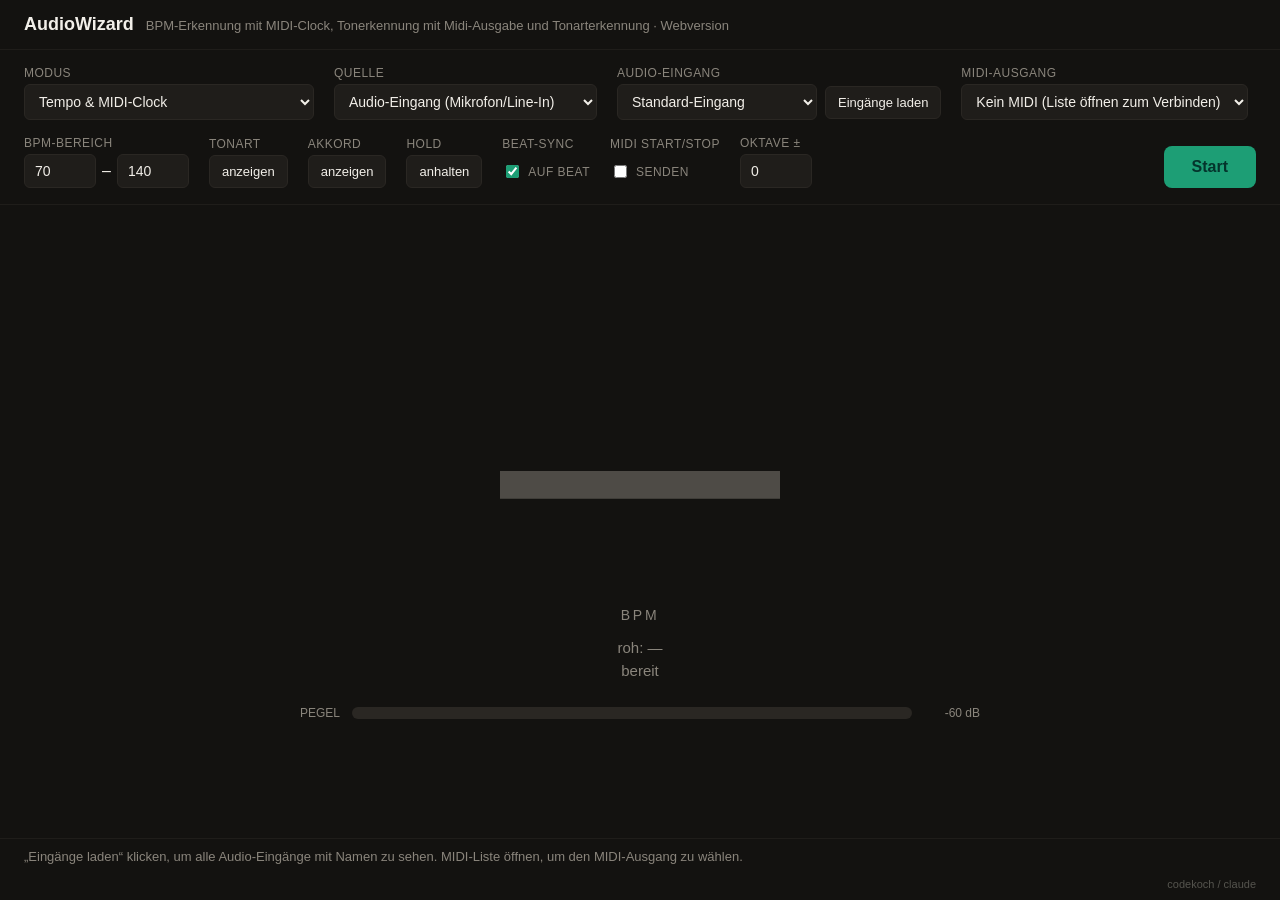
<file: webapp/index.html>
<!DOCTYPE html>
<html lang="de">
<head>
<meta charset="UTF-8">
<meta name="viewport" content="width=device-width, initial-scale=1">
<title>AudioWizard -- BPM, MIDI-Clock & Tonart (Webversion)</title>
<!--
  AudioWizard Webversion: BPM-Erkennung mit MIDI-Clock, Tonerkennung mit Midi-Ausgabe und Tonart-Anzeige -- eine eigenstaendige HTML-Datei. Laeuft direkt im Browser
  (Doppelklick / Strg+O) oder ueber GitHub Pages; kein Server noetig.

  Quelle wahlweise Mikrofon/Line-In (getUserMedia) ODER die Wiedergabe
  mithoeren (getDisplayMedia: Tab-/System-Audio -- "Loopback").

  Umsetzung:
    * ScriptProcessorNode statt AudioWorklet. Der Worklet laedt ein Modul,
      was der Browser unter file:// (Origin "null") blockiert. Der
      ScriptProcessor laedt nichts nach und laeuft daher auch lokal. Er ist
      aelter/deprecated, fuer diese leichte Analyse aber voellig ausreichend.
    * MIDI-Clock-Timer im Hauptthread (kein Blob-Worker -- der waere unter
      file:// ebenfalls gesperrt).
    * Tonart-Chroma ueber eine separate groessere FFT (saubere Halbton-
      Aufloesung im Bass/Mittenbereich).

  Voraussetzungen: Chrome/Edge/Opera (Web MIDI). Beim Start fragt der Browser
  nach Mikrofon-Zugriff. Fuer die MIDI-Ausgabe an Software auf demselben
  Rechner einen virtuellen MIDI-Port einrichten (Windows: loopMIDI, macOS:
  IAC-Treiber).

  Autoren: codekoch / claude
-->
<style>
:root {
  --bg: #131210; --surface: #1f1d1a; --surface-hi: #2a2723;
  --fg: #f2efe9; --muted: #8a857c; --accent: #1d9e75; --warn: #f0a53e;
  --bar-bg: #2a2723;
}
* { box-sizing: border-box; }
body {
  margin: 0; min-height: 100vh; background: var(--bg); color: var(--fg);
  font-family: "Segoe UI", Helvetica, Arial, sans-serif;
  display: flex; flex-direction: column;
}
header {
  padding: 14px 24px; border-bottom: 1px solid var(--surface);
  display: flex; align-items: baseline; gap: 12px;
}
header h1 { font-size: 18px; font-weight: 600; margin: 0; }
header .sub { color: var(--muted); font-size: 13px; }
.controls {
  display: flex; flex-wrap: wrap; gap: 16px 20px; align-items: flex-end;
  padding: 16px 24px; border-bottom: 1px solid var(--surface);
}
.field { display: flex; flex-direction: column; gap: 4px; }
.field label { font-size: 12px; color: var(--muted); text-transform: uppercase; letter-spacing: .04em; }
.field .row { display: flex; align-items: center; gap: 8px; }
button.ghost {
  background: var(--surface); color: var(--fg); border: 1px solid var(--surface-hi);
  border-radius: 6px; padding: 8px 12px; font-size: 13px; cursor: pointer; white-space: nowrap;
}
button.ghost:hover { background: var(--surface-hi); }
button.ghost:disabled { opacity: .5; cursor: default; }
button.ghost.on { border-color: var(--accent); color: var(--accent); }
button.ghost.rec { border-color: #e0564e; color: #e0564e; }   /* Aufnahme laeuft */
select, input[type="number"] {
  background: var(--surface); color: var(--fg); border: 1px solid var(--surface-hi);
  border-radius: 6px; padding: 8px 10px; font-size: 14px;
}
select { min-width: 200px; }
input[type="number"] { width: 72px; }
.range { display: flex; align-items: center; gap: 6px; }
.filelbl { font-size: 13px; color: var(--muted); max-width: 220px; overflow: hidden; text-overflow: ellipsis; white-space: nowrap; }
button#startBtn {
  margin-left: auto; background: var(--accent); color: #04342c; border: 0;
  border-radius: 8px; padding: 12px 28px; font-size: 16px; font-weight: 700; cursor: pointer;
}
button#startBtn.stop { background: var(--warn); color: #412402; }
button#startBtn:disabled { opacity: .4; cursor: default; }
.chk { display: flex; align-items: center; gap: 6px; font-size: 13px; color: var(--fg); cursor: pointer; padding: 7px 0; }
.chk input { accent-color: var(--accent); }
main {
  flex: 1; display: flex; flex-direction: column; align-items: center;
  justify-content: center; gap: 4px; padding: 24px;
}
.bpm {
  font-size: clamp(96px, 28vw, 280px); font-weight: 700; line-height: 1;
  color: var(--accent); font-variant-numeric: tabular-nums;
}
.bpm.idle { color: var(--muted); opacity: .5; }
.bpm.notes { font-size: clamp(36px, 9vw, 100px); }   /* Noten-Modus: mehrere Namen */
/* Akkord-Modus: erkannte Noten klein, grau, in Klammern unter dem Akkord */
.bpm .chordsub { display: block; font-size: .28em; font-weight: 600; color: var(--muted); line-height: 1.2; margin-top: .12em; }
.keyrow { display: flex; gap: 56px; justify-content: center; align-items: flex-start; margin-top: 26px; flex-wrap: wrap; }
.keyblock { text-align: center; }
.key { font-size: clamp(40px, 9vw, 88px); font-weight: 700; line-height: 1; }
#keyName { color: var(--accent); }
#keyName.idle { color: var(--muted); opacity: .6; }
.par { font-size: .42em; font-weight: 600; color: var(--muted); margin-left: .2em; }
.cap { font-size: 14px; color: var(--muted); letter-spacing: .2em; }
.raw { font-size: 15px; color: var(--muted); margin-top: 12px; }
.status { font-size: 15px; color: var(--muted); margin-top: 2px; min-height: 1.2em; }
.level { width: min(680px, 90%); margin: 22px auto 0; display: flex; align-items: center; gap: 12px; }
.level .lbl { font-size: 12px; color: var(--muted); }
.track { flex: 1; height: 12px; background: var(--bar-bg); border-radius: 6px; overflow: hidden; }
.track > div { height: 100%; width: 0; background: var(--accent); transition: width .08s linear; }
.level .db { font-size: 12px; color: var(--muted); width: 56px; text-align: right; }
.hint { padding: 10px 24px; font-size: 13px; color: var(--muted); border-top: 1px solid var(--surface); min-height: 1.2em; }
.hint.error { color: var(--warn); }
.credit { padding: 4px 24px 10px; font-size: 11px; color: #55544e; text-align: right; }

/* Kalibrier-Panel (Tracking-Feinjustage) */
.calib { display: flex; flex-wrap: wrap; gap: 10px 26px; padding: 12px 24px; border-bottom: 1px solid var(--surface); background: #1a1916; }
.calibrow { display: flex; flex-direction: column; gap: 3px; min-width: 210px; }
.calibrow > label { font-size: 11px; color: var(--muted); text-transform: uppercase; letter-spacing: .04em; }
.calibrow .r { display: flex; align-items: center; gap: 10px; }
.calibrow input[type="range"] { flex: 1; accent-color: var(--accent); min-width: 120px; }
.calibrow .cval { font-size: 12px; color: var(--fg); font-variant-numeric: tabular-nums; min-width: 84px; text-align: right; }
.calib .note { flex-basis: 100%; font-size: 12px; color: var(--muted); margin: 0; }
.calib .actions { display: flex; align-items: flex-end; }

/* Speichern/Prüf-Panel (Aufnahme als Datei[en]) */
.savep { padding: 12px 24px; border-bottom: 1px solid var(--surface); background: #1a1916; display: flex; flex-direction: column; gap: 10px; }
.savep .saverow { display: flex; align-items: center; gap: 16px; flex-wrap: wrap; }
.savep .slbl { font-size: 12px; color: var(--muted); text-transform: uppercase; letter-spacing: .04em; }
.savep .seg { display: flex; align-items: center; gap: 10px; flex-wrap: wrap; padding: 6px 0; border-top: 1px solid var(--surface); }
.savep .seg.unsure { opacity: .7; }
.savep .seg .ix { font-size: 12px; color: var(--muted); width: 1.6em; text-align: right; }
.savep .seg .meta { font-size: 13px; color: var(--fg); font-variant-numeric: tabular-nums; min-width: 300px; }
.savep .seg .meta .q { color: var(--warn); }
.savep .seg input[type="text"] { flex: 1; min-width: 150px; background: var(--surface); color: var(--fg); border: 1px solid var(--surface-hi); border-radius: 6px; padding: 6px 8px; font-size: 13px; }
.savep .saveactions { display: flex; gap: 10px; flex-wrap: wrap; }
.savep .note { font-size: 12px; color: var(--muted); margin: 0; }

/* DJ-Modus: zwei Decks + Crossfader */
.dj { display: flex; gap: 18px; align-items: stretch; justify-content: center; width: min(1100px, 96%); margin: 8px auto 0; }
.dj .deck { flex: 1; min-width: 0; background: var(--surface); border: 1px solid var(--surface-hi); border-radius: 10px; padding: 14px 16px; text-align: center; cursor: pointer; transition: border-color .15s, background .15s; }
.dj .deck.active { border-color: var(--accent); background: #20302a; }
.dj .decktop { display: flex; justify-content: space-between; align-items: baseline; gap: 8px; }
.dj .deckno { font-size: 12px; color: var(--muted); letter-spacing: .1em; }
.dj .decktop .filelbl { font-size: 12px; max-width: 60%; }
.dj .djbpm { font-size: clamp(40px, 8vw, 84px); font-weight: 700; color: var(--accent); line-height: 1.05; font-variant-numeric: tabular-nums; }
.dj .djbpm.idle { color: var(--muted); opacity: .5; }
.dj .djkey { font-size: 18px; font-weight: 600; color: var(--fg); min-height: 1.3em; }
.dj .djkey.idle { color: var(--muted); opacity: .6; }
.dj .djpos { font-size: 12px; color: var(--muted); font-variant-numeric: tabular-nums; }
.dj .deck-lvl { height: 8px; margin: 8px 0; }
.dj .deckbtns { display: flex; flex-wrap: wrap; gap: 8px; justify-content: center; margin-top: 8px; }
.dj .deckeq { display: flex; gap: 22px; justify-content: center; align-items: flex-end; margin-top: 10px; }
.dj .eqband { display: flex; flex-direction: column; align-items: center; gap: 4px; font-size: 11px; color: var(--muted); }
.dj .eqband .eqval { font-size: 10px; color: var(--fg); min-width: 2.4em; text-align: center; }
.dj .eqsl { writing-mode: vertical-lr; direction: rtl; width: 8px; height: 96px; accent-color: var(--ok); cursor: pointer; }
.dj .xfade { display: flex; flex-direction: column; align-items: center; justify-content: center; gap: 12px; min-width: 120px; }
.dj .xfade input[type="range"] { width: 110px; accent-color: var(--accent); }
.dj .djclock { font-size: 13px; color: var(--accent); font-weight: 700; }
main.djmode .sv { display: none !important; }   /* Einzeltrack-Anzeige im DJ-Modus aus */
@media (max-width: 700px) {
  .dj { flex-direction: column; gap: 10px; }
  .dj .xfade { flex-direction: row; min-width: 0; }
  .dj .xfade input[type="range"] { flex: 1; }
}

/* Kompaktere Darstellung auf schmalen Bildschirmen (Handy) */
@media (max-width: 600px) {
  header { flex-direction: column; align-items: flex-start; gap: 1px; padding: 8px 14px; }
  header h1 { font-size: 16px; }
  header .sub { font-size: 11px; line-height: 1.25; }
  .controls { padding: 8px 14px; gap: 7px 12px; }
  .field { gap: 2px; }
  .field label { font-size: 10px; }
  select, input[type="number"] { padding: 5px 8px; font-size: 13px; }
  select { min-width: 0; }
  .field .row { gap: 6px; }
  button.ghost { padding: 5px 9px; font-size: 12px; }
  button#startBtn { padding: 7px 18px; font-size: 14px; border-radius: 6px; }
  main { padding: 10px; }
  .bpm { font-size: clamp(56px, 22vw, 150px); }
  .bpm.notes { font-size: clamp(30px, 8vw, 72px); }
  .key { font-size: clamp(32px, 8vw, 64px); }
  .keyblock { margin-top: 14px; }
  .raw, .status { font-size: 13px; }
  .raw { margin-top: 6px; }
  .level { margin-top: 12px; }
  .hint { padding: 7px 14px; font-size: 12px; }
  .credit { padding: 2px 14px 7px; }
}
</style>
</head>
<body>
  <header>
    <h1>AudioWizard</h1>
    <span class="sub">BPM-Erkennung mit MIDI-Clock, Tonerkennung mit Midi-Ausgabe und Tonarterkennung &middot; Webversion</span>
  </header>

  <section class="controls">
    <div class="field">
      <label for="opMode">Modus</label>
      <select id="opMode">
        <option value="clock">Tempo &amp; MIDI-Clock</option>
        <option value="file">Datei/Aufnahme → MIDI-Clock (driftfrei)</option>
        <option value="mono">Noten → MIDI (monophon)</option>
        <option value="poly">Noten → MIDI (polyphon)</option>
        <option value="chord">Noten → MIDI (Akkorde)</option>
        <option value="dj">DJ (2 Decks, Clock folgt)</option>
      </select>
    </div>
    <div class="field" id="srcField">
      <label for="srcMode">Quelle</label>
      <select id="srcMode">
        <option value="input">Audio-Eingang (Mikrofon/Line-In)</option>
        <option value="display">Wiedergabe mithören (Tab/System)</option>
      </select>
    </div>
    <div class="field" id="inField">
      <label for="audioIn">Audio-Eingang</label>
      <div class="row">
        <select id="audioIn"></select>
        <button id="loadInputs" class="ghost"
                title="Mikrofon freigeben, damit alle Eingaenge mit Namen erscheinen">
          Eingänge laden
        </button>
      </div>
    </div>
    <div class="field" id="fileField" style="display:none">
      <label for="audioFile">Audio (Datei oder Aufnahme)</label>
      <div class="row">
        <button id="fileBtn" class="ghost">Datei wählen…</button>
        <span id="fileNameLbl" class="filelbl">keine Datei</span>
      </div>
      <input type="file" id="audioFile" accept="audio/*" style="display:none">
    </div>
    <div class="field" id="recField" style="display:none">
      <label>Aufnahme</label>
      <div class="row">
        <button id="recArm" class="ghost"
                title="Aufnahme-Quelle bereitstellen (Tab/System oder Eingang) – vor der Aufnahme">Quelle bereitstellen</button>
        <button id="recToggle" class="ghost" disabled title="Aufnahme manuell starten/stoppen">● Start</button>
        <button id="recSave" class="ghost" disabled title="Aufnahme als Datei(en) speichern">Speichern…</button>
      </div>
    </div>
    <div class="field">
      <label for="midiOut">MIDI-Ausgang</label>
      <select id="midiOut"></select>
    </div>
    <div class="field">
      <label>BPM-Bereich</label>
      <div class="range">
        <input type="number" id="minBpm" value="70" min="30" max="300" step="1">
        <span>–</span>
        <input type="number" id="maxBpm" value="140" min="30" max="300" step="1">
      </div>
    </div>
    <div class="field" id="keyField">
      <label>Tonart</label>
      <button id="keyToggle" class="ghost"
              title="Grundtonart (mit Paralleltonart) anzeigen">anzeigen</button>
    </div>
    <div class="field" id="chordField">
      <label>Akkord</label>
      <button id="chordToggle" class="ghost"
              title="Erkannten Akkord neben der Tonart anzeigen (optional)">anzeigen</button>
    </div>
    <div class="field" id="holdField">
      <label>Hold</label>
      <button id="holdBtn" class="ghost"
              title="Anzeige einfrieren (für lange Breaks); die MIDI-Clock läuft konstant weiter">anhalten</button>
    </div>
    <div class="field" id="syncField">
      <label for="beatSync">Beat-Sync</label>
      <label class="chk" title="Clock regelmäßig auf den erkannten Beat nachführen (gegen Drift). Bei undeutlichem Beat läuft sie frei weiter.">
        <input type="checkbox" id="beatSync" checked> auf Beat
      </label>
    </div>
    <div class="field" id="ssField">
      <label for="startStop">MIDI Start/Stop</label>
      <label class="chk" title="MIDI Start/Stop senden? Aus = nur durchgehende Clock; du startest dein Gerät selbst.">
        <input type="checkbox" id="startStop"> senden
      </label>
    </div>
    <div class="field" id="octField">
      <label for="octave">Oktave ±</label>
      <input type="number" id="octave" value="0" min="-4" max="4" step="1"
             title="Erkannte Noten für die MIDI-Ausgabe um N Oktaven verschieben">
    </div>
    <div class="field" id="calibField" style="display:none">
      <label>Kalibrierung</label>
      <button id="calibToggle" class="ghost"
              title="Tracking feinjustieren (Schwellen, Latenz, Reaktion)">anzeigen</button>
    </div>
    <button id="startBtn">Start</button>
  </section>

  <section class="calib" id="calibPanel" style="display:none">
    <div class="calibrow" data-modes="mono poly chord">
      <label for="cLatency">Latenz (Audioblock)</label>
      <div class="r"><input type="range" id="cLatency" min="0" max="3" step="1" value="1"><span class="cval" id="cLatencyV">512</span></div>
    </div>
    <div class="calibrow" data-modes="mono poly chord">
      <label for="cSilence">Anschlag-Schwelle</label>
      <div class="r"><input type="range" id="cSilence" min="-66" max="-30" step="1" value="-48"><span class="cval" id="cSilenceV">-48 dB</span></div>
    </div>
    <div class="calibrow" data-modes="mono chord">
      <label for="cSustain">Halte-Schwelle</label>
      <div class="r"><input type="range" id="cSustain" min="-78" max="-40" step="1" value="-56"><span class="cval" id="cSustainV">-56 dB</span></div>
    </div>
    <div class="calibrow" data-modes="mono chord">
      <label for="cOff">Note-Aus-Verzögerung</label>
      <div class="r"><input type="range" id="cOff" min="1" max="12" step="1" value="3"><span class="cval" id="cOffV">3</span></div>
    </div>
    <div class="calibrow" data-modes="mono">
      <label for="cYin">YIN-Schwelle (Tonhöhe)</label>
      <div class="r"><input type="range" id="cYin" min="0.05" max="0.30" step="0.01" value="0.15"><span class="cval" id="cYinV">0.15</span></div>
    </div>
    <div class="calibrow" data-modes="mono chord">
      <label for="cChange">Wechsel-Reaktion</label>
      <div class="r"><input type="range" id="cChange" min="1" max="6" step="1" value="2"><span class="cval" id="cChangeV">2</span></div>
    </div>
    <div class="field actions">
      <button id="calibReset" class="ghost">Zurücksetzen</button>
    </div>
    <p class="note" id="calibNote"></p>
  </section>

  <section class="savep" id="savePanel" style="display:none">
    <div class="saverow">
      <span class="slbl">Format</span>
      <label class="chk"><input type="radio" name="savefmt" id="fmtWav" value="wav" checked> WAV (unkomprimiert)</label>
      <label class="chk"><input type="radio" name="savefmt" id="fmtWebm" value="webm"> WebM-Original (nur ganze Aufnahme)</label>
    </div>
    <div id="segList"></div>
    <div class="saveactions">
      <button id="saveAll" class="ghost on">Alle speichern</button>
      <button id="mergeAll" class="ghost">Als ein Stück</button>
      <button id="splitTime" class="ghost">Nach Zeit trennen…</button>
      <button id="saveClose" class="ghost">Schließen</button>
    </div>
    <p class="note" id="saveNote"></p>
  </section>

  <main>
    <div class="bpm idle sv" id="bpm">—</div>
    <div class="cap sv" id="bpmCap">BPM</div>
    <div class="raw sv" id="raw">roh: —</div>
    <div class="status" id="status">bereit</div>
    <div class="keyrow sv" id="keyRow" style="display:none">
      <div class="keyblock" id="keyBlock" style="display:none">
        <div class="key"><span id="keyName" class="idle">—</span><span class="par" id="keyPar"></span></div>
        <div class="cap">TONART</div>
      </div>
      <div class="keyblock" id="chordBlock" style="display:none">
        <div class="key"><span id="chordName" class="idle">—</span></div>
        <div class="cap">AKKORD</div>
      </div>
    </div>
    <div class="level sv">
      <span class="lbl">PEGEL</span>
      <div class="track"><div id="levelBar"></div></div>
      <span class="db" id="db">-60 dB</span>
    </div>

    <!-- DJ-Modus: zwei Decks nebeneinander, Crossfader, Clock folgt -->
    <div class="dj" id="djPanel" style="display:none">
      <div class="deck" id="djDeckA" data-deck="0">
        <div class="decktop"><span class="deckno">DECK A</span><span class="filelbl" id="djNameA">keine Datei</span></div>
        <div class="djbpm" id="djBpmA">—</div><div class="cap">BPM</div>
        <div class="djkey" id="djKeyA">—</div>
        <div class="djpos" id="djPosA">–</div>
        <div class="track deck-lvl"><div id="djLvlA"></div></div>
        <div class="deckbtns">
          <button class="ghost" id="djFileA">Datei A…</button>
          <button class="ghost" id="djPlayA" disabled>▶</button>
          <button class="ghost" id="djSyncA" disabled title="auf das Tempo des anderen Decks einrasten (tonhöhen-erhaltend)">Sync</button>
          <button class="ghost" id="djGlideA" disabled title="Tempo-Übergang: vom Master-Tempo aufs Eigentempo gleiten">Übergang</button>
        </div>
        <div class="deckeq">
          <div class="eqband"><span class="eqval">0</span><input type="range" class="eqsl" data-deck="0" data-band="0" min="-40" max="6" step="1" value="0" title="Doppelklick = 0 dB"><span>Bass</span></div>
          <div class="eqband"><span class="eqval">0</span><input type="range" class="eqsl" data-deck="0" data-band="1" min="-40" max="6" step="1" value="0" title="Doppelklick = 0 dB"><span>Mitte</span></div>
          <div class="eqband"><span class="eqval">0</span><input type="range" class="eqsl" data-deck="0" data-band="2" min="-40" max="6" step="1" value="0" title="Doppelklick = 0 dB"><span>Höhen</span></div>
        </div>
      </div>
      <div class="xfade">
        <button class="ghost" id="djToA" title="zu Deck A überblenden (Clock folgt)">◀ A</button>
        <input type="range" id="djCross" min="0" max="100" value="0" title="Crossfader A ↔ B">
        <button class="ghost" id="djToB" title="zu Deck B überblenden (Clock folgt)">B ▶</button>
        <div class="djclock" id="djClockLbl">Clock: A</div>
      </div>
      <div class="deck" id="djDeckB" data-deck="1">
        <div class="decktop"><span class="deckno">DECK B</span><span class="filelbl" id="djNameB">keine Datei</span></div>
        <div class="djbpm" id="djBpmB">—</div><div class="cap">BPM</div>
        <div class="djkey" id="djKeyB">—</div>
        <div class="djpos" id="djPosB">–</div>
        <div class="track deck-lvl"><div id="djLvlB"></div></div>
        <div class="deckbtns">
          <button class="ghost" id="djFileB">Datei B…</button>
          <button class="ghost" id="djPlayB" disabled>▶</button>
          <button class="ghost" id="djSyncB" disabled title="auf das Tempo des anderen Decks einrasten (tonhöhen-erhaltend)">Sync</button>
          <button class="ghost" id="djGlideB" disabled title="Tempo-Übergang: vom Master-Tempo aufs Eigentempo gleiten">Übergang</button>
        </div>
        <div class="deckeq">
          <div class="eqband"><span class="eqval">0</span><input type="range" class="eqsl" data-deck="1" data-band="0" min="-40" max="6" step="1" value="0" title="Doppelklick = 0 dB"><span>Bass</span></div>
          <div class="eqband"><span class="eqval">0</span><input type="range" class="eqsl" data-deck="1" data-band="1" min="-40" max="6" step="1" value="0" title="Doppelklick = 0 dB"><span>Mitte</span></div>
          <div class="eqband"><span class="eqval">0</span><input type="range" class="eqsl" data-deck="1" data-band="2" min="-40" max="6" step="1" value="0" title="Doppelklick = 0 dB"><span>Höhen</span></div>
        </div>
      </div>
      <input type="file" id="djFileInA" accept="audio/*" style="display:none">
      <input type="file" id="djFileInB" accept="audio/*" style="display:none">
    </div>
  </main>

  <div class="hint" id="hint"></div>
  <div class="credit">codekoch / claude</div>

<script>
"use strict";

// ===========================================================================
// Stellschrauben (mirror der Python-Konstanten)
// ===========================================================================
const WINDOW_SECONDS   = 8.0;
const FFT_SIZE         = 2048;
const HOP_SIZE         = 512;
const TEMPO_PRIOR_OCT  = 0.9;
const CONF_RATIO       = 1.45;
const MIN_ONSET_SUM    = 1e-3;

const ANALYSIS_INTERVAL = 0.5;   // haeufiger analysieren -> erste BPM frueher + schnellere Stabilisierung
const BPM_MEDIAN_LEN    = 16;
const SILENCE_DB        = -55.0;
const DEFAULT_MIN_BPM   = 70;
const DEFAULT_MAX_BPM   = 140;

// Tonart (Sha'ath-Profile, Konstanten wie im Python-Kern)
const NOTE_NAMES = ['C','C#','D','D#','E','F','F#','G','G#','A','A#','B'];
const KS_MAJOR = [6.6,2.0,3.5,2.3,4.6,4.0,2.5,5.2,2.4,3.7,2.3,3.4];
const KS_MINOR = [6.5,2.7,3.5,5.4,2.6,3.5,2.5,5.2,4.0,2.7,4.3,3.2];
const BASS_TONIC_WEIGHT    = 0.30;
const KEY_BASS_WEIGHT_FILE = 0.60;   // staerkere Bass-Evidenz fuer die Einmal-Schaetzung
                                     // (Datei/DJ): entscheidet Dur vs. Mollparallele
                                     // deutlicher; betrifft NICHT die Live-Analyse.
const CHROMA_LOG_COMP      = 10.0;
const KEY_EMA_SEC          = 15.0;
const KEY_SWITCH_CONFIRM   = 2;
const KEY_CONFIDENT_MARGIN = 0.12;
const KEY_CONFIDENT_MIN_N  = 16;

const PPQN          = 24;
const LOOKAHEAD_MS  = 120;
const TICK_MS       = 25;
const SLEW_BPM_PER_S = 8.0;
const DEADBAND_BPM  = 0.15;
const MSG_CLOCK = 0xF8, MSG_START = 0xFA, MSG_STOP = 0xFC;
// Beat-Phasenkopplung: die Clock laeuft im aus den Beats GEMESSENEN Song-Tempo
// (kein Drift durch Tempo-Schaetzfehler) und zieht die Beat-Phase zusaetzlich
// sanft aufs Song-Raster (Proportional-Nachregelung).
const BEAT_PLL_GAIN     = 0.10;   // Phasen-Anteil pro Beat
const BEAT_MAX_NUDGE_MS = 6.0;    // max. Phasenkorrektur pro Beat (kein hoerbarer Sprung)
const BEAT_VALID_MS     = 4000;   // so lange gilt ein Beat-Anker als aktuell
const BEAT_MIN_COH      = 0.18;   // Mindest-Phasenkohaerenz der Onset-Faltung, sonst kein Sync (kein Reissen bei undeutlichem Beat)

// Datei-Modus: Offline-Beat-Map -> driftfreie Clock gegen die Wiedergabe.
const FILE_TIGHTNESS         = 100;    // DP-Beat-Tracker: Bindung der Beat-Abstaende ans (lokale) Tempo
const FILE_LEAD_S            = 0.18;   // Vorlauf vor dem Wiedergabestart (Audio + Scheduler einschwingen)
const FILE_SCHED_INTERVAL_MS = 25;     // Scheduler-Takt
const FILE_SCHED_LOOKAHEAD_S = 0.12;   // so weit im Voraus werden Ticks terminiert
const FILE_CONST_DRIFT       = 0.015;  // <=1,5% Tempo-Unterschied 1./2. Haelfte -> "konstant" -> perfektes Raster
const FILE_FOLD_REL          = 0.006;  // Feinsuche der Periode: +-0,6% um den Median-Beat-Abstand
const FILE_FOLD_MIN_R        = 0.45;   // ab dieser Phasenkohaerenz wird die verfeinerte Periode genutzt
const SONG_GAP_S             = 1.2;    // Stille-Laenge (s), ab der eine Stueck-Grenze vermutet wird
const SONG_MIN_S             = 15;     // kuerzere Segmente werden zum Nachbarn gemerged

// Noten-Modus (Pitch -> MIDI)
const NOTE_CH          = 0;       // MIDI-Kanal 1
const NOTE_MIN_MIDI    = 36;      // C2
const NOTE_MAX_MIDI    = 96;      // C7
const NOTE_SILENCE_RMS = 0.004;   // ~ -48 dBFS: darunter startet keine neue Note
const NOTE_SUSTAIN_RMS = 0.0015;  // gehaltene Note bleibt an, solange Pegel darueber (Ausklingen)
const NOTE_OFF_FRAMES  = 3;       // so viele wirklich leise Frames vor Note Off (entprellt)
const YIN_THRESHOLD    = 0.15;    // YIN-Schwelle (kleiner = strenger)
const POLY_HARMONICS   = 8;       // so viele Obertoene gehen in die Salienz ein
const POLY_REL_THRESH  = 0.34;    // weitere Note nur, wenn Salienz >= Anteil der staerksten
const POLY_CANCEL_BINS = 3;       // +/- Bins, die je Oberton geloescht werden
const NOTE_MAX_POLY    = 5;       // max. gleichzeitige Noten

// Akkord-Modus (erkannter Akkord -> sauberer MIDI-Akkord, Fehltoene weggefiltert)
const CHORD_MIN_SCORE  = 0.74;    // Mindest-Aehnlichkeit (Cosinus) Chroma<->Akkord-Template
const CHORD_MIN_MARGIN = 0.02;    // Mindestabstand zum besten Akkord mit anderem Grundton (sonst kein klarer Akkord)
const CHORD_ROOT_W     = 1.4;     // Grundton im Template staerker gewichten (Bass-Evidenz)
const CHORD_CONFIRM    = 3;       // Frames zur Bestaetigung eines NEUEN Akkords (reitet die Fenster-Mischphase beim Wechsel aus)
const CHORD_OFF_FRAMES = 6;       // leise Frames bis Akkord-Off (Akkorde klingen laenger aus)
const CHORD_EMA        = 0.5;     // Glaettung des Chroma ueber Frames (Stabilitaet bei gehaltenem Akkord)
const CHORD_FMIN       = 70;      // Chroma nur aus diesem Frequenzbereich -> Grundtoene, weniger Oberton-Mulm
const CHORD_FMAX       = 1100;

// Akkordanzeige im Clock-Modus (optional, parallel zur Tonart; gröberer Eindruck
// aus dem Vollmix -> tolerantere Schwellen als der Gitarren-Akkord-Modus).
const CHORD_CLK_MIN_SCORE = 0.60;   // ab dieser Cosinus-Aehnlichkeit ueberhaupt anzeigen
const CHORD_CLK_CONF      = 0.72;   // ab hier "sicher" (nicht gedimmt)
const CHORD_CLK_CONFIRM   = 2;      // Frames gleicher Akkord vor Anzeigewechsel

// ===========================================================================
// Radix-2-FFT (in-place)
// ===========================================================================
class FFT {
  constructor(n) {
    this.n = n;
    this.cos = new Float32Array(n / 2);
    this.sin = new Float32Array(n / 2);
    for (let i = 0; i < n / 2; i++) {
      this.cos[i] = Math.cos(-2 * Math.PI * i / n);
      this.sin[i] = Math.sin(-2 * Math.PI * i / n);
    }
    const bits = Math.round(Math.log2(n));
    this.rev = new Uint32Array(n);
    for (let i = 0; i < n; i++) {
      let x = i, r = 0;
      for (let j = 0; j < bits; j++) { r = (r << 1) | (x & 1); x >>= 1; }
      this.rev[i] = r >>> 0;
    }
  }
  transform(re, im) {
    const n = this.n, rev = this.rev;
    for (let i = 0; i < n; i++) {
      const j = rev[i];
      if (j > i) { let t = re[i]; re[i] = re[j]; re[j] = t; t = im[i]; im[i] = im[j]; im[j] = t; }
    }
    for (let size = 2; size <= n; size <<= 1) {
      const half = size >> 1, step = (n / size) | 0;
      for (let i = 0; i < n; i += size) {
        for (let k = 0; k < half; k++) {
          const ci = k * step, c = this.cos[ci], s = this.sin[ci];
          const a = i + k, b = a + half;
          const tre = re[b] * c - im[b] * s, tim = re[b] * s + im[b] * c;
          re[b] = re[a] - tre; im[b] = im[a] - tim;
          re[a] += tre;        im[a] += tim;
        }
      }
    }
  }
}

// ===========================================================================
// TempoAnalyzer: rollende Onset-Huellkurve -> Autokorrelation -> BPM
// ===========================================================================
class TempoAnalyzer {
  constructor(sampleRate, minBpm, maxBpm) {
    this.sr = sampleRate;
    this.minBpm = minBpm;
    this.maxBpm = maxBpm;
    this.envRate = sampleRate / HOP_SIZE;
    this.envLen = Math.round(WINDOW_SECONDS * this.envRate);
    this.centerBpm = Math.sqrt(minBpm * maxBpm);
    this.fft = new FFT(FFT_SIZE);
    this.win = new Float32Array(FFT_SIZE);
    for (let i = 0; i < FFT_SIZE; i++) {
      this.win[i] = 0.5 - 0.5 * Math.cos(2 * Math.PI * i / (FFT_SIZE - 1));
    }
    this.frame = new Float32Array(FFT_SIZE);
    this.re = new Float32Array(FFT_SIZE);
    this.im = new Float32Array(FFT_SIZE);
    this.prevMag = new Float32Array(FFT_SIZE / 2);
    this.onset = [];
    this._havePrev = false;
    // --- Tonart-Chroma ueber eine SEPARATE, groessere FFT ---
    // Bei FFT_SIZE 2048 sind die Bins (~23 Hz) im Bass/Mittenbereich groeber
    // als ein Halbton -> einzelne Tonklassen blieben leer ("Loecher"). Eine
    // groessere FFT (16384 ~ 0,34 s -> ~3-Hz-Bins) gibt eine saubere Ton-
    // klassen-Zuordnung. Wird nur ~1x/s ausgewertet (computeChroma).
    this.NC = 16384;
    this.fftC = new FFT(this.NC);
    this.winC = new Float32Array(this.NC);
    for (let i = 0; i < this.NC; i++) {
      this.winC[i] = 0.5 - 0.5 * Math.cos(2 * Math.PI * i / (this.NC - 1));
    }
    this.cbuf = new Float32Array(this.NC);   // rollender Sample-Puffer
    this.cbufFilled = 0;
    this.reC = new Float32Array(this.NC);
    this.imC = new Float32Array(this.NC);
    const halfC = this.NC / 2;
    this.binPc = new Int8Array(halfC);       // Bin -> Tonklasse (0=C), -1=ignorieren
    this.binBass = new Uint8Array(halfC);    // Bin im Bassbereich? (Grundton-Evidenz)
    for (let k = 1; k < halfC; k++) {
      const f = k * sampleRate / this.NC;
      if (f < 55 || f > 5000) { this.binPc[k] = -1; continue; }
      const midi = Math.round(69 + 12 * Math.log2(f / 440));
      this.binPc[k] = ((midi % 12) + 12) % 12;
      this.binBass[k] = (f >= 55 && f <= 260) ? 1 : 0;   // ~A1..C4
    }
    this.binPc[0] = -1;
  }
  pushChunk(chunk) {
    // Samples zusaetzlich in den groesseren Chroma-Puffer schieben.
    this.cbuf.copyWithin(0, HOP_SIZE);
    this.cbuf.set(chunk, this.NC - HOP_SIZE);
    if (this.cbufFilled < this.NC) this.cbufFilled += HOP_SIZE;

    this.frame.copyWithin(0, HOP_SIZE);
    this.frame.set(chunk, FFT_SIZE - HOP_SIZE);
    const re = this.re, im = this.im, win = this.win;
    for (let i = 0; i < FFT_SIZE; i++) { re[i] = this.frame[i] * win[i]; im[i] = 0; }
    this.fft.transform(re, im);
    const half = FFT_SIZE / 2;
    let flux = 0;
    const prev = this.prevMag;
    for (let k = 0; k < half; k++) {
      const mag = Math.hypot(re[k], im[k]);
      const d = mag - prev[k];
      if (d > 0) flux += d;
      prev[k] = mag;
    }
    if (this._havePrev) {
      this.onset.push(flux);
      if (this.onset.length > this.envLen) {
        this.onset.splice(0, this.onset.length - this.envLen);
      }
    }
    this._havePrev = true;
  }
  // Chroma (pcp + bass, je auf Summe 1, log-komprimiert) aus dem aktuellen
  // Sample-Puffer ueber die grosse FFT berechnen. null, solange der Puffer
  // noch nicht voll ist (~0,34 s nach Start).
  computeChroma() {
    if (this.cbufFilled < this.NC) return null;
    const re = this.reC, im = this.imC, win = this.winC;
    for (let i = 0; i < this.NC; i++) { re[i] = this.cbuf[i] * win[i]; im[i] = 0; }
    this.fftC.transform(re, im);
    const halfC = this.NC / 2;
    const c = new Float32Array(12), bas = new Float32Array(12);
    const bpc = this.binPc, bbs = this.binBass;
    for (let k = 1; k < halfC; k++) {
      const pc = bpc[k];
      if (pc < 0) continue;
      const mag = Math.hypot(re[k], im[k]);
      c[pc] += mag;
      if (bbs[k]) bas[pc] += mag;
    }
    const pcp = chromaNorm(c);
    const bass = chromaNorm(bas);
    return pcp ? { pcp, bass: bass || new Float32Array(12) } : null;
  }
  estimate() {
    const e = this.onset, L = e.length;
    if (L < this.envRate * 0.9) return null;     // ~0,9 s Mindestfenster -> erste BPM erscheint frueh.
                                                 // Unsichere/instabile Schaetzungen filtert ohnehin CONF_RATIO weiter unten,
                                                 // d. h. bei undeutlichem Beat wartet die Anzeige automatisch laenger.
    let mean = 0;
    for (let i = 0; i < L; i++) mean += e[i];
    mean /= L;
    if (mean < MIN_ONSET_SUM) return null;
    const x = new Float32Array(L);
    let energy = 0;
    for (let i = 0; i < L; i++) { x[i] = e[i] - mean; energy += x[i] * x[i]; }
    if (energy <= 0) return null;
    const lagMin = Math.max(2, Math.floor(60 * this.envRate / this.maxBpm));
    const lagMax = Math.min(L - 2, Math.ceil(60 * this.envRate / this.minBpm));
    if (lagMax <= lagMin) return null;
    const acfMax = Math.min(L - 2, lagMax * 4);
    const acf = new Float32Array(acfMax + 1);
    for (let lag = lagMin; lag <= acfMax; lag++) {
      let s = 0;
      for (let i = 0; i + lag < L; i++) s += x[i] * x[i + lag];
      acf[lag] = s / energy;
    }
    const harmW = [1.0, 0.6, 0.4, 0.25];
    let best = -Infinity, bestLag = -1, scoreSum = 0, scoreCnt = 0;
    const priorW = TEMPO_PRIOR_OCT;
    for (let lag = lagMin; lag <= lagMax; lag++) {
      let comb = 0;
      for (let h = 1; h <= 4; h++) { const hl = lag * h; if (hl <= acfMax) comb += harmW[h - 1] * acf[hl]; }
      const bpm = 60 * this.envRate / lag;
      const lo = Math.log2(bpm / this.centerBpm) / priorW;
      const prior = Math.exp(-0.5 * lo * lo);
      const score = comb * prior;
      scoreSum += score; scoreCnt++;
      if (score > best) { best = score; bestLag = lag; }
    }
    if (bestLag < 0) return null;
    const meanScore = scoreSum / Math.max(1, scoreCnt);
    const ratio = meanScore > 0 ? best / meanScore : 0;
    if (best <= 0 || ratio < CONF_RATIO) return null;
    let lag = bestLag;
    const y0 = acf[bestLag - 1], y1 = acf[bestLag], y2 = acf[bestLag + 1];
    const denom = (y0 - 2 * y1 + y2);
    if (denom !== 0) { const delta = 0.5 * (y0 - y2) / denom; if (delta > -1 && delta < 1) lag = bestLag + delta; }
    return { bpm: 60 * this.envRate / lag, conf: ratio };
  }
  // Beat-Phase: Abstand (in Sekunden) vom Ende der Huellkurve zum letzten Beat.
  // Sucht die Phase, bei der ein Puls-Raster im Beat-Abstand am besten auf die
  // Onset-Spitzen faellt. null, wenn zu wenig Daten. Der konstante Mess-Versatz
  // (Eingangslatenz) ist egal -- entscheidend ist, dass kein Drift entsteht.
  beatPhase(bpm) {
    const e = this.onset, L = e.length;
    if (L < this.envRate * 2 || bpm <= 0) return null;
    const P = 60 * this.envRate / bpm;          // Beat-Periode in Frames
    if (P < 2) return null;
    let mean = 0; for (let i = 0; i < L; i++) mean += e[i]; mean /= L;
    const steps = Math.max(12, Math.round(P));
    let bestOff = 0, bestScore = -Infinity;
    for (let s = 0; s < steps; s++) {
      const off = s * P / steps;
      let score = 0;
      for (let k = 0; ; k++) {
        const idx = Math.round(L - 1 - off - k * P);
        if (idx < 0) break;
        const v = e[idx] - mean;
        if (v > 0) score += v;                  // halbweg-gleichgerichtet
      }
      if (score > bestScore) { bestScore = score; bestOff = off; }
    }
    return bestOff / this.envRate;              // Sekunden seit letztem Beat
  }
  // Beat-Raster fuer die Phasenkopplung der Clock: faltet die rollende Onset-
  // Huellkurve eng um das Tempo (Phasen-Kohaerenz, wie im Datei-Modus). Liefert
  // verfeinerte Periode + Phase (Sekunden seit letztem Beat) + Guete (0..1).
  // Robuster als die Einzelfenster-Kammsuche -- nur bei hoher Guete einrasten.
  beatGrid(bpm) {
    const e = this.onset, L = e.length;
    if (!(bpm > 0) || L < this.envRate * 3) return null;     // >= ~3 s Historie
    let mean = 0; for (let i = 0; i < L; i++) mean += e[i]; mean /= L;
    let denom = 0; for (let i = 0; i < L; i++) { const w = e[i] - mean; if (w > 0) denom += w; }
    if (denom <= 0) return null;
    const P0 = 60 * this.envRate / bpm;                      // Periode in Frames
    const coh = (P) => {
      let sc = 0, ss = 0;
      for (let i = 0; i < L; i++) { const w = e[i] - mean; if (w <= 0) continue; const a = 2 * Math.PI * i / P; sc += w * Math.cos(a); ss += w * Math.sin(a); }
      return [Math.hypot(sc, ss) / denom, Math.atan2(ss, sc)];
    };
    let lo = P0 * 0.97, hi = P0 * 1.03, bestP = P0, bestR = -1, bestAng = 0;
    for (let pass = 0; pass < 2; pass++) {                    // grob -> fein um das Maximum
      const steps = 60;
      for (let s = 0; s <= steps; s++) { const P = lo + (hi - lo) * s / steps; const r = coh(P); if (r[0] > bestR) { bestR = r[0]; bestP = P; bestAng = r[1]; } }
      const span = (hi - lo) / steps * 3; lo = bestP - span; hi = bestP + span;
    }
    let phase0 = (bestAng / (2 * Math.PI)) * bestP; phase0 = ((phase0 % bestP) + bestP) % bestP;
    const lastIdx = L - 1;
    const k = Math.floor((lastIdx - phase0) / bestP);
    const offFrames = lastIdx - (phase0 + k * bestP);        // Frames seit letztem Beat (0..bestP)
    return { offSec: offFrames / this.envRate, periodSec: bestP / this.envRate, coherence: bestR };
  }
}

// ===========================================================================
// Tonart-Bestimmung (Sha'ath-Profile, Bass-Evidenz) -- portiert aus
// classify_key() im Python-Kern.
// ===========================================================================
function chromaNorm(v) {
  let s = 0; for (let i = 0; i < 12; i++) s += v[i];
  if (s <= 0) return null;
  const out = new Float32Array(12);
  let s2 = 0;
  for (let i = 0; i < 12; i++) { out[i] = Math.log1p(CHROMA_LOG_COMP * (v[i] / s)); s2 += out[i]; }
  if (s2 > 0) for (let i = 0; i < 12; i++) out[i] /= s2;
  return out;
}
// Pearson-Korrelation von pcp mit dem um i rotierten Profil (Grundton -> i):
// rotiertes Profil r[j] = prof[(j - i) mod 12].
function profCorr(pcp, prof, i) {
  let ma = 0, mb = 0;
  for (let j = 0; j < 12; j++) { ma += pcp[j]; mb += prof[j]; }
  ma /= 12; mb /= 12;
  let num = 0, da = 0, db = 0;
  for (let j = 0; j < 12; j++) {
    const pj = prof[((j - i) % 12 + 12) % 12];
    const xa = pcp[j] - ma, xb = pj - mb;
    num += xa * xb; da += xa * xa; db += xb * xb;
  }
  const den = Math.sqrt(da * db);
  return den > 0 ? num / den : 0;
}
function classifyKey(pcp, bass, bassWeight) {
  const useBass = bass && bass.some(v => v > 0);
  const w = (bassWeight == null) ? BASS_TONIC_WEIGHT : bassWeight;
  const scores = [];
  for (let i = 0; i < 12; i++) {
    let bonus = 0;
    if (useBass) bonus = w * (bass[i] + 0.5 * bass[(i + 7) % 12]);
    scores.push([profCorr(pcp, KS_MAJOR, i) + bonus, NOTE_NAMES[i] + ' Dur']);
    scores.push([profCorr(pcp, KS_MINOR, i) + bonus, NOTE_NAMES[i] + ' Moll']);
  }
  scores.sort((a, b) => b[0] - a[0]);
  return { name: scores[0][1], margin: scores[0][0] - scores[1][0], second: scores[1][1] };
}
// Paralleltonart (relative Tonart): C-Dur <-> a-Moll usw.
function parallelKey(key) {
  const p = key.split(' ');
  if (p.length !== 2) return '';
  const i = NOTE_NAMES.indexOf(p[0]);
  if (i < 0) return '';
  if (p[1] === 'Dur')  return NOTE_NAMES[(i + 9) % 12] + ' Moll';
  if (p[1] === 'Moll') return NOTE_NAMES[(i + 3) % 12] + ' Dur';
  return '';
}

// ===========================================================================
// MidiClock -- 24 PPQN, Ticks per send(timestamp) im Voraus geplant.
// Scheduler-Timer hier im Hauptthread (kein Blob-Worker -> file://-tauglich).
// ===========================================================================
class MidiClock {
  constructor() {
    this.output = null;
    this.enabled = false;
    this.targetBpm = null;
    this.curBpm = 120;
    this.running = false;
    this.nextTick = 0;
    this.tickInBeat = 0;          // 0..23; Tick 0 ist ein Beat
    this._lastSched = 0;
    this.sendStartStop = false;   // MIDI Start/Stop senden? (Standard: nein)
    // Beat-Phasenkopplung
    this.anchor = 0;              // geglaettete performance.now-Zeit eines Song-Beats (ms)
    this.period = 0;              // Beat-Abstand fuers Grid = verfeinerte Periode (ms)
    this.anchorTime = 0;          // wann der Anker zuletzt aktualisiert wurde
    this.anchorValid = false;
    this.refPeriod = 0;           // aus aufeinanderfolgenden Beats gemessene Periode
    this.refAnchor = 0;           // letzter gemeldeter echter Beat (fuer die Messung)
    this._timer = setInterval(() => this._schedule(), TICK_MS);
  }
  setOutput(output) {
    if (this.output === output) return;
    if (this.running && this.sendStartStop) this._send(MSG_STOP);
    this.running = false;
    this.output = output;
  }
  enable() {
    if (this.enabled) return;
    this.enabled = true;
    this._lastSched = performance.now();
  }
  disable() {
    this.enabled = false;
    if (this.running && this.sendStartStop) this._send(MSG_STOP);
    this.running = false;
    this.anchorValid = false;
  }
  setTargetBpm(bpm) { this.targetBpm = bpm; }
  // Beat-Kopplung sofort loesen (Beat-Sync aus): Clock laeuft frei im Tempo weiter.
  clearBeat() { this.anchorValid = false; this.refPeriod = 0; }
  // Song-Beat-Raster melden: anchorMs = Zeit eines Beats, periodMs = Beat-Abstand.
  // Der Anker wird leicht geglaettet (auf das vorige Raster projiziert + EMA).
  setBeat(anchorMs, periodMs) {
    if (!(periodMs > 0)) return;
    const now = performance.now();
    const fresh = this.anchorValid && (now - this.anchorTime) < BEAT_VALID_MS;
    // Echte Beat-Periode aus dem Abstand zweier gemessener Beats verfeinern --
    // genauer als die Tempo-Schaetzung, daher laeuft die Clock im Song-Tempo
    // und driftet nicht weg.
    if (fresh && this.refPeriod > 0) {
      const dt = anchorMs - this.refAnchor;
      const beats = Math.round(dt / this.refPeriod);
      if (beats >= 1 && beats <= 8) {
        const measured = dt / beats;
        if (measured > periodMs * 0.6 && measured < periodMs * 1.6) {
          this.refPeriod += 0.35 * (measured - this.refPeriod);
        }
      }
    } else {
      this.refPeriod = periodMs;
    }
    this.refAnchor = anchorMs;
    // Anker fuers Grid auf die verfeinerte Periode projizieren + glaetten.
    if (fresh && this.period > 0) {
      const m = Math.round((anchorMs - this.anchor) / this.refPeriod);
      const proj = this.anchor + m * this.refPeriod;
      this.anchor = proj + 0.4 * (anchorMs - proj);
    } else {
      this.anchor = anchorMs;
    }
    this.period = this.refPeriod;
    this.anchorTime = now;
    this.anchorValid = true;
  }
  _beatActive(now) {
    return this.anchorValid && this.period > 0 && (now - this.anchorTime) < BEAT_VALID_MS;
  }
  _send(status, timestamp) {
    if (!this.output) return;
    try {
      if (timestamp === undefined) this.output.send([status]);
      else this.output.send([status], timestamp);
    } catch (e) { /* Port verschwunden o.ae. */ }
  }
  _schedule() {
    if (!this.enabled) return;
    const now = performance.now();
    const dt = Math.max(0, (now - this._lastSched) / 1000);
    this._lastSched = now;
    const haveTempo = this.targetBpm != null;

    if (!this.running) {
      if (!haveTempo) return;                 // auf erste Tempo-Schaetzung warten
      this.running = true;
      this.curBpm = this.targetBpm;
      this.tickInBeat = 0;
      // ersten Tick (Beat) auf den naechsten Song-Beat legen, falls bekannt
      if (this._beatActive(now)) {
        const m = Math.ceil((now + 20 - this.anchor) / this.period);
        this.nextTick = this.anchor + m * this.period;
      } else {
        this.nextTick = now + 20;
      }
      if (this.sendStartStop) this._send(MSG_START);
    } else if (haveTempo) {
      const diff = this.targetBpm - this.curBpm;
      if (Math.abs(diff) > DEADBAND_BPM) {
        const maxStep = SLEW_BPM_PER_S * dt;
        this.curBpm += Math.max(-maxStep, Math.min(maxStep, diff));
      }
    } else if (this.sendStartStop) {
      this._send(MSG_STOP); this.running = false; return;
    }
    // ohne Start/Stop bei Stille: einfach mit letztem Tempo weiterticken.

    if (this.nextTick < now - LOOKAHEAD_MS) this.nextTick = now;
    const horizon = now + LOOKAHEAD_MS;
    while (this.nextTick < horizon) {
      // Phase: Beat-Tick (Tick 0) sanft aufs Song-Raster ziehen.
      if (this.tickInBeat === 0 && this._beatActive(now)) {
        const m = Math.round((this.nextTick - this.anchor) / this.period);
        const err = (this.anchor + m * this.period) - this.nextTick;   // ms; >0 = Song-Beat spaeter
        if (Math.abs(err) < this.period * 0.45) {     // Halbbeat-Slips ignorieren
          this.nextTick += Math.max(-BEAT_MAX_NUDGE_MS,
                                    Math.min(BEAT_MAX_NUDGE_MS, err * BEAT_PLL_GAIN));
        }
      }
      // Tempo: bei aktivem Beat die GEMESSENE Song-Periode (kein Drift),
      // sonst das geschaetzte/geslewte Tempo.
      const eff = (this._beatActive(now) && this.refPeriod > 0)
        ? Math.max(20, 60000 / this.refPeriod)
        : Math.max(20, this.curBpm);
      this._send(MSG_CLOCK, this.nextTick);
      this.nextTick += 60000 / (eff * PPQN);
      this.tickInBeat = (this.tickInBeat + 1) % PPQN;
    }
  }
}

// ===========================================================================
// Noten-Modus: Pitch -> MIDI (monophon: YIN, polyphon: FFT-Peaks)
// ===========================================================================
function midiName(m) {
  return NOTE_NAMES[((m % 12) + 12) % 12] + (Math.floor(m / 12) - 1);
}
function velFromLevel(level) {
  const db = level > 0 ? 20 * Math.log10(level) : -90;
  return Math.max(1, Math.min(127, Math.round((db + 54) / 48 * 127)));
}
// Akkord-Typen: [Suffix, Intervalle, Prior]. Der Prior bevorzugt bei
// Mehrdeutigkeit die haeufigen Dreiklaenge -- Vierklaenge (7/maj7/m7) und
// sus/dim/aug muessen sich gegen einen kleinen Abschlag durchsetzen, damit
// Oberton-Leckstrom (z. B. eine schwache Quinte->maj7) keinen Vierklang
// vortaeuscht.
const CHORD_TYPES = [
  ['',     [0, 4, 7],      1.00],   // Dur
  ['m',    [0, 3, 7],      1.00],   // Moll
  ['dim',  [0, 3, 6],      0.94],
  ['aug',  [0, 4, 8],      0.92],
  ['7',    [0, 4, 7, 10],  0.98],
  ['maj7', [0, 4, 7, 11],  0.97],
  ['m7',   [0, 3, 7, 10],  0.97],
  ['sus4', [0, 5, 7],      0.95],
  ['sus2', [0, 2, 7],      0.95],
];
// Bester Akkord zu einem 12er-Chroma (Tonklassen-Gewichte) per Cosinus-
// Aehnlichkeit gegen die Akkord-Templates -- die Standardmethode der Akkord-
// erkennung (Template-Matching, Fujishima). Der Grundton ist im Template
// staerker gewichtet (Bass-Evidenz), das stabilisiert Inversion/Mehrdeutigkeit.
// Liefert { root, typeIdx, score, margin } oder null; margin = Abstand zum
// besten Akkord mit ANDEREM Grundton (klein bei Nicht-Akkorden/Rauschen).
function bestChord(pcw) {
  let nv = 0; for (let i = 0; i < 12; i++) nv += pcw[i] * pcw[i];
  nv = Math.sqrt(nv); if (nv <= 0) return null;
  const ranked = [];
  for (let root = 0; root < 12; root++) {
    for (let ti = 0; ti < CHORD_TYPES.length; ti++) {
      const ivs = CHORD_TYPES[ti][1];
      const tpl = new Float32Array(12);
      for (const iv of ivs) tpl[(root + iv) % 12] = 1;
      tpl[root] = CHORD_ROOT_W;
      let dot = 0, tn = 0;
      for (let i = 0; i < 12; i++) { dot += tpl[i] * pcw[i]; tn += tpl[i] * tpl[i]; }
      const score = CHORD_TYPES[ti][2] * dot / (nv * Math.sqrt(tn));
      ranked.push({ root, typeIdx: ti, score });
    }
  }
  ranked.sort((a, b) => b.score - a.score);
  const best = ranked[0];
  const second = ranked.find(r => r.root !== best.root);
  best.margin = second ? best.score - second.score : best.score;
  return best;
}
// Sauberes Akkord-Voicing (Grundstellung) in dem Register, in dem gespielt
// wurde: der Grundton wird in die Oktave bei/unter der erkannten Bassnote
// gelegt, darueber die uebrigen Akkordtoene. So klingt ein tief gegriffener
// Akkord tief, ein hoher hoch -- unabhaengig von Fehltoenen.
function buildChordVoicing(root, ivs, baseMidi) {
  let rootMidi = root + 12 * Math.round((baseMidi - root) / 12);
  if (rootMidi > baseMidi) rootMidi -= 12;
  while (rootMidi < NOTE_MIN_MIDI) rootMidi += 12;
  const v = [];
  for (const iv of ivs) { let n = rootMidi + iv; while (n > NOTE_MAX_MIDI) n -= 12; v.push(n); }
  return [...new Set(v)].sort((a, b) => a - b);
}
// YIN-Tonhoehe (monophon): kumulative mittlere Differenz + Schwelle +
// Parabel-Interpolation. Rueckgabe Frequenz in Hz oder 0 (kein Ton).
function yinPitch(buf, sr, threshold) {
  const n = buf.length, maxTau = n >> 1;
  const cmnd = new Float32Array(maxTau);
  cmnd[0] = 1;
  let runningSum = 0, tauEst = -1;
  for (let tau = 1; tau < maxTau; tau++) {
    let sum = 0;
    for (let i = 0; i < maxTau; i++) { const d = buf[i] - buf[i + tau]; sum += d * d; }
    runningSum += sum;
    cmnd[tau] = runningSum > 0 ? sum * tau / runningSum : 1;
  }
  for (let tau = 2; tau < maxTau; tau++) {
    if (cmnd[tau] < threshold) {
      while (tau + 1 < maxTau && cmnd[tau + 1] < cmnd[tau]) tau++;
      tauEst = tau; break;
    }
  }
  if (tauEst === -1) return 0;
  let bt = tauEst;
  if (tauEst > 1 && tauEst + 1 < maxTau) {
    const s0 = cmnd[tauEst - 1], s1 = cmnd[tauEst], s2 = cmnd[tauEst + 1];
    const denom = 2 * (2 * s1 - s2 - s0);
    if (denom !== 0) bt = tauEst + (s2 - s0) / denom;
  }
  return bt > 0 ? sr / bt : 0;
}

class NoteEngine {
  constructor(sampleRate, mode, send) {
    this.sr = sampleRate;
    this.mode = mode;                 // 'mono' | 'poly' | 'chord'
    this.useFft = (mode === 'poly' || mode === 'chord');   // beide brauchen das Spektrum
    this.send = send;                 // (bytes[]) => void
    this.win = this.useFft ? 4096 : 2048;   // Analysefenster (Spektrum braucht mehr Aufloesung)
    this.buf = new Float32Array(this.win);
    this.filled = 0;
    this.display = '—';
    this.displayNotes = '';           // Akkord-Modus: erkannte Noten (klein unter dem Akkord)
    this.transpose = 0;               // Oktav-Transponierung der Ausgabe (Halbtoene)
    this.curNote = -1; this.candNote = -1; this.candN = 0; this.offCount = 0;   // mono
    this.active = new Map();          // poly: midi -> Anzahl Frames ohne Beleg
    this.chordNotes = []; this.chordRoot = -1; this.chordTypeIdx = -1; this.candKey = ''; this.chordChroma = null;   // Akkord
    // Live kalibrierbare Tracking-Parameter (Default = die globalen Konstanten;
    // das Kalibrier-Panel ueberschreibt sie zur Laufzeit).
    this.silenceRms = NOTE_SILENCE_RMS;     // Anschlag-Schwelle (neue Note/Ton startet)
    this.sustainRms = NOTE_SUSTAIN_RMS;     // Halte-Schwelle (gehaltener Ton bleibt an)
    this.offFrames = NOTE_OFF_FRAMES;       // leise Frames bis Note-Off (mono)
    this.yinThreshold = YIN_THRESHOLD;      // YIN-Schwelle (mono)
    this.changeFrames = 2;                  // Frames zur Bestaetigung eines Tonwechsels (mono)
    this.chordConfirm = CHORD_CONFIRM;      // Frames zur Bestaetigung eines neuen Akkords
    this.chordOffFrames = CHORD_OFF_FRAMES; // leise Frames bis Akkord-Off
    if (this.useFft) {
      this.fft = new FFT(this.win);
      this.re = new Float32Array(this.win);
      this.im = new Float32Array(this.win);
      this.han = new Float32Array(this.win);
      this.spec = new Float32Array(this.win >> 1);   // Betragsspektrum (Akkord-Chroma + Bass)
      for (let i = 0; i < this.win; i++) this.han[i] = 0.5 - 0.5 * Math.cos(2 * Math.PI * i / (this.win - 1));
    }
  }
  push(chunk) {
    const h = chunk.length;
    this.buf.copyWithin(0, h);
    this.buf.set(chunk, this.win - h);
    if (this.filled < this.win) this.filled += h;
  }
  process(level) {
    if (this.filled < this.win) return;
    if (this.mode === 'mono') this._mono(level);
    else if (this.mode === 'poly') this._poly(level);
    else this._chord(level);
  }
  // Note-On/Off mit Oktav-Transponierung (auf MIDI-Bereich begrenzt). Da die
  // Transponierung beim Senden angewandt wird, passen On und Off zusammen.
  _out(note) { return Math.max(0, Math.min(127, note + this.transpose)); }
  _noteOn(note, vel) { this.send([0x90 | NOTE_CH, this._out(note), vel]); }
  _noteOff(note) { this.send([0x80 | NOTE_CH, this._out(note), 0]); }
  setTranspose(semi) {
    if (semi === this.transpose) return;
    this.allOff();                 // offene Noten mit der ALTEN Transponierung beenden
    this.transpose = semi;
  }
  _mono(level) {
    let note = -1;
    // Zum HALTEN einer Note genuegt ein niedrigerer Pegel (Hysterese) -- ein
    // ausklingender Ton reisst so nicht ab und wird nicht neu getriggert.
    const gate = this.curNote !== -1 ? this.sustainRms : this.silenceRms;
    if (level > gate) {
      const f = yinPitch(this.buf, this.sr, this.yinThreshold);
      if (f > 0) {
        const m = Math.round(69 + 12 * Math.log2(f / 440));
        if (m >= NOTE_MIN_MIDI && m <= NOTE_MAX_MIDI) note = m;
      }
    }
    if (note === this.curNote && this.curNote !== -1) {   // klar gehalten
      this.offCount = 0; this.candNote = -1; this.candN = 0; return;
    }
    if (note === -1) {
      // Keine klare Tonhoehe. Klingt noch genug Pegel? -> Note halten
      // (YIN findet beim Ausklingen oft kurz nichts). Sonst nach Entprellung aus.
      if (this.curNote !== -1 && level > this.sustainRms) {
        this.offCount = 0;
      } else if (this.curNote !== -1) {
        if (++this.offCount >= this.offFrames) {
          this._noteOff(this.curNote); this.curNote = -1; this.offCount = 0; this.display = '—';
        }
      }
      this.candNote = -1; this.candN = 0;
      return;
    }
    // neuer Ton (anders als der gehaltene) -> Wechsel kurz entprellen
    this.offCount = 0;
    if (note === this.candNote) this.candN++; else { this.candNote = note; this.candN = 1; }
    const need = (this.curNote === -1) ? 1 : this.changeFrames;
    if (this.candN >= need) {
      if (this.curNote !== -1) this._noteOff(this.curNote);
      this._noteOn(note, velFromLevel(level));
      this.curNote = note; this.candNote = -1; this.candN = 0;
      this.display = midiName(this._out(note));
    }
  }
  // Salienz-Notenerkennung (poly + Akkord gemeinsam): harmonische-Summen-
  // Salienz mit iterativer Oberton-Ausloeschung. Fuer jede Kandidaten-Note wird
  // die Magnitude ihrer Obertonreihe summiert (Grundton am staerksten); die
  // staerkste Note wird akzeptiert, ihre Obertonreihe geloescht und neu gesucht
  // -- so wird ein Oberton nicht faelschlich als eigene Note erkannt. Liefert
  // die Toene als [{ m, sal }, ...] nach Salienz absteigend, ohne Note On/Off.
  _salientNotes(level) {
    const out = [];
    if (level <= this.silenceRms) return out;
    const N = this.win, re = this.re, im = this.im, han = this.han;
    for (let i = 0; i < N; i++) { re[i] = this.buf[i] * han[i]; im[i] = 0; }
    this.fft.transform(re, im);
    const half = N >> 1, spec = new Float32Array(half);
    let maxMag = 0;
    for (let k = 1; k < half; k++) { const m = Math.hypot(re[k], im[k]); spec[k] = m; if (m > maxMag) maxMag = m; }
    if (maxMag <= 0) return out;
    const nyq = this.sr / 2, scale = N / this.sr;
    const taken = new Set();
    const harmAt = (f) => {                       // Peak-Magnitude nahe f (+/-2 Bins)
      const b = Math.round(f * scale);
      const lo = Math.max(1, b - 2), hi = Math.min(half - 1, b + 2);
      let mx = 0; for (let k = lo; k <= hi; k++) if (spec[k] > mx) mx = spec[k];
      return mx;
    };
    let firstSal = 0;
    for (let iter = 0; iter < NOTE_MAX_POLY; iter++) {
      let bestM = -1, bestS = 0;
      for (let m = NOTE_MIN_MIDI; m <= NOTE_MAX_MIDI; m++) {
        if (taken.has(m)) continue;
        const f0 = 440 * Math.pow(2, (m - 69) / 12);
        if (f0 < 50 || f0 >= nyq) continue;
        let s = 0;
        for (let h = 1; h <= POLY_HARMONICS; h++) {
          const f = f0 * h; if (f >= nyq) break;
          s += harmAt(f) / h;                     // Grundton am staerksten gewichtet
        }
        if (s > bestS) { bestS = s; bestM = m; }
      }
      if (bestM < 0) break;
      if (iter === 0) firstSal = bestS;
      else if (bestS < firstSal * POLY_REL_THRESH) break;
      taken.add(bestM); out.push({ m: bestM, sal: bestS });
      const f0 = 440 * Math.pow(2, (bestM - 69) / 12);   // Obertonreihe loeschen
      for (let h = 1; h <= POLY_HARMONICS; h++) {
        const f = f0 * h; if (f >= nyq) break;
        const b = Math.round(f * scale), w = POLY_CANCEL_BINS;
        for (let k = Math.max(0, b - w); k <= Math.min(half - 1, b + w); k++) spec[k] = 0;
      }
    }
    return out;
  }
  _poly(level) {
    const detected = new Set(this._salientNotes(level).map(o => o.m));
    const vel = velFromLevel(level);
    for (const m of detected) {
      if (!this.active.has(m)) this._noteOn(m, vel);
      this.active.set(m, 0);
    }
    for (const [m, miss] of [...this.active]) {          // Note-Off mit 1 Frame Nachsicht
      if (detected.has(m)) continue;
      if (miss >= 1) { this._noteOff(m); this.active.delete(m); }
      else this.active.set(m, miss + 1);
    }
    const on = [...this.active.keys()].filter(m => this.active.get(m) === 0).sort((a, b) => a - b);
    this.display = on.length ? on.map(m => midiName(this._out(m))).join(' ') : '—';
  }
  // Chroma (12 Tonklassen-Gewichte) + Bassnote aus dem Spektrum fuer die
  // Akkorderkennung. Plain-Chroma aus dem Grundton-Bereich (CHORD_FMIN..FMAX):
  // robuster fuer Akkorde als die diskrete Notenliste (die einzelne Akkordtoene
  // verliert oder Phantomnoten erzeugt). Liefert { chroma, baseMidi } oder null.
  _chordChromaFrame() {
    const N = this.win, re = this.re, im = this.im, han = this.han, spec = this.spec;
    for (let i = 0; i < N; i++) { re[i] = this.buf[i] * han[i]; im[i] = 0; }
    this.fft.transform(re, im);
    const half = N >> 1;
    const kMin = Math.max(1, Math.floor(CHORD_FMIN * N / this.sr));
    const kMax = Math.min(half - 1, Math.ceil(CHORD_FMAX * N / this.sr));
    let gmax = 0;
    for (let k = kMin; k <= kMax; k++) { const m = Math.hypot(re[k], im[k]); spec[k] = m; if (m > gmax) gmax = m; }
    if (gmax <= 0) return null;
    const chroma = new Float32Array(12);
    for (let k = kMin; k <= kMax; k++) {
      const f = k * this.sr / N;
      const pc = (((Math.round(12 * Math.log2(f / 440) + 69)) % 12) + 12) % 12;
      chroma[pc] += spec[k];
    }
    let cm = 0; for (let i = 0; i < 12; i++) if (chroma[i] > cm) cm = chroma[i];
    if (cm <= 0) return null;
    for (let i = 0; i < 12; i++) chroma[i] /= cm;
    // Bassnote: tiefste markante Spektralspitze (>=25% Maximum) im Bassbereich.
    const kB1 = Math.min(kMax, Math.floor(420 * N / this.sr));
    let baseMidi = 52;
    for (let k = kMin + 1; k < kB1; k++) {
      if (spec[k] > 0.25 * gmax && spec[k] >= spec[k - 1] && spec[k] >= spec[k + 1]) {
        baseMidi = Math.round(12 * Math.log2((k * this.sr / N) / 440) + 69); break;
      }
    }
    return { chroma, baseMidi };
  }
  // Akkord-Modus: aus den erkannten Toenen den passenden Akkord bestimmen und
  // als sauberes Voicing senden. Toene, die nicht zum Akkord gehoeren (oft nur
  // Fehlerkennungen), fallen dabei weg. Ein erkannter Akkord wird GEHALTEN, bis
  // ein anderer sicher erkannt wird oder Stille eintritt -- kein Geflacker.
  _chord(level) {
    const gate = this.chordRoot !== -1 ? this.sustainRms : this.silenceRms;
    if (level <= gate) {                          // Stille -> Akkord entprellt beenden
      if (this.chordRoot !== -1 && ++this.offCount >= this.chordOffFrames) this._chordOff();
      this.candKey = ''; this.candN = 0;
      return;
    }
    this.offCount = 0;
    const fr = this._chordChromaFrame();
    if (!fr) { this.candKey = ''; this.candN = 0; return; }
    // Chroma ueber Frames glaetten -> stabiler Akkord, Einzelframe-Mulm gemittelt.
    if (!this.chordChroma) this.chordChroma = fr.chroma;
    else for (let i = 0; i < 12; i++) this.chordChroma[i] = (1 - CHORD_EMA) * this.chordChroma[i] + CHORD_EMA * fr.chroma[i];
    const match = bestChord(this.chordChroma);
    // Kein klarer Akkord (zu unaehnlich ODER mehrdeutig) -> aktuellen halten.
    if (!match || match.score < CHORD_MIN_SCORE || match.margin < CHORD_MIN_MARGIN) {
      this.candKey = ''; this.candN = 0; return;
    }
    const key = match.root * 100 + match.typeIdx;
    if (this.chordRoot !== -1 && key === this.chordRoot * 100 + this.chordTypeIdx) {
      this.candKey = ''; this.candN = 0; return;  // gleicher Akkord -> halten (kein Neutrigger)
    }
    if (key === this.candKey) this.candN++; else { this.candKey = key; this.candN = 1; }
    const need = (this.chordRoot === -1) ? 1 : this.chordConfirm;
    if (this.candN >= need) {                      // neuer Akkord bestaetigt -> umschalten
      for (const m of this.chordNotes) this._noteOff(m);   // alten Akkord beenden
      const voicing = buildChordVoicing(match.root, CHORD_TYPES[match.typeIdx][1], fr.baseMidi);
      const vel = velFromLevel(level);
      for (const m of voicing) this._noteOn(m, vel);
      this.chordNotes = voicing; this.chordRoot = match.root; this.chordTypeIdx = match.typeIdx;
      this.candKey = ''; this.candN = 0;
      this.display = NOTE_NAMES[match.root] + CHORD_TYPES[match.typeIdx][0];
      this.displayNotes = voicing.map(m => midiName(this._out(m))).join(' ');
    }
  }
  _chordOff() {
    for (const m of this.chordNotes) this._noteOff(m);
    this.chordNotes = []; this.chordRoot = -1; this.chordTypeIdx = -1;
    this.offCount = 0; this.chordChroma = null; this.display = '—'; this.displayNotes = '';
  }
  allOff() {
    if (this.curNote !== -1) { this._noteOff(this.curNote); this.curNote = -1; }
    for (const m of this.active.keys()) this._noteOff(m);
    this.active.clear();
    for (const m of this.chordNotes) this._noteOff(m);
    this.chordNotes = []; this.chordRoot = -1; this.chordTypeIdx = -1; this.candKey = ''; this.chordChroma = null;
    this.offCount = 0; this.candNote = -1; this.candN = 0;
    this.display = '—'; this.displayNotes = '';
  }
}

// ===========================================================================
// App-Glue
// ===========================================================================
const clock = new MidiClock();
let midiAccess = null;
let audioCtx = null;
let procNode = null;           // ScriptProcessorNode
let procSrc = null;            // MediaStreamSource (fuer Live-Umbau bei Latenz-Wechsel)
let sinkNode = null;           // stumm geschalteter Gain-Knoten zum Ausgang
let mediaStream = null;
let analyzer = null;
let noteBlockSize = 512;       // Audioblock im Noten-/Akkord-Modus (Latenz); kalibrierbar

let estimates = [];
let lastRaw = 0;
let levelEma = 0;
let haveEstimate = false;
let running = false;
let analyzeTimer = null;
let lastChunkTime = 0;
let inputsUnlocked = false;
let unlocking = false;
let grantedDeviceId = '';
let grantedLabel = '';
let midiRequested = false;

// Betriebsart + Noten-Modus
let opMode = 'clock';          // 'clock' | 'file' | 'mono' | 'poly' | 'chord' | 'dj'
let noteEngine = null;
let midiOut = null;            // aktiver MIDI-Ausgang (auch fuer Noten-Modus)

// DJ-Modus: zwei Decks, Audio-Crossfade, MIDI-Clock folgt dem aktiven Deck
let djCtx = null;              // gemeinsamer AudioContext beider Decks
let djCross = 0;               // Crossfader 0..1 (0=A, 1=B)
let djCrossTarget = 0;         // Zielwert (sanftes Faden)
let djActive = 0;              // Deck, dem die Clock folgt (0/1)
let djSchedTimer = null;       // Scheduler-Intervall (MIDI-Clock)
const djDecks = [djDeckState(), djDeckState()];
function djDeckState() {
  return { buffer: null, ticks: null, beats: null, tempoInfo: null, key: '',
    source: null, gain: null, analyser: null, timeBuf: null,
    startCtxTime: 0, nextTickIdx: 0, playing: false,
    eqGain: [0, 0, 0], eqLo: null, eqMid: null, eqHi: null,  // EQ (dB je Band)
    origBuffer: null, origTicks: null, origBeats: null, nativeBpm: 0,  // Tempo-Sync/-Glide (Echtzeit)
    synced: false, syncRatio: 1, gliding: false,
    stretchNode: null, srcStartSec: 0, tempoRate: 1, glideInfo: null,
    bpmEl: null, keyEl: null, posEl: null, lvlBar: null, nameEl: null, playBtn: null, syncBtn: null, glideBtn: null, deckEl: null };
}

// Datei-Modus
let fileBuffer = null;         // dekodierter AudioBuffer der geladenen Datei
let fileName = '';
let fileBeatTimes = null;      // Float64Array: Beat-Zeitpunkte (s ab Dateianfang)
let fileTickTimes = null;      // Float64Array: alle Clock-Tick-Zeitpunkte (s)
let fileTempoInfo = null;      // { constant, bpm, bpmMin, bpmMax }
let fileSource = null;         // AudioBufferSourceNode
let fileAnalyser = null;       // AnalyserNode (Pegel)
let fileTimeBuf = null;        // Float32Array fuer den Pegel
let fileStartCtxTime = 0;      // audioCtx.currentTime beim Start (t0)
let fileSchedTimer = null;     // Scheduler-Intervall
let fileNextTickIdx = 0;       // naechster zu sendender Tick
let fileStartSent = false;     // MIDI-Start schon gesendet?
let fileAnalyzing = false;     // laeuft die Offline-Analyse?

// Aufnahme-Modus (Quelle bereitstellen -> aufnehmen -> wie eine Datei analysieren)
let recArmedStream = null;     // bereitgestellte Quelle (Loopback ODER Audio-Eingang)
let recRecorder = null;        // MediaRecorder
let recChunks = [];            // aufgenommene Blob-Teile
let recTimer = null;           // Intervall fuer die Laufzeitanzeige
let recStartMs = 0;            // Startzeit (performance.now)
let recording = false;         // laeuft gerade eine Aufnahme?
let recBlob = null;            // fertige Aufnahme (Original, fuer WebM-Speichern)
let recSegments = [];          // erkannte Stuecke fuer das Speichern-Panel
let recMonitoring = false;     // Live-Analyse (Pegel/BPM/Tonart) waehrend Bereitstellen+Aufnahme
let lastSaveDir = null;        // zuletzt gewaehlter Ordner (FileSystem-Handle) -> startIn
const SAVE_PICKER_ID = 'audiowizard-save';   // Browser merkt sich pro id den letzten Ordner

// Beat-Sync (Clock-Phasenkopplung) -- optional, Standard an
let beatSyncEnabled = true;
// Hold (Anzeige einfrieren, Clock laeuft konstant weiter) -- wie Python-Version
let holdActive = false;

// Tonart-Zustand (zweistufige Mittelung + Hysterese wie im Python-Kern)
let keyEnabled = false;
let keyDisp = '—', keyPend = null, keyPendN = 0, keyConfident = false;
let emaPcp = null, emaBass = null, cumPcp = null, cumBass = null, cumN = 0;
const KEY_EMA_A = ANALYSIS_INTERVAL / KEY_EMA_SEC;
// Akkordanzeige im Clock-Modus (optional, parallel zur Tonart)
let chordEnabled = false;
let chordDisp = '—', chordPend = null, chordPendN = 0, chordConfident = false;

const $ = (id) => document.getElementById(id);
const elMode = $('opMode'), elBpmCap = $('bpmCap');
const elSource = $('srcMode');
const elMidi = $('midiOut'), elInput = $('audioIn'), elLoad = $('loadInputs');
const elMin = $('minBpm'), elMax = $('maxBpm'), elStart = $('startBtn');
const elBpm = $('bpm'), elRaw = $('raw'), elStatus = $('status');
const elBar = $('levelBar'), elDb = $('db'), elHint = $('hint');
const elKeyToggle = $('keyToggle'), elKeyBlock = $('keyBlock');
const elKeyName = $('keyName'), elKeyPar = $('keyPar');
const elKeyRow = $('keyRow'), elChordField = $('chordField'), elChordToggle = $('chordToggle');
const elChordBlock = $('chordBlock'), elChordName = $('chordName');
const elHoldField = $('holdField'), elHoldBtn = $('holdBtn');
const elStartStop = $('startStop');
const elSyncField = $('syncField'), elBeatSync = $('beatSync');
const elOctave = $('octave');
const elSrcField = $('srcField'), elInField = $('inField'), elKeyField = $('keyField'), elOctField = $('octField');
const elFileField = $('fileField'), elFileBtn = $('fileBtn'), elFileNameLbl = $('fileNameLbl'), elAudioFile = $('audioFile');
const elRecField = $('recField'), elRecArm = $('recArm'), elRecToggle = $('recToggle'), elRecSave = $('recSave');
const elSavePanel = $('savePanel'), elSegList = $('segList'), elFmtWav = $('fmtWav'), elFmtWebm = $('fmtWebm');
const elSaveAll = $('saveAll'), elMergeAll = $('mergeAll'), elSplitTime = $('splitTime'), elSaveClose = $('saveClose'), elSaveNote = $('saveNote');
const elSsField = $('ssField'), elMainEl = document.querySelector('main');
const elDjPanel = $('djPanel'), elDjCross = $('djCross'), elDjClock = $('djClockLbl');
const elDjToA = $('djToA'), elDjToB = $('djToB'), elDjFileInA = $('djFileInA'), elDjFileInB = $('djFileInB');
// Deck-Elemente in die djDecks-Struktur haengen
djDecks[0].bpmEl = $('djBpmA'); djDecks[0].keyEl = $('djKeyA'); djDecks[0].posEl = $('djPosA');
djDecks[0].lvlBar = $('djLvlA'); djDecks[0].nameEl = $('djNameA'); djDecks[0].playBtn = $('djPlayA'); djDecks[0].syncBtn = $('djSyncA'); djDecks[0].glideBtn = $('djGlideA'); djDecks[0].deckEl = $('djDeckA');
djDecks[1].bpmEl = $('djBpmB'); djDecks[1].keyEl = $('djKeyB'); djDecks[1].posEl = $('djPosB');
djDecks[1].lvlBar = $('djLvlB'); djDecks[1].nameEl = $('djNameB'); djDecks[1].playBtn = $('djPlayB'); djDecks[1].syncBtn = $('djSyncB'); djDecks[1].glideBtn = $('djGlideB'); djDecks[1].deckEl = $('djDeckB');
const elCalibField = $('calibField'), elCalibToggle = $('calibToggle'), elCalibPanel = $('calibPanel');
const elCalibReset = $('calibReset'), elCalibNote = $('calibNote');
const cLat = $('cLatency'), cLatV = $('cLatencyV'), cSil = $('cSilence'), cSilV = $('cSilenceV');
const cSus = $('cSustain'), cSusV = $('cSustainV'), cOff = $('cOff'), cOffV = $('cOffV');
const cYin = $('cYin'), cYinV = $('cYinV'), cChg = $('cChange'), cChgV = $('cChangeV');
const CALIB_BLOCKS = [256, 512, 1024, 2048];
let calibVisible = false;
let noteTranspose = 0;            // Oktav-Transponierung (Halbtoene) fuer die Noten-Ausgabe

// --- Web MIDI (erst bei Bedarf anfragen) ---
async function initMidi() {
  if (midiRequested) return;
  midiRequested = true;
  if (!navigator.requestMIDIAccess) {
    setHint('Web MIDI wird von diesem Browser nicht unterstuetzt. Empfohlen: Chrome, Edge oder Opera.', true);
    return;
  }
  try {
    midiAccess = await navigator.requestMIDIAccess({ sysex: false });
  } catch (e) {
    midiRequested = false;
    setHint('MIDI-Zugriff verweigert: ' + e.message, true);
    return;
  }
  refreshMidiOutputs();
  midiAccess.onstatechange = refreshMidiOutputs;
}
function refreshMidiOutputs() {
  const prev = elMidi.value;
  elMidi.innerHTML = '';
  elMidi.add(new Option('Kein MIDI (nur Anzeige)', ''));
  for (const out of midiAccess.outputs.values()) elMidi.add(new Option(out.name, out.id));
  elMidi.value = [...elMidi.options].some(o => o.value === prev) ? prev : '';
  applyMidiOutput();
}
function applyMidiOutput() {
  const id = elMidi.value;
  midiOut = id ? midiAccess.outputs.get(id) : null;
  clock.setOutput(midiOut);            // Clock und Noten-Modus nutzen denselben Port
}

// --- Audio-Eingaenge ---
function captureGranted(stream) {
  try {
    const t = stream.getAudioTracks()[0];
    if (!t) return;
    const s = t.getSettings ? t.getSettings() : {};
    if (s.deviceId) grantedDeviceId = s.deviceId;
    if (t.label) grantedLabel = t.label;
  } catch (e) {}
}
async function refreshAudioInputs() {
  if (!navigator.mediaDevices || !navigator.mediaDevices.enumerateDevices) return 0;
  const devices = await navigator.mediaDevices.enumerateDevices();
  const prev = elInput.value;
  elInput.innerHTML = '';
  elInput.add(new Option('Standard-Eingang', ''));
  const seen = new Set(['']);
  let count = 0, i = 1;
  if (grantedDeviceId && !seen.has(grantedDeviceId)) {
    elInput.add(new Option(grantedLabel || 'Freigegebener Eingang', grantedDeviceId));
    seen.add(grantedDeviceId); count++;
  }
  for (const d of devices) {
    if (d.kind !== 'audioinput') continue;
    if (!d.deviceId) continue;
    if (d.deviceId === 'communications') continue;
    if (seen.has(d.deviceId)) continue;
    const label = d.label || ('Eingang ' + (i++) + ' (Name nach Freigabe)');
    elInput.add(new Option(label, d.deviceId));
    seen.add(d.deviceId); count++;
  }
  elInput.value = [...elInput.options].some(o => o.value === prev) ? prev : '';
  return count;
}
async function unlockInputs() {
  if (inputsUnlocked || unlocking) return;
  if (!navigator.mediaDevices || !navigator.mediaDevices.getUserMedia) return;
  unlocking = true;
  elLoad.disabled = true;
  setHint('Eingaenge werden geladen … bitte den Mikrofon-Zugriff erlauben.');
  let tmp = null;
  try {
    tmp = await navigator.mediaDevices.getUserMedia({ audio: true });
    captureGranted(tmp);
    inputsUnlocked = true;
    const n = await refreshAudioInputs();
    elLoad.textContent = 'Aktualisieren';
    setHint(n + ' Eingang/Eingaenge geladen. Gewuenschten Eingang waehlen und Start druecken.');
  } catch (e) {
    setHint('Mikrofon-Zugriff abgelehnt — ohne Freigabe zeigt der Browser nur den Standard-Eingang. (' + e.message + ')', true);
  } finally {
    if (tmp) tmp.getTracks().forEach(t => t.stop());
    unlocking = false;
    if (!running) elLoad.disabled = false;
  }
}

// Quellenwahl: Eingang/Mikrofon vs. Wiedergabe mithören. Die Steuerelemente
// fuer die Mikrofon-Geraetewahl sind im Mithoer-Modus nicht relevant.
function applySource() {
  const display = elSource.value === 'display';
  elInput.disabled = display;
  elLoad.disabled = display;
  if (display) {
    setHint('Wiedergabe mithören: Beim Start „Ganzer Bildschirm" + „Systemaudio teilen" '
          + '(Windows/Chrome) bzw. einen Tab + „Tab-Audio teilen" wählen. '
          + 'macOS/Safari: nur Tab-Audio, kein System-Audio.');
  } else {
    setHint('„Eingänge laden“ klicken, um alle Audio-Eingänge mit Namen zu sehen.');
  }
}

// Steuerelement-Zustand je nach Betriebsart (Clock / Datei / Noten-Modus).
function applyModeControls() {
  const note = (opMode === 'mono' || opMode === 'poly' || opMode === 'chord');
  const file = opMode === 'file';
  elMin.disabled = note;               // BPM-Bereich: Clock + Datei nutzen ihn, Noten nicht
  elMax.disabled = note;
  elKeyToggle.disabled = note || file; // Tonart nur im Clock-Modus
  elChordToggle.disabled = note || file; // Akkordanzeige nur im Clock-Modus
  elHoldBtn.disabled = note || file;   // Hold nur im Clock-Modus
  elBeatSync.disabled = note || file;  // Beat-Sync nur im Clock-Modus
  elStartStop.disabled = note;         // Start/Stop fuer Clock + Datei relevant
  elOctave.disabled = !note;           // Oktav-Transponierung nur im Noten-Modus
  elSource.disabled = false;           // Quelle: Clock/Noten = Live-Quelle, Datei = Aufnahme-Quelle
  elInput.disabled = (elSource.value === 'display');
  elLoad.disabled  = (elSource.value === 'display');
  if (elFileBtn) elFileBtn.disabled = !file;
}
function applyMode() {
  if (holdActive) setHold(false);      // Hold beim Moduswechsel loesen
  const prevMode = opMode;
  opMode = elMode.value;
  const note = (opMode === 'mono' || opMode === 'poly' || opMode === 'chord');
  const file = opMode === 'file';
  const dj = opMode === 'dj';
  if (prevMode === 'dj' && !dj) djTeardown();   // DJ-Decks/AudioContext freigeben
  if (!file) resetFileMode();          // Datei-Audio freigeben, wenn der Modus verlassen wird
  // Felder ein-/ausblenden. Quelle/Eingang sind im Datei-Modus jetzt die
  // AUFNAHME-Quelle (Mithören oder Audio-Eingang) und bleiben sichtbar.
  elSrcField.style.display  = dj ? 'none' : '';
  elInField.style.display   = dj ? 'none' : '';
  elFileField.style.display = file ? '' : 'none';
  elRecField.style.display  = file ? '' : 'none';
  elKeyField.style.display  = (file || dj) ? 'none' : '';
  elChordField.style.display = (file || dj) ? 'none' : '';
  elHoldField.style.display = (file || dj) ? 'none' : '';
  elSyncField.style.display = dj ? 'none' : '';
  elSsField.style.display   = dj ? 'none' : '';
  elOctField.style.display  = (file || dj) ? 'none' : '';
  elStart.style.display     = dj ? 'none' : '';        // DJ nutzt eigene Deck-Tasten
  elDjPanel.style.display   = dj ? '' : 'none';
  elMainEl.classList.toggle('djmode', dj);             // Einzeltrack-Anzeige im DJ-Modus aus
  if (!file) closeSavePanel();
  applyModeControls();
  elBpmCap.textContent = note ? (opMode === 'chord' ? 'AKKORD' : opMode === 'poly' ? 'NOTEN' : 'NOTE') : 'BPM';
  elBpm.classList.toggle('notes', note);
  setBpmText('—');
  elRaw.textContent = (opMode === 'clock') ? 'roh: —' : '';
  updateKeyChordVis();                 // Tonart-/Akkord-Bloecke je nach Modus + Schaltern
  if (dj) {
    setStatus('DJ-Modus');
    setHint('DJ: „Datei A…"/„Datei B…" laden (werden analysiert) → je Deck ▶ abspielen → '
          + 'mit „◀ A"/„B ▶", dem Crossfader oder Klick auf ein Deck überblenden. Die MIDI-Clock '
          + 'folgt dem Deck, zu dem geblendet wird. MIDI-Ausgang wählen.');
  } else if (file) {
    elStart.textContent = 'Abspielen & senden';
    elStart.classList.remove('stop');
    elStart.disabled = !(fileBuffer && fileTickTimes && fileTickTimes.length);
    elRecArm.disabled = !recAnySupported();
    elRecArm.title = recAnySupported() ? 'Aufnahme-Quelle bereitstellen (Tab/System oder Eingang) – vor der Aufnahme'
                                       : 'Aufnahme hier nicht verfügbar';
    elRecToggle.disabled = !recArmedStream;
    elRecSave.disabled = !(recBlob && fileBuffer);
    setStatus(fileBuffer ? (fileTempoInfo ? '' : 'bereit') : 'keine Datei');
    setHint('Datei wählen ODER aufnehmen: Quelle (Mithören/Audio-Eingang) wählen → „Quelle bereitstellen" '
          + '→ „● Start"/„■ Stopp". Das Audio wird analysiert; danach „Abspielen & senden" oder „Speichern…".');
  } else {
    elStart.textContent = 'Start';
    elStart.disabled = false;
    if (note) {
      if (opMode === 'mono') {
        setHint('Monophon: erkennt EINE Note (Gesang/Bass/Lead/einzelnes Instrument) und sendet '
              + 'sie als MIDI-Note. Klare, einstimmige Quelle nötig. MIDI-Ausgang wählen.');
      } else if (opMode === 'poly') {
        setHint('Polyphon: erkennt mehrere Noten gleichzeitig (begrenzte Genauigkeit, etwas höhere '
              + 'Latenz). MIDI-Ausgang wählen.');
      } else {
        setHint('Akkorde: erkennt aus dem Klang einen Akkord (z. B. mit der Gitarre angeschlagen) und '
              + 'sendet ihn als saubere MIDI-Akkordnoten. Falsch erkannte Einzeltöne werden weggefiltert. '
              + 'MIDI-Ausgang wählen.');
      }
    } else {
      applySource();
    }
  }
  if (note) loadCalibDefaults(opMode);   // sinnvolle Kalibrier-Startwerte je Modus
  updateCalibPanel();
}

// --- Kalibrierung (Tracking-Feinjustage per Slider) ---
function dbToRms(db) { return Math.pow(10, db / 20); }
function calibBlockMs(block) { const sr = audioCtx ? audioCtx.sampleRate : 44100; return Math.round(block / sr * 1000); }
function syncCalibLabels() {
  noteBlockSize = CALIB_BLOCKS[+cLat.value];
  const ms = calibBlockMs(noteBlockSize);
  cLatV.textContent = noteBlockSize + ' · ~' + ms + ' ms';
  cSilV.textContent = (+cSil.value) + ' dB';
  cSusV.textContent = (+cSus.value) + ' dB';
  cOffV.textContent = (+cOff.value) + ' · ~' + Math.round((+cOff.value) * ms) + ' ms';
  cYinV.textContent = (+cYin.value).toFixed(2);
  cChgV.textContent = (+cChg.value) + ' · ~' + Math.round((+cChg.value) * ms) + ' ms';
}
function applyCalibToEngine(eng) {
  if (!eng) return;
  eng.silenceRms = dbToRms(+cSil.value);
  eng.sustainRms = dbToRms(+cSus.value);
  eng.yinThreshold = +cYin.value;
  if (opMode === 'chord') { eng.chordOffFrames = +cOff.value; eng.chordConfirm = +cChg.value; }
  else { eng.offFrames = +cOff.value; eng.changeFrames = +cChg.value; }
}
function loadCalibDefaults(mode) {
  cLat.value = (mode === 'chord') ? 2 : 1;   // Akkord: 1024 (stabiler), sonst 512 (geringe Latenz)
  cSil.value = -48; cSus.value = -56; cYin.value = 0.15;
  if (mode === 'chord') { cOff.value = 6; cChg.value = 3; }
  else { cOff.value = 3; cChg.value = 2; }
  syncCalibLabels();
}
function updateCalibPanel() {
  const note = (opMode === 'mono' || opMode === 'poly' || opMode === 'chord');
  elCalibField.style.display = note ? '' : 'none';
  if (!note) { elCalibPanel.style.display = 'none'; return; }
  elCalibPanel.querySelectorAll('.calibrow').forEach(row => {
    row.style.display = (row.dataset.modes || '').split(' ').includes(opMode) ? '' : 'none';
  });
  elCalibNote.textContent = 'Wirkt sofort. Kleinere Latenz = schnellere Reaktion (mehr CPU); '
    + 'sehr kleine Werte können das Tracking unruhiger machen.';
  elCalibPanel.style.display = calibVisible ? '' : 'none';
}

// Liefert den MediaStream je nach Quelle. 'display' nutzt die Screen-Capture-
// API (getDisplayMedia): erfasst Tab-/System-Audio. Chrome verlangt dabei
// einen Video-Track -> wir fordern ihn an, schalten ihn aber ab (enabled=false)
// und werten nur das Audio aus.
async function acquireStream(mode) {
  const audio = { echoCancellation: false, noiseSuppression: false, autoGainControl: false };
  if (mode === 'display') {
    if (!navigator.mediaDevices || !navigator.mediaDevices.getDisplayMedia) {
      throw new Error('Dieser Browser kann keine Wiedergabe mithören (getDisplayMedia fehlt).');
    }
    const s = await navigator.mediaDevices.getDisplayMedia({
      video: { frameRate: 1 }, audio, systemAudio: 'include'
    });
    if (s.getAudioTracks().length === 0) {
      s.getTracks().forEach(t => t.stop());
      throw new Error('Kein Audio geteilt. Beim Teilen unbedingt „Systemaudio teilen" '
                    + '(ganzer Bildschirm) bzw. „Tab-Audio teilen" ankreuzen.');
    }
    s.getVideoTracks().forEach(t => { t.enabled = false; });   // Video nicht gebraucht
    return s;
  }
  const constraints = { audio };
  if (elInput.value) constraints.audio.deviceId = { exact: elInput.value };
  return navigator.mediaDevices.getUserMedia(constraints);
}

// Audioblock-Callback (gemeinsam fuer Clock- und Noten-/Akkord-Modus). Als
// benannte Funktion ausgelagert, damit der Block (Latenz) zur Laufzeit getauscht
// werden kann, ohne die Sitzung neu zu starten.
function processAudioEvent(ev) {
  const noteMode = (opMode === 'mono' || opMode === 'poly' || opMode === 'chord');
  const ib = ev.inputBuffer;
  const chs = ib.numberOfChannels, n = ib.length;
  const mono = new Float32Array(n);
  for (let c = 0; c < chs; c++) {
    const d = ib.getChannelData(c);
    for (let i = 0; i < n; i++) mono[i] += d[i];
  }
  if (chs > 1) for (let i = 0; i < n; i++) mono[i] /= chs;
  if (noteMode) {
    if (!noteEngine) return;
    let sum = 0; for (let i = 0; i < n; i++) sum += mono[i] * mono[i];
    const rms = Math.sqrt(sum / n);
    levelEma = 0.85 * levelEma + 0.15 * rms;
    lastChunkTime = performance.now();
    noteEngine.push(mono);
    noteEngine.process(rms);
  } else {
    for (let off = 0; off + HOP_SIZE <= n; off += HOP_SIZE) onChunk(mono.subarray(off, off + HOP_SIZE));
  }
}

// Den Audioblock (Latenz) im laufenden Betrieb umschalten: neuen Prozessor mit
// der gewuenschten Blockgroesse einklinken und den alten sauber abhaengen.
function rebuildNoteProcessor() {
  if (!running || !audioCtx || !procSrc || !sinkNode) return;
  if (!(opMode === 'mono' || opMode === 'poly' || opMode === 'chord')) return;
  try {
    const np = audioCtx.createScriptProcessor(noteBlockSize, 1, 1);
    np.onaudioprocess = processAudioEvent;
    procSrc.connect(np);
    np.connect(sinkNode);
    if (procNode) { try { procNode.disconnect(); } catch (e) {} procNode.onaudioprocess = null; }
    procNode = np;
  } catch (e) {}
}

// --- Sitzung starten / stoppen ---
async function start() {
  if (opMode === 'file') return startFile();
  const minBpm = clampBpm(parseFloat(elMin.value), DEFAULT_MIN_BPM);
  const maxBpm = clampBpm(parseFloat(elMax.value), DEFAULT_MAX_BPM);
  if (!(minBpm < maxBpm)) { setHint('BPM-Bereich ungueltig: von < bis (z. B. 70 bis 140).', true); return; }

  const mode = elSource.value;          // 'input' | 'display'
  try {
    mediaStream = await acquireStream(mode);
  } catch (e) {
    setHint((mode === 'display' ? 'Mithören fehlgeschlagen: ' : 'Mikrofon-/Eingangszugriff fehlgeschlagen: ')
          + e.message, true);
    setStatus('FEHLER');
    return;
  }

  if (mode === 'input') {
    captureGranted(mediaStream);
    inputsUnlocked = true;
    refreshAudioInputs();
  }
  // Beendet der Nutzer das Teilen/die Freigabe im Browser, endet der Audio-
  // Track -> Sitzung sauber stoppen.
  const at0 = mediaStream.getAudioTracks()[0];
  if (at0) at0.addEventListener('ended', () => {
    if (running) { stop(); setHint('Mithören/Aufnahme beendet (Quelle gestoppt).'); }
  });

  const noteMode = opMode !== 'clock';
  try {
    audioCtx = new AudioContext();
    await audioCtx.resume();
    const sr = audioCtx.sampleRate;

    if (noteMode) {
      noteEngine = new NoteEngine(sr, opMode,
        (bytes) => { if (midiOut) { try { midiOut.send(bytes); } catch (e) {} } });
      noteTranspose = (parseInt(elOctave.value, 10) || 0) * 12;
      noteEngine.transpose = noteTranspose;
      applyCalibToEngine(noteEngine);     // kalibrierte Tracking-Parameter uebernehmen
    } else {
      analyzer = new TempoAnalyzer(sr, minBpm, maxBpm);
    }

    procSrc = audioCtx.createMediaStreamSource(mediaStream);
    // ScriptProcessorNode statt AudioWorklet: laedt kein Modul -> auch unter
    // file:// nutzbar. Im Noten-Modus bestimmt der Block die Latenz (kalibrierbar).
    const bufSize = noteMode ? noteBlockSize : 2048;
    procNode = audioCtx.createScriptProcessor(bufSize, 1, 1);
    procNode.onaudioprocess = processAudioEvent;
    procSrc.connect(procNode);
    // ScriptProcessor feuert nur, wenn er zum Ausgang verbunden ist.
    // Stumm geschalteter Gain -> kein Ton, keine Rueckkopplung.
    sinkNode = audioCtx.createGain();
    sinkNode.gain.value = 0;
    procNode.connect(sinkNode);
    sinkNode.connect(audioCtx.destination);
  } catch (e) {
    setHint('Audio konnte nicht gestartet werden: ' + e.message, true);
    setStatus('FEHLER');
    if (audioCtx) { try { await audioCtx.close(); } catch (_) {} audioCtx = null; }
    if (mediaStream) { mediaStream.getTracks().forEach(t => t.stop()); mediaStream = null; }
    procNode = null; sinkNode = null; analyzer = null; noteEngine = null;
    return;
  }

  estimates = []; lastRaw = 0; levelEma = 0; haveEstimate = false;
  resetKey();
  if (!noteMode) {
    clock.sendStartStop = elStartStop.checked;
    clock.enable();
    analyzeTimer = setInterval(analyze, ANALYSIS_INTERVAL * 1000);
  }
  lastChunkTime = performance.now();
  running = true;
  elStart.textContent = 'Stopp';
  elStart.classList.add('stop');
  setControlsDisabled(true);
  setHint(noteMode
    ? 'Läuft – erkannte Noten werden an den MIDI-Ausgang gesendet. Tab im Vordergrund lassen.'
    : 'Laeuft. Tab im Vordergrund lassen, damit die Clock stabil bleibt.');
}

function stop() {
  if (opMode === 'file') return stopFile();
  if (holdActive) setHold(false);
  running = false;
  if (analyzeTimer) { clearInterval(analyzeTimer); analyzeTimer = null; }
  clock.disable();
  if (noteEngine) { noteEngine.allOff(); noteEngine = null; }
  if (procNode) { procNode.disconnect(); procNode.onaudioprocess = null; procNode = null; }
  if (procSrc) { try { procSrc.disconnect(); } catch (e) {} procSrc = null; }
  if (sinkNode) { sinkNode.disconnect(); sinkNode = null; }
  if (mediaStream) { mediaStream.getTracks().forEach(t => t.stop()); mediaStream = null; }
  if (audioCtx) { audioCtx.close(); audioCtx = null; }
  analyzer = null; haveEstimate = false; estimates = [];
  resetKey();
  if (keyEnabled) updateKeyDisplay();
  if (chordEnabled) updateChordDisplay();
  elStart.textContent = 'Start';
  elStart.classList.remove('stop');
  setControlsDisabled(false);
  applySource();                      // Eingangsfelder je nach Quelle wieder richtig
  applyModeControls();                // BPM-/Tonart-Felder je nach Betriebsart
  setBpmText('—');
  elRaw.textContent = opMode === 'clock' ? 'roh: —' : '';
  setStatus('bereit');
  updateLevel(-60);
}

// ===========================================================================
// Datei-Modus: Datei laden -> OFFLINE Beat-Map -> driftfreie MIDI-Clock, die
// gegen die Web-Audio-Wiedergabe terminiert wird (kein freilaufender Timer ->
// kein Drift). Bei variablem Tempo folgt die Clock den gemessenen Beat-
// Abstaenden; bei konstantem Tempo wird ein mathematisch perfektes Raster
// erzeugt. Die Tick-Zeiten (Audio-Kontext) werden je Scheduler-Runde ueber
// audioCtx.getOutputTimestamp() in die performance.now()-Domaene umgerechnet
// und mit Timestamp an den MIDI-Port geschickt.
// ===========================================================================

function fileMinBpm() { return clampBpm(parseFloat(elMin.value), DEFAULT_MIN_BPM); }
function fileMaxBpm() { return clampBpm(parseFloat(elMax.value), DEFAULT_MAX_BPM); }

async function loadFile(file) {
  let arr;
  try { arr = await file.arrayBuffer(); }
  catch (e) { setHint('Datei konnte nicht gelesen werden: ' + e.message, true); setStatus('FEHLER'); return; }
  await decodeAndAnalyze(arr, (file && file.name) ? file.name : 'Datei');
}
// Gemeinsamer Weg fuer Datei UND Aufnahme: Rohdaten dekodieren -> Beat-Map.
async function decodeAndAnalyze(arr, name) {
  if (running) stop();
  resetFileMode();                       // alten Kontext/Buffer freigeben
  fileName = name;
  elFileNameLbl.textContent = name;
  elStart.disabled = true;
  setBpmText('—');
  setStatus('dekodiere …');
  setHint('Audio wird gelesen …');
  try { audioCtx = new (window.AudioContext || window.webkitAudioContext)(); }
  catch (e) { setHint('Audio-Kontext fehlgeschlagen: ' + e.message, true); setStatus('FEHLER'); return; }
  await new Promise(r => setTimeout(r, 0));
  try {
    fileBuffer = await audioCtx.decodeAudioData(arr);
  } catch (e) {
    setHint('Audio konnte nicht dekodiert werden (Format nicht unterstützt?): ' + (e && e.message ? e.message : e), true);
    setStatus('FEHLER'); fileBuffer = null; return;
  }
  await analyzeLoadedFile();
}

// --- Aufnahme: Quelle bereitstellen -> manuell starten/stoppen ---
// Aufnehmen geht via Mithören (getDisplayMedia) ODER normalem Audio-Eingang
// (getUserMedia). Voraussetzung ist MediaRecorder + mindestens eine Quelle.
function recAnySupported() {
  return !!(window.MediaRecorder && navigator.mediaDevices &&
    (navigator.mediaDevices.getDisplayMedia || navigator.mediaDevices.getUserMedia));
}
// Quelle (Tab/System ODER Audio-Eingang) bereitstellen -- VOR der Aufnahme, damit
// Inhalt/Tab bereits gewaehlt ist. Danach wird manuell aufgenommen.
async function armRecording() {
  if (recording || running) return;
  disarmRecording();
  const mode = elSource.value;            // 'input' | 'display'
  let stream;
  try { stream = await acquireStream(mode); }
  catch (e) { setHint((mode === 'display' ? 'Mithören' : 'Eingang') + ' bereitstellen fehlgeschlagen: ' + e.message, true); return; }
  recArmedStream = stream;
  if (mode === 'input') { captureGranted(stream); inputsUnlocked = true; refreshAudioInputs(); }
  const at0 = stream.getAudioTracks()[0];
  if (at0) at0.addEventListener('ended', () => { recording ? stopRecording() : disarmRecording(true); });
  // alten Datei-/Aufnahme-Zustand verwerfen (ohne die neue Quelle zu stoppen)
  fileBuffer = null; fileBeatTimes = null; fileTickTimes = null; fileTempoInfo = null;
  recBlob = null; recSegments = []; elRecSave.disabled = true; closeSavePanel();
  startRecMonitor(stream);                // Live-Pegel/BPM/Tonart schon beim Bereitstellen
  elRecArm.classList.add('on'); elRecArm.textContent = 'Quelle bereit ✓';
  elRecToggle.disabled = false;
  setStatus('Quelle bereit – „● Start" zum Aufnehmen');
  setHint(mode === 'display'
    ? 'Quelle bereit (Mithören) – Inhalt/Tab ist gewählt. Pegel/BPM/Tonart laufen mit. „● Start" nimmt auf, „■ Stopp" beendet.'
    : 'Quelle bereit (Audio-Eingang). Pegel/BPM/Tonart laufen mit. „● Start" nimmt auf, „■ Stopp" beendet.');
}
function disarmRecording(endedByBrowser) {
  stopRecMonitor();
  if (recArmedStream) { recArmedStream.getTracks().forEach(t => t.stop()); recArmedStream = null; }
  elRecArm.classList.remove('on'); elRecArm.textContent = 'Quelle bereitstellen';
  if (!recording) elRecToggle.disabled = true;
  if (endedByBrowser) setHint('Quelle wurde beendet. „Quelle bereitstellen" für eine neue Aufnahme.');
}
// Live-Analyse auf der bereitgestellten Quelle (gleiche Kette wie der Clock-Modus,
// aber ohne MIDI-Clock): Pegel + BPM + Tonart waehrend Bereitstellen UND Aufnahme.
function startRecMonitor(stream) {
  stopRecMonitor();
  clock.disable();                        // sicher: kein MIDI waehrend der Aufnahme
  try { audioCtx = new (window.AudioContext || window.webkitAudioContext)(); }
  catch (e) { return; }
  analyzer = new TempoAnalyzer(audioCtx.sampleRate, fileMinBpm(), fileMaxBpm());
  estimates = []; lastRaw = 0; levelEma = 0; haveEstimate = false; resetKey();
  try {
    procSrc = audioCtx.createMediaStreamSource(stream);
    procNode = audioCtx.createScriptProcessor(2048, 1, 1);
    procNode.onaudioprocess = processAudioEvent;   // opMode==='file' -> onChunk -> analyzer
    procSrc.connect(procNode);
    sinkNode = audioCtx.createGain(); sinkNode.gain.value = 0;
    procNode.connect(sinkNode); sinkNode.connect(audioCtx.destination);
  } catch (e) { stopRecMonitor(); return; }
  if (analyzeTimer) clearInterval(analyzeTimer);
  analyzeTimer = setInterval(analyze, ANALYSIS_INTERVAL * 1000);
  recMonitoring = true; lastChunkTime = performance.now();
}
function stopRecMonitor() {
  recMonitoring = false;
  if (analyzeTimer) { clearInterval(analyzeTimer); analyzeTimer = null; }
  if (procNode) { try { procNode.disconnect(); } catch (e) {} procNode.onaudioprocess = null; procNode = null; }
  if (procSrc) { try { procSrc.disconnect(); } catch (e) {} procSrc = null; }
  if (sinkNode) { try { sinkNode.disconnect(); } catch (e) {} sinkNode = null; }
  if (audioCtx) { try { audioCtx.close(); } catch (e) {} audioCtx = null; }
  analyzer = null;
  elKeyBlock.style.display = 'none';
}
function startRecording() {
  if (recording || !recArmedStream) return;
  const audioOnly = new MediaStream(recArmedStream.getAudioTracks());
  if (!audioOnly.getAudioTracks().length) { setHint('Kein Audio in der Quelle. Beim Teilen „Systemaudio/Tab-Audio" ankreuzen bzw. Eingang prüfen.', true); return; }
  const cand = ['audio/webm;codecs=opus', 'audio/webm', 'audio/ogg;codecs=opus'];
  const mt = cand.find(t => { try { return MediaRecorder.isTypeSupported(t); } catch (e) { return false; } });
  try { recRecorder = mt ? new MediaRecorder(audioOnly, { mimeType: mt }) : new MediaRecorder(audioOnly); }
  catch (e) { setHint('Aufnahme nicht möglich: ' + e.message, true); return; }
  recChunks = [];
  recRecorder.ondataavailable = (e) => { if (e.data && e.data.size) recChunks.push(e.data); };
  recRecorder.onstop = () => finishRecording();
  try { recRecorder.start(); }
  catch (e) { setHint('Aufnahme-Start fehlgeschlagen: ' + e.message, true); return; }
  recording = true; recStartMs = performance.now();
  elRecToggle.textContent = '■ Stopp'; elRecToggle.classList.add('rec');
  elRecArm.disabled = true; elFileBtn.disabled = true; elMode.disabled = true; elStart.disabled = true;
  elMidi.disabled = true; elRecSave.disabled = true;
  closeSavePanel();
  recTimer = setInterval(updateRecTimer, 200); updateRecTimer();
  setHint('Aufnahme läuft … „■ Stopp" beendet und analysiert die Aufnahme.');
}
function updateRecTimer() {
  setStatus('● Aufnahme … ' + fmtTime((performance.now() - recStartMs) / 1000));
}
function stopRecording() {
  if (!recording) return;
  recording = false;
  if (recTimer) { clearInterval(recTimer); recTimer = null; }
  elRecToggle.textContent = '● Start'; elRecToggle.classList.remove('rec');
  elRecArm.disabled = false; elMode.disabled = false; elMidi.disabled = false;
  try { if (recRecorder && recRecorder.state !== 'inactive') recRecorder.stop(); }   // -> onstop -> finishRecording
  catch (e) { finishRecording(); }
}
async function finishRecording() {
  const secs = Math.max(0, (performance.now() - recStartMs) / 1000);
  const type = (recChunks[0] && recChunks[0].type) || 'audio/webm';
  const blob = new Blob(recChunks, { type });
  recChunks = []; recRecorder = null;
  disarmRecording();                       // bereitgestellte Quelle freigeben
  elFileBtn.disabled = false;
  if (!blob.size) { setHint('Keine Audiodaten aufgenommen. Beim Teilen „Systemaudio/Tab-Audio teilen" ankreuzen.', true); setStatus('keine Datei'); return; }
  let arr;
  try { arr = await blob.arrayBuffer(); }
  catch (e) { setHint('Aufnahme konnte nicht gelesen werden: ' + e.message, true); setStatus('FEHLER'); return; }
  await decodeAndAnalyze(arr, 'Aufnahme · ' + fmtTime(secs));   // resetFileMode (loescht recBlob) + Beat-Map
  if (fileBuffer) {
    recBlob = blob;                        // Original fuer WebM-Speichern behalten
    elRecSave.disabled = false;
    setHint('Analyse fertig. „Abspielen & senden" – oder „Speichern…", um die Aufnahme als Datei(en) zu sichern.');
  }
}
function abortRecording() {        // bei Moduswechsel/Reset: Aufnahme verwerfen
  if (recording) {
    recording = false;
    if (recTimer) { clearInterval(recTimer); recTimer = null; }
    if (recRecorder) { try { recRecorder.onstop = null; recRecorder.ondataavailable = null; if (recRecorder.state !== 'inactive') recRecorder.stop(); } catch (e) {} recRecorder = null; }
    recChunks = [];
    elRecToggle.textContent = '● Start'; elRecToggle.classList.remove('rec');
  }
  disarmRecording();
}

// --- Tonart-Einmalschaetzung ueber einen Buffer-Ausschnitt (fuer Datei/Segment) ---
function estimateKey(chans, sr, s0, s1) {
  const N = 8192, half = N >> 1, len = s1 - s0;
  if (len < N) return null;
  const fft = new FFT(N), win = new Float32Array(N);
  for (let i = 0; i < N; i++) win[i] = 0.5 - 0.5 * Math.cos(2 * Math.PI * i / (N - 1));
  const binPc = new Int8Array(half), binBass = new Uint8Array(half);
  for (let k = 1; k < half; k++) {
    const f = k * sr / N;
    if (f < 55 || f > 2000) { binPc[k] = -1; continue; }
    binPc[k] = ((((Math.round(12 * Math.log2(f / 440) + 69)) % 12) + 12) % 12);
    binBass[k] = (f >= 55 && f <= 220) ? 1 : 0;
  }
  const re = new Float32Array(N), im = new Float32Array(N);
  const c = new Float32Array(12), bas = new Float32Array(12), nCh = chans.length;
  const hop = Math.max(N, Math.floor((len - N) / 150) || N);   // ~150 Frames ueber das Segment verteilt
  let frames = 0;
  for (let off = s0; off + N <= s1; off += hop) {
    for (let i = 0; i < N; i++) { let v = 0; for (let ch = 0; ch < nCh; ch++) v += chans[ch][off + i]; if (nCh > 1) v /= nCh; re[i] = v * win[i]; im[i] = 0; }
    fft.transform(re, im);
    for (let k = 1; k < half; k++) { const pc = binPc[k]; if (pc < 0) continue; const mag = Math.hypot(re[k], im[k]); c[pc] += mag; if (binBass[k]) bas[pc] += mag; }
    frames++;
  }
  if (!frames) return null;
  const pcp = chromaNorm(c), bass = chromaNorm(bas);
  return pcp ? classifyKey(pcp, bass || new Float32Array(12), KEY_BASS_WEIGHT_FILE) : null;
}
function keyFileName(name) { return (name || '').replace(/\s+/g, '_'); }
function suggestName(seg) {
  const parts = [];
  if (seg.bpm) parts.push(Math.round(seg.bpm) + 'BPM');
  if (seg.key) parts.push(keyFileName(seg.key));
  return parts.length ? parts.join('_') : 'Aufnahme';
}

// --- Segmentierung: mehrere Stuecke an Stille + BPM/Tonart-Wechsel erkennen ---
async function segBpm(buffer, s0, s1) {
  const sr = buffer.sampleRate, nCh = buffer.numberOfChannels, len = s1 - s0;
  if (len < sr * 2) return 0;
  const sub = audioCtx.createBuffer(nCh, len, sr);
  for (let c = 0; c < nCh; c++) sub.getChannelData(c).set(buffer.getChannelData(c).subarray(s0, s1));
  let res = null;
  try { res = await computeBeatMap(sub, fileMinBpm(), fileMaxBpm(), () => {}); } catch (e) {}
  return res ? res.bpm : 0;
}
function mergeShort(segs, minSamples) {
  let changed = true;
  while (changed && segs.length > 1) {
    changed = false;
    for (let k = 0; k < segs.length; k++) {
      if (segs[k].endS - segs[k].startS < minSamples) {
        if (k > 0) { segs[k - 1].endS = segs[k].endS; segs.splice(k, 1); }
        else { segs[k + 1].startS = segs[k].startS; segs.splice(k, 1); }
        changed = true; break;
      }
    }
  }
  return segs;
}
async function analyzeSegments(buffer, bounds) {
  const sr = buffer.sampleRate, nCh = buffer.numberOfChannels;
  const chans = []; for (let c = 0; c < nCh; c++) chans.push(buffer.getChannelData(c));
  const segs = [];
  for (let k = 0; k < bounds.length - 1; k++) {
    if (bounds[k + 1] - bounds[k] < sr) continue;
    const seg = { startS: bounds[k], endS: bounds[k + 1] };
    seg.bpm = await segBpm(buffer, seg.startS, seg.endS);
    const key = estimateKey(chans, sr, seg.startS, seg.endS);
    seg.key = key ? key.name : ''; seg.keyMargin = key ? key.margin : 0;
    segs.push(seg);
  }
  for (let k = 0; k < segs.length; k++) {
    if (k === 0) { segs[k].confident = true; }
    else {
      const a = segs[k - 1], b = segs[k];
      const bpmDiff = (a.bpm && b.bpm) ? Math.abs(a.bpm - b.bpm) / ((a.bpm + b.bpm) / 2) : 0;
      b.confident = (bpmDiff > 0.04) || (!!a.key && !!b.key && a.key !== b.key);
    }
    segs[k].name = suggestName(segs[k]);
  }
  return segs.length ? segs : [{ startS: 0, endS: buffer.length, bpm: 0, key: '', confident: true, name: 'Aufnahme' }];
}
async function segmentRecording(buffer) {
  const sr = buffer.sampleRate, N = buffer.length, nCh = buffer.numberOfChannels;
  const chans = []; for (let c = 0; c < nCh; c++) chans.push(buffer.getChannelData(c));
  const fr = 2048, nf = Math.floor(N / fr);
  const rms = new Float32Array(nf); let peak = 0;
  for (let i = 0; i < nf; i++) {
    let s = 0; const base = i * fr;
    for (let j = 0; j < fr; j++) { let v = 0; for (let c = 0; c < nCh; c++) v += chans[c][base + j]; if (nCh > 1) v /= nCh; s += v * v; }
    const r = Math.sqrt(s / fr); rms[i] = r; if (r > peak) peak = r;
  }
  const thr = Math.max(peak * 0.06, 1e-4);          // ~ -24 dB unter Peak = "still"
  const gapFrames = Math.ceil(SONG_GAP_S * sr / fr);
  const cuts = [];
  for (let i = 0; i < nf;) {
    if (rms[i] < thr) {
      let j = i; while (j < nf && rms[j] < thr) j++;
      if (j - i >= gapFrames) { const mid = Math.floor((i + j) / 2) * fr; if (mid > fr * 8 && mid < N - fr * 8) cuts.push(mid); }
      i = j;
    } else i++;
  }
  let segs = []; const bounds = [0, ...cuts, N];
  for (let k = 0; k < bounds.length - 1; k++) segs.push({ startS: bounds[k], endS: bounds[k + 1] });
  segs = mergeShort(segs, Math.floor(SONG_MIN_S * sr));
  return analyzeSegments(buffer, [0, ...segs.slice(1).map(s => s.startS), N]);
}

// --- Speichern (WAV-Slice / WebM-Original) mit freiem Namen + Vorschlag ---
function bufferSliceToWav(buffer, s0, s1) {
  const sr = buffer.sampleRate, nCh = Math.min(2, buffer.numberOfChannels), len = s1 - s0;
  const chans = []; for (let c = 0; c < nCh; c++) chans.push(buffer.getChannelData(c));
  const blockAlign = nCh * 2, dataLen = len * blockAlign;
  const ab = new ArrayBuffer(44 + dataLen), dv = new DataView(ab);
  const wr = (o, s) => { for (let i = 0; i < s.length; i++) dv.setUint8(o + i, s.charCodeAt(i)); };
  wr(0, 'RIFF'); dv.setUint32(4, 36 + dataLen, true); wr(8, 'WAVE'); wr(12, 'fmt ');
  dv.setUint32(16, 16, true); dv.setUint16(20, 1, true); dv.setUint16(22, nCh, true);
  dv.setUint32(24, sr, true); dv.setUint32(28, sr * blockAlign, true);
  dv.setUint16(32, blockAlign, true); dv.setUint16(34, 16, true); wr(36, 'data'); dv.setUint32(40, dataLen, true);
  let off = 44;
  for (let i = 0; i < len; i++) for (let c = 0; c < nCh; c++) {
    let v = chans[c][s0 + i]; v = v < -1 ? -1 : v > 1 ? 1 : v;
    dv.setInt16(off, v < 0 ? v * 32768 : v * 32767, true); off += 2;
  }
  return new Blob([ab], { type: 'audio/wav' });
}
async function saveBlob(blob, suggestedBase, ext, mime) {
  const fname = (suggestedBase || 'Aufnahme').replace(/[\\/:*?"<>|]+/g, '_') + '.' + ext;
  if (window.showSaveFilePicker) {
    try {
      // id: der Browser merkt sich pro id den zuletzt genutzten Ordner;
      // startIn: zusaetzlich der zuletzt (per Ordnerwahl) gemerkte Ordner.
      const opts = { id: SAVE_PICKER_ID, suggestedName: fname, types: [{ description: ext.toUpperCase() + '-Audio', accept: { [mime]: ['.' + ext] } }] };
      if (lastSaveDir) opts.startIn = lastSaveDir;
      const handle = await window.showSaveFilePicker(opts);
      const w = await handle.createWritable(); await w.write(blob); await w.close();
      return true;
    } catch (e) { if (e && e.name === 'AbortError') return false; }   // sonst: Fallback
  }
  const nm = window.prompt ? window.prompt('Dateiname:', fname) : fname;
  if (nm === null) return false;
  const a = document.createElement('a'); a.href = URL.createObjectURL(blob); a.download = nm || fname;
  document.body.appendChild(a); a.click();
  setTimeout(() => { URL.revokeObjectURL(a.href); a.remove(); }, 1500);
  return true;
}
async function saveSegmentWav(idx) {
  const seg = recSegments[idx];
  if (!seg || !fileBuffer) return;
  await saveBlob(bufferSliceToWav(fileBuffer, seg.startS, seg.endS), seg.name || suggestName(seg), 'wav', 'audio/wav');
}
async function saveWholeWebm() {
  if (!recBlob) { setHint('WebM-Original nur für Aufnahmen verfügbar.', true); return; }
  const base = (recSegments[0] && recSegments[0].name) || 'Aufnahme';
  await saveBlob(recBlob, base, 'webm', 'audio/webm');
}
// "Alle speichern": WebM -> ganze Aufnahme; WAV -> wenn moeglich EINMAL einen
// Ordner waehlen (gemerkt fuers naechste Mal) und alle Stuecke dort ablegen,
// sonst pro Stueck der Reihe nach der Speichern-Dialog.
async function saveAllWav() {
  if (elFmtWebm.checked) { await saveWholeWebm(); return; }
  if (!fileBuffer || !recSegments.length) return;
  if (window.showDirectoryPicker) {
    let dir = null;
    try {
      const opts = { id: SAVE_PICKER_ID, mode: 'readwrite' };
      if (lastSaveDir) opts.startIn = lastSaveDir;
      dir = await window.showDirectoryPicker(opts);
    } catch (e) { if (e && e.name === 'AbortError') return; dir = null; }
    if (dir) {
      lastSaveDir = dir;
      let ok = 0;
      for (const seg of recSegments) {
        const base = (seg.name || suggestName(seg)).replace(/[\\/:*?"<>|]+/g, '_');
        try {
          const fh = await dir.getFileHandle(base + '.wav', { create: true });
          const w = await fh.createWritable(); await w.write(bufferSliceToWav(fileBuffer, seg.startS, seg.endS)); await w.close();
          ok++;
        } catch (e) {}
      }
      setHint(ok + ' von ' + recSegments.length + ' Stück(en) im gewählten Ordner gespeichert.');
      return;
    }
  }
  for (let i = 0; i < recSegments.length; i++) await saveSegmentWav(i);   // Fallback: einzeln
}

// --- Speichern-/Pruef-Panel ---
async function openSavePanel() {
  if (!fileBuffer) return;
  elRecSave.disabled = true;
  setStatus('analysiere Stücke …');
  setHint('Stück-Grenzen werden gesucht …');
  await new Promise(r => setTimeout(r, 0));
  try { recSegments = await segmentRecording(fileBuffer); }
  catch (e) { recSegments = [{ startS: 0, endS: fileBuffer.length, bpm: fileTempoInfo ? fileTempoInfo.bpm : 0, key: '', confident: true, name: 'Aufnahme' }]; }
  elRecSave.disabled = false;
  if (elFmtWav) elFmtWav.checked = true;
  renderSegList(); updateSaveNote();
  elSavePanel.style.display = '';
  setStatus(recSegments.length > 1 ? recSegments.length + ' Stücke erkannt' : 'ein Stück');
}
function closeSavePanel() { if (elSavePanel) elSavePanel.style.display = 'none'; }
function updateSaveNote() {
  elSaveNote.textContent = (elFmtWebm && elFmtWebm.checked)
    ? 'WebM speichert die GANZE Aufnahme als Original (kleiner). Einzelne Stücke nur als WAV. „Alle speichern" → ganze Aufnahme.'
    : 'WAV: jedes Stück einzeln (Name frei wählbar) oder „Alle speichern" → einmal einen Ordner wählen, dort landen alle Stücke. Der Ordner wird fürs nächste Mal gemerkt.';
}
function renderSegList() {
  if (!fileBuffer) return;
  const sr = fileBuffer.sampleRate, webm = elFmtWebm && elFmtWebm.checked;
  elSegList.textContent = '';
  recSegments.forEach((seg, idx) => {
    const row = document.createElement('div'); row.className = 'seg' + (seg.confident ? '' : ' unsure');
    const ix = document.createElement('span'); ix.className = 'ix'; ix.textContent = (idx + 1) + '.';
    const meta = document.createElement('span'); meta.className = 'meta';
    meta.appendChild(document.createTextNode(fmtTime(seg.startS / sr) + '–' + fmtTime(seg.endS / sr)
      + ' · Dauer ' + fmtTime((seg.endS - seg.startS) / sr)
      + ' · ' + (seg.bpm ? Math.round(seg.bpm) + ' BPM' : '– BPM') + ' · '));
    const ks = document.createElement('span'); ks.textContent = seg.key || '?'; if (!seg.confident) ks.className = 'q'; meta.appendChild(ks);
    const inp = document.createElement('input'); inp.type = 'text'; inp.value = seg.name;
    inp.addEventListener('input', () => { seg.name = inp.value; });
    const btn = document.createElement('button'); btn.className = 'ghost'; btn.textContent = 'Speichern'; btn.disabled = webm;
    btn.addEventListener('click', () => saveSegmentWav(idx));
    row.append(ix, meta, inp, btn);
    elSegList.appendChild(row);
  });
}
async function makeWholeSegment() {
  const b = fileBuffer, nCh = b.numberOfChannels, chans = [];
  for (let c = 0; c < nCh; c++) chans.push(b.getChannelData(c));
  const bpm = await segBpm(b, 0, b.length);
  const key = estimateKey(chans, b.sampleRate, 0, b.length);
  const seg = { startS: 0, endS: b.length, bpm, key: key ? key.name : '', keyMargin: key ? key.margin : 0, confident: true };
  seg.name = suggestName(seg); return seg;
}
async function splitByTime() {
  if (!fileBuffer) return;
  const mins = parseFloat(window.prompt('Aufnahme alle wie viele Minuten in eigene Dateien trennen?', '4'));
  if (!isFinite(mins) || mins <= 0) return;
  const b = fileBuffer, sr = b.sampleRate, step = Math.max(sr, Math.floor(mins * 60 * sr));
  const bounds = []; for (let s = 0; s < b.length; s += step) bounds.push(s); bounds.push(b.length);
  setStatus('analysiere Stücke …'); await new Promise(r => setTimeout(r, 0));
  recSegments = await analyzeSegments(b, bounds);
  renderSegList(); setStatus(recSegments.length + ' Stücke (nach Zeit)');
}

async function analyzeLoadedFile() {
  if (!fileBuffer) return;
  const minBpm = fileMinBpm(), maxBpm = fileMaxBpm();
  if (!(minBpm < maxBpm)) { setHint('BPM-Bereich ungültig: von < bis (z. B. 70 bis 140).', true); return; }
  fileAnalyzing = true;
  elStart.disabled = true;
  setStatus('analysiere … 0%');
  setHint('Beat-Map wird berechnet … (einmalig, je nach Länge ein paar Sekunden)');
  await new Promise(r => setTimeout(r, 0));
  let res = null;
  try {
    res = await computeBeatMap(fileBuffer, minBpm, maxBpm,
      (p) => setStatus('analysiere … ' + Math.round(p * 100) + '%'));
  } catch (e) {
    fileAnalyzing = false;
    setHint('Analyse fehlgeschlagen: ' + (e && e.message ? e.message : e), true);
    setStatus('FEHLER'); return;
  }
  fileAnalyzing = false;
  if (!res || !res.beats || res.beats.length < 2) {
    fileBeatTimes = null; fileTickTimes = null; fileTempoInfo = null;
    elStart.disabled = true;
    setStatus('kein klares Tempo');
    setHint('Kein klares Tempo gefunden. Anderen BPM-Bereich versuchen oder eine rhythmischere Datei wählen.', true);
    setBpmText('—');
    return;
  }
  fileBeatTimes = res.beats;
  fileTempoInfo = res;
  fileTickTimes = buildTickTimes(res.beats, fileBuffer.duration);
  fileNextTickIdx = 0;
  setBpmText(String(Math.round(res.bpm)));
  if (res.constant) {
    setStatus('bereit · konstantes Tempo ≈ ' + res.bpm.toFixed(1) + ' BPM · perfektes Raster');
  } else {
    setStatus('bereit · variables Tempo ' + Math.round(res.bpmMin) + '–' + Math.round(res.bpmMax) + ' BPM (Ø ' + Math.round(res.bpm) + ')');
  }
  setHint('Analyse fertig. MIDI-Ausgang wählen und „Abspielen & senden". Die Clock läuft driftfrei zur Datei – Tab im Vordergrund lassen.');
  elStart.disabled = false;
}

// --- Offline-Analyse: Onset-Huellkurve -> globales Tempo -> lokale Tempokurve
//     -> DP-Beat-Tracking -> Beat-Zeiten; danach konstant/variabel entscheiden.
async function computeBeatMap(buffer, minBpm, maxBpm, onProgress) {
  const sr = buffer.sampleRate;
  const N = buffer.length;
  const ch = buffer.numberOfChannels;
  const chans = [];
  for (let c = 0; c < ch; c++) chans.push(buffer.getChannelData(c));
  const envRate = sr / HOP_SIZE;                 // Onset-Frames pro Sekunde
  const nHops = Math.max(1, Math.floor((N - 1) / HOP_SIZE) + 1);
  const fft = new FFT(FFT_SIZE);
  const win = new Float32Array(FFT_SIZE);
  for (let i = 0; i < FFT_SIZE; i++) win[i] = 0.5 - 0.5 * Math.cos(2 * Math.PI * i / (FFT_SIZE - 1));
  const re = new Float32Array(FFT_SIZE), im = new Float32Array(FFT_SIZE);
  const half = FFT_SIZE >> 1, halfWin = FFT_SIZE >> 1;
  const prevMag = new Float32Array(half);
  const onset = new Float32Array(nHops);
  let havePrev = false;
  const YIELD_EVERY = 300;
  // zentrierte Frames: Frame h ist um Sample h*HOP zentriert -> Beat-Zeit = h*HOP/sr
  for (let h = 0; h < nHops; h++) {
    const startS = h * HOP_SIZE - halfWin;
    for (let i = 0; i < FFT_SIZE; i++) {
      const s = startS + i;
      let v = 0;
      if (s >= 0 && s < N) { for (let c = 0; c < ch; c++) v += chans[c][s]; if (ch > 1) v /= ch; }
      re[i] = v * win[i]; im[i] = 0;
    }
    fft.transform(re, im);
    let flux = 0;
    for (let k = 0; k < half; k++) {
      const mag = Math.hypot(re[k], im[k]);
      const d = mag - prevMag[k];
      if (d > 0) flux += d;
      prevMag[k] = mag;
    }
    onset[h] = havePrev ? flux : 0;
    havePrev = true;
    if ((h % YIELD_EVERY) === 0) { if (onProgress) onProgress(0.7 * h / nHops); await new Promise(r => setTimeout(r, 0)); }
  }
  const centerBpm = Math.sqrt(minBpm * maxBpm);
  const tau0 = globalTempoLag(onset, envRate, minBpm, maxBpm, centerBpm);
  if (!tau0 || !isFinite(tau0)) return null;
  if (onProgress) onProgress(0.8); await new Promise(r => setTimeout(r, 0));
  const period = localPeriodCurve(onset, envRate, tau0, minBpm, maxBpm);
  if (onProgress) onProgress(0.9); await new Promise(r => setTimeout(r, 0));
  // lokaler Score = Onset / Standardabweichung (Onset-Schaerfe bleibt -> praezise Beats)
  let mean = 0; for (let i = 0; i < nHops; i++) mean += onset[i]; mean /= nHops;
  let vv = 0; for (let i = 0; i < nHops; i++) { const d = onset[i] - mean; vv += d * d; }
  const std = Math.sqrt(vv / Math.max(1, nHops - 1)) || 1;
  const local = new Float32Array(nHops);
  for (let i = 0; i < nHops; i++) local[i] = onset[i] / std;
  const beatFrames = dpBeats(local, period, FILE_TIGHTNESS);
  if (beatFrames.length < 2) return null;
  refineBeats(beatFrames, onset);                // auf naechstgelegene Onset-Spitze ziehen
  let beats = new Float64Array(beatFrames.length);
  for (let i = 0; i < beatFrames.length; i++) beats[i] = beatFrames[i] * HOP_SIZE / sr;
  beats = sanitizeBeats(beats);
  if (beats.length < 2) return null;
  // Konstantes vs. variables Tempo. Ein zum Klick aufgenommener Song laeuft
  // konstant -- auch wenn der Beat-Tracker einzelne Beats verschluckt oder
  // doppelt setzt. Dabei wandert die Beat-PHASE ueber den Song, weshalb ein
  // Geradenfit gegen den Beat-INDEX (t ~ a + b*k) hier untauglich ist: schon
  // ein ausgelassener Beat verschiebt alle folgenden Indizes und treibt die
  // Residuen auf >100 ms, obwohl das Tempo exakt konstant ist. Robust ist der
  // Vergleich des Median-Beat-Abstands der ERSTEN gegen die ZWEITE Haelfte:
  // echte Tempoaenderung verschiebt ihn, reines Erkennungs-Zittern nicht.
  const ibis = [];
  for (let i = 1; i < beats.length; i++) { const d = beats[i] - beats[i - 1]; if (d > 0) ibis.push(d); }
  if (ibis.length < 2) return null;
  const sorted = ibis.slice().sort((a, b) => a - b);
  const q = (p) => sorted[Math.min(sorted.length - 1, Math.max(0, Math.round(p * (sorted.length - 1))))];
  const medIvl = q(0.5);                       // robuste Beat-Periode (gegen Aussetzer/Doppler)
  const midBeat = beats.length >> 1;
  const medHalf = (lo, hi) => { const w = []; for (let i = lo + 1; i < hi; i++) { const d = beats[i] - beats[i - 1]; if (d > 0) w.push(d); } if (!w.length) return 0; w.sort((a, b) => a - b); return w[w.length >> 1]; };
  const mh1 = medHalf(0, midBeat), mh2 = medHalf(midBeat, beats.length);
  const drift = (mh1 > 0 && mh2 > 0) ? Math.abs(mh2 - mh1) / (0.5 * (mh1 + mh2)) : 1;
  if (onProgress) onProgress(1.0);
  if (medIvl > 0 && drift < FILE_CONST_DRIFT) {
    // Periode praezise bestimmen: der Median-Beat-Abstand ist ein robuster, aber
    // nur ~0,1%-genauer Startwert (genug fuer 10 ms, aber bei langen Files ein
    // paar 100 ms Drift). Per Phasenfaltung eng um den Median wird er ueber die
    // volle Songlaenge verfeinert -- aber nur, wenn die Beats global phasen-
    // kohaerent sind (R >= FILE_FOLD_MIN_R); sonst koennte die Faltung auf eine
    // leicht falsche Periode einrasten. Die enge Suche (+-FILE_FOLD_REL) haelt
    // selbst eine verworfene Faltung dicht am robusten Median.
    const fold = foldPeriod(beats, medIvl, FILE_FOLD_REL);
    const P = (fold.R >= FILE_FOLD_MIN_R) ? fold.P : medIvl;
    const ph = gridPhase(beats, P);            // bester globaler Anker (zirkulaeres Mittel)
    const dur = buffer.duration;
    const arr = [];
    let k = Math.ceil((0 - ph) / P - 1e-9);
    for (; ; k++) { const t = ph + P * k; if (t > dur) break; if (t >= 0) arr.push(t); }
    if (arr.length >= 2) {
      const bpm = 60 / P;
      return { beats: Float64Array.from(arr), constant: true, bpm: bpm, bpmMin: bpm, bpmMax: bpm };
    }
  }
  // variabel: robuste Kennzahlen (Median + 10/90-Perzentile) -> einzelne
  // Ausreisser-Beats verfaelschen die Anzeige nicht.
  return { beats, constant: false, bpm: 60 / medIvl, bpmMin: 60 / q(0.9), bpmMax: 60 / q(0.1) };
}

// Globales Tempo per Autokorrelation der Onset-Huellkurve (Harmonienkamm + Prior).
function globalTempoLag(onset, envRate, minBpm, maxBpm, centerBpm) {
  const L = onset.length;
  if (L < envRate * 2) return null;
  let mean = 0; for (let i = 0; i < L; i++) mean += onset[i]; mean /= L;
  const x = new Float32Array(L); let energy = 0;
  for (let i = 0; i < L; i++) { x[i] = onset[i] - mean; energy += x[i] * x[i]; }
  if (energy <= 0) return null;
  const lagMin = Math.max(2, Math.floor(60 * envRate / maxBpm));
  const lagMax = Math.min(L - 2, Math.ceil(60 * envRate / minBpm));
  if (lagMax <= lagMin) return null;
  const acfMax = Math.min(L - 2, lagMax * 4);
  const acf = new Float32Array(acfMax + 1);
  for (let lag = lagMin; lag <= acfMax; lag++) {
    let s = 0; const lim = L - lag;
    for (let i = 0; i < lim; i++) s += x[i] * x[i + lag];
    acf[lag] = s / energy;
  }
  const harmW = [1.0, 0.6, 0.4, 0.25];
  let best = -Infinity, bestLag = -1;
  for (let lag = lagMin; lag <= lagMax; lag++) {
    let comb = 0;
    for (let hh = 1; hh <= 4; hh++) { const hl = lag * hh; if (hl <= acfMax) comb += harmW[hh - 1] * acf[hl]; }
    const bpm = 60 * envRate / lag;
    const lo = Math.log2(bpm / centerBpm) / TEMPO_PRIOR_OCT;
    const prior = Math.exp(-0.5 * lo * lo);
    const score = comb * prior;
    if (score > best) { best = score; bestLag = lag; }
  }
  if (bestLag < 0) return null;
  let lag = bestLag;
  if (bestLag > lagMin && bestLag < lagMax) {
    const y0 = acf[bestLag - 1], y1 = acf[bestLag], y2 = acf[bestLag + 1];
    const den = (y0 - 2 * y1 + y2);
    if (den !== 0) { const d = 0.5 * (y0 - y2) / den; if (d > -1 && d < 1) lag = bestLag + d; }
  }
  return lag;
}

// Zeitlich variable Periodenkurve (Frames/Beat), oktav-fest um tau0 herum.
function localPeriodCurve(onset, envRate, tau0, minBpm, maxBpm) {
  const L = onset.length;
  const winLen = Math.max(Math.round(6 * envRate), Math.round(5 * tau0));
  const hop = Math.max(1, Math.round(0.5 * envRate));
  let lagLo = Math.max(2, Math.round(tau0 * 0.7));
  let lagHi = Math.round(tau0 * 1.45);
  lagLo = Math.max(lagLo, Math.floor(60 * envRate / maxBpm));
  lagHi = Math.min(lagHi, Math.ceil(60 * envRate / minBpm));
  if (lagHi <= lagLo) { const p = new Float32Array(L); p.fill(tau0); return p; }
  const knotX = [], knotLag = [];
  const halfW = winLen >> 1;
  for (let c = 0; c < L; c += hop) {
    const s = Math.max(0, c - halfW), e = Math.min(L, c + halfW), n = e - s;
    if (n <= lagHi + 2) { knotX.push(c); knotLag.push(tau0); continue; }
    let mean = 0; for (let i = s; i < e; i++) mean += onset[i]; mean /= n;
    let energy = 0; for (let i = s; i < e; i++) { const v = onset[i] - mean; energy += v * v; }
    let bestLag = tau0, best = -Infinity;
    if (energy > 0) {
      for (let lag = lagLo; lag <= lagHi; lag++) {
        let acc = 0; const lim = e - lag;
        for (let i = s; i < lim; i++) acc += (onset[i] - mean) * (onset[i + lag] - mean);
        const sc = acc / energy;
        const lo = Math.log2(lag / tau0);
        const pr = Math.exp(-0.5 * (lo / 0.35) * (lo / 0.35));   // sanfter Prior auf tau0
        const score = sc * pr;
        if (score > best) { best = score; bestLag = lag; }
      }
    }
    knotX.push(c); knotLag.push(bestLag);
  }
  // glaetten (gleitender Mittelwert ueber 3 Knoten)
  const sm = knotLag.slice();
  for (let i = 0; i < sm.length; i++) {
    let a = 0, cnt = 0;
    for (let j = -1; j <= 1; j++) { const k = i + j; if (k >= 0 && k < knotLag.length) { a += knotLag[k]; cnt++; } }
    sm[i] = a / cnt;
  }
  const period = new Float32Array(L);
  if (knotX.length === 1) { period.fill(sm[0]); return period; }
  let ki = 0;
  for (let i = 0; i < L; i++) {
    while (ki < knotX.length - 2 && knotX[ki + 1] <= i) ki++;
    if (i <= knotX[0]) period[i] = sm[0];
    else if (i >= knotX[knotX.length - 1]) period[i] = sm[sm.length - 1];
    else {
      const x0 = knotX[ki], x1 = knotX[ki + 1];
      const f = x1 > x0 ? (i - x0) / (x1 - x0) : 0;
      period[i] = sm[ki] + (sm[ki + 1] - sm[ki]) * f;
    }
  }
  return period;
}

// Dynamische Programmierung (Ellis): beste Beat-Folge bei lokal erwarteter Periode.
function dpBeats(local, period, tightness) {
  const L = local.length;
  const cum = new Float64Array(L);
  const back = new Int32Array(L); back.fill(-1);
  for (let i = 0; i < L; i++) {
    const P = period[i] > 1 ? period[i] : 1;
    const lo = Math.max(1, Math.round(P * 0.5));
    const hi = Math.round(P * 2.0);
    let bestScore = -Infinity, bestJ = -1;
    const jStart = i - hi, jEnd = i - lo;
    for (let j = jStart; j <= jEnd; j++) {
      if (j < 0) continue;
      const r = Math.log((i - j) / P);
      const sc = cum[j] - tightness * r * r;
      if (sc > bestScore) { bestScore = sc; bestJ = j; }
    }
    if (bestJ < 0) { cum[i] = local[i]; back[i] = -1; }
    else { cum[i] = local[i] + bestScore; back[i] = bestJ; }
  }
  const Plast = period[L - 1] > 1 ? period[L - 1] : 1;
  const tailStart = Math.max(0, L - Math.round(Plast));
  let bestEnd = -1, bestVal = -Infinity;
  for (let i = tailStart; i < L; i++) { if (cum[i] > bestVal) { bestVal = cum[i]; bestEnd = i; } }
  if (bestEnd < 0) return [];
  const beats = [];
  let i = bestEnd;
  while (i >= 0) { beats.push(i); i = back[i]; }
  beats.reverse();
  return beats;
}

// Beats auf die naechste Onset-Spitze ziehen und sub-Frame-genau interpolieren
// (parabolisch). Das reduziert die Frame-Quantisierung (~11 ms) deutlich und
// verbessert sowohl die Konstanterkennung als auch die absolute Synchronitaet.
function refineBeats(beats, onset) {
  const L = onset.length, r = 2;
  for (let n = 0; n < beats.length; n++) {
    const b = beats[n] | 0;
    let bestI = b, bestV = (b >= 0 && b < L) ? onset[b] : -Infinity;
    for (let j = -r; j <= r; j++) { const k = b + j; if (k >= 0 && k < L && onset[k] > bestV) { bestV = onset[k]; bestI = k; } }
    let frac = 0;
    if (bestI > 0 && bestI < L - 1) {
      const y0 = onset[bestI - 1], y1 = onset[bestI], y2 = onset[bestI + 1];
      const den = (y0 - 2 * y1 + y2);
      if (den !== 0) { const d = 0.5 * (y0 - y2) / den; if (d > -1 && d < 1) frac = d; }
    }
    beats[n] = bestI + frac;
  }
}

function sanitizeBeats(beats) {
  const out = [];
  for (let i = 0; i < beats.length; i++) {
    const t = beats[i];
    if (!isFinite(t)) continue;
    if (out.length === 0 || t > out[out.length - 1] + 1e-4) out.push(t);
  }
  return Float64Array.from(out);
}

// Phasenfaltung: feine Periodensuche eng um P0 (Sekunden). Faltet alle Beats
// auf ihre Phase (Beat modulo P) und sucht die Periode mit der staerksten
// Buendelung (Laenge der Resultierenden R, 0..1). Unempfindlich gegen
// ausgelassene/doppelte Beats -- ein fehlender Beat liegt weiter bei Phase 0,
// ein Doppler ist ein einzelner Ausreisser. Liefert Periode P und Kohaerenz R.
function foldPeriod(beats, P0, rel) {
  const coh = (P) => {
    let sc = 0, ss = 0;
    for (let i = 0; i < beats.length; i++) { const a = 2 * Math.PI * beats[i] / P; sc += Math.cos(a); ss += Math.sin(a); }
    return Math.hypot(sc, ss) / beats.length;
  };
  let lo = P0 * (1 - rel), hi = P0 * (1 + rel), bestP = P0, bestR = -1;
  for (let pass = 0; pass < 3; pass++) {          // grob -> fein um das Maximum
    const steps = 400; let lp = bestP, lr = -1;
    for (let s = 0; s <= steps; s++) { const P = lo + (hi - lo) * s / steps; const R = coh(P); if (R > lr) { lr = R; lp = P; } }
    bestP = lp; bestR = lr; const span = (hi - lo) / steps * 4; lo = bestP - span; hi = bestP + span;
  }
  return { P: bestP, R: bestR };
}

// Zirkulaeres Mittel der Beat-Phasen modulo P -> bester globaler Anker (s) in
// [0, P). Robust gegen Ausreisser, weil als Vektormittel gerechnet.
function gridPhase(beats, P) {
  let sc = 0, ss = 0;
  for (let i = 0; i < beats.length; i++) { const a = 2 * Math.PI * beats[i] / P; sc += Math.cos(a); ss += Math.sin(a); }
  let ph = (Math.atan2(ss, sc) / (2 * Math.PI)) * P;
  ph %= P; if (ph < 0) ph += P;
  return ph;
}

// 24 PPQN. Wichtig: 24 Ticks gelten PRO Viertel. Ist ein Beat-Abstand ~doppelt
// so lang wie seine Nachbarn (vom Tracker uebersprungener Beat), bekommt er
// 48 Ticks (mult=2) -> die Clock-Geschwindigkeit bleibt durchgehend korrekt und
// phasenrichtig statt kurz auf Halbtempo zu fallen. Ueber den letzten Beat hinaus
// wird mit dem letzten Intervall bis Dateiende verlaengert.
function buildTickTimes(beats, duration) {
  const M = beats.length;
  if (M < 2) return new Float64Array(0);
  const ibi = [];
  for (let k = 1; k < M; k++) ibi.push(beats[k] - beats[k - 1]);
  const localMed = (k) => {
    const w = [];
    for (let j = Math.max(0, k - 2); j <= Math.min(ibi.length - 1, k + 2); j++) w.push(ibi[j]);
    w.sort((a, b) => a - b);
    return w[w.length >> 1];
  };
  const ticks = [];
  for (let k = 0; k < M - 1; k++) {
    const t0 = beats[k], d = beats[k + 1] - beats[k];
    const med = localMed(k) || d;
    let mult = Math.round(d / med); if (mult < 1) mult = 1; if (mult > 4) mult = 4;
    const sub = PPQN * mult;
    for (let j = 0; j < sub; j++) ticks.push(t0 + d * (j / sub));
  }
  const lastIvl = beats[M - 1] - beats[M - 2];
  if (lastIvl > 0) {
    let t = beats[M - 1];
    while (t <= duration + 1e-6) {
      for (let j = 0; j < PPQN; j++) { const tt = t + lastIvl * (j / PPQN); if (tt <= duration + 1e-6) ticks.push(tt); }
      t += lastIvl;
    }
  } else {
    ticks.push(beats[M - 1]);
  }
  return Float64Array.from(ticks);
}

// Momentantempo an Position pos (s) aus dem Beat-Raster.
function fileBpmAt(pos) {
  const b = fileBeatTimes;
  if (!b || b.length < 2) return fileTempoInfo ? fileTempoInfo.bpm : 0;
  if (pos <= b[0]) { const d = b[1] - b[0]; return d > 0 ? 60 / d : 0; }
  if (pos >= b[b.length - 1]) { const d = b[b.length - 1] - b[b.length - 2]; return d > 0 ? 60 / d : 0; }
  let lo = 0, hi = b.length - 1;
  while (hi - lo > 1) { const mid = (lo + hi) >> 1; if (b[mid] <= pos) lo = mid; else hi = mid; }
  const d = b[lo + 1] - b[lo];
  return d > 0 ? 60 / d : 0;
}

function fmtTime(s) {
  s = Math.max(0, s);
  const m = Math.floor(s / 60), ss = Math.floor(s % 60);
  return m + ':' + (ss < 10 ? '0' : '') + ss;
}

// --- Wiedergabe + driftfreier Scheduler ---
async function startFile() {
  if (fileAnalyzing) { setHint('Bitte die Analyse abwarten …'); return; }
  if (!fileBuffer || !fileTickTimes || !fileTickTimes.length) { setHint('Bitte zuerst eine Audiodatei wählen.', true); return; }
  if (!audioCtx) { setHint('Audio-Kontext fehlt – Datei bitte neu laden.', true); return; }
  clock.disable();                       // sicherstellen: keine Live-Clock parallel
  try { await audioCtx.resume(); } catch (e) {}
  try {
    fileSource = audioCtx.createBufferSource();
    fileSource.buffer = fileBuffer;
    fileAnalyser = audioCtx.createAnalyser();
    fileAnalyser.fftSize = 1024;
    fileTimeBuf = new Float32Array(fileAnalyser.fftSize);
    fileSource.connect(fileAnalyser);
    fileSource.connect(audioCtx.destination);   // hoerbar
  } catch (e) {
    setHint('Wiedergabe-Setup fehlgeschlagen: ' + e.message, true);
    if (fileSource) { try { fileSource.disconnect(); } catch (_) {} fileSource = null; }
    return;
  }
  fileNextTickIdx = 0; fileStartSent = false; levelEma = 0;
  const t0 = audioCtx.currentTime + FILE_LEAD_S;
  fileStartCtxTime = t0;
  fileSource.onended = () => { if (running) finishFile(); };
  try { fileSource.start(t0); } catch (e) { setHint('Start fehlgeschlagen: ' + e.message, true); return; }
  running = true;
  fileSchedTimer = setInterval(fileScheduleTick, FILE_SCHED_INTERVAL_MS);
  elStart.textContent = 'Stopp'; elStart.classList.add('stop');
  setControlsDisabled(true);
  if (elFileBtn) elFileBtn.disabled = true;
  if (elRecArm) elRecArm.disabled = true;
  if (elRecToggle) elRecToggle.disabled = true;
  if (elRecSave) elRecSave.disabled = true;
  closeSavePanel();
  elMidi.disabled = true;
  setStatus('spielt …');
  setHint('Spielt driftfrei. Die MIDI-Clock ist an die Wiedergabe gekoppelt. Tab im Vordergrund lassen.');
}

function fileScheduleTick() {
  if (!running || !fileSource || !fileTickTimes) return;
  let ctxNow, perfNow;
  const ots = (audioCtx && audioCtx.getOutputTimestamp) ? audioCtx.getOutputTimestamp() : null;
  if (ots && typeof ots.contextTime === 'number' && typeof ots.performanceTime === 'number' && ots.contextTime > 0) {
    ctxNow = ots.contextTime; perfNow = ots.performanceTime;
  } else {
    ctxNow = audioCtx ? audioCtx.currentTime : 0; perfNow = performance.now();
  }
  const pos = ctxNow - fileStartCtxTime;               // hoerbare Wiedergabeposition (s)
  const horizon = pos + FILE_SCHED_LOOKAHEAD_S;
  const sendSS = elStartStop.checked;
  while (fileNextTickIdx < fileTickTimes.length && fileTickTimes[fileNextTickIdx] < horizon) {
    const tSec = fileTickTimes[fileNextTickIdx];
    const tcTarget = fileStartCtxTime + tSec;          // Ziel in Audio-Kontextzeit
    let perfTarget = perfNow + (tcTarget - ctxNow) * 1000;   // -> performance.now()-Domaene
    if (perfTarget < perfNow) perfTarget = perfNow;
    if (!fileStartSent) {
      fileStartSent = true;
      if (sendSS && midiOut) { try { midiOut.send([MSG_START], Math.max(perfNow, perfTarget - 1)); } catch (e) {} }
    }
    if (midiOut) { try { midiOut.send([MSG_CLOCK], perfTarget); } catch (e) {} }
    fileNextTickIdx++;
  }
}

function renderFile() {
  if (fileAnalyser && fileTimeBuf) {
    fileAnalyser.getFloatTimeDomainData(fileTimeBuf);
    let s = 0; for (let i = 0; i < fileTimeBuf.length; i++) s += fileTimeBuf[i] * fileTimeBuf[i];
    const rms = Math.sqrt(s / fileTimeBuf.length);
    levelEma = 0.8 * levelEma + 0.2 * rms;
    updateLevel(levelEma > 0 ? 20 * Math.log10(levelEma) : -120);
  }
  const ctxNow = audioCtx ? audioCtx.currentTime : 0;
  const pos = ctxNow - fileStartCtxTime;
  const dur = fileBuffer ? fileBuffer.duration : 0;
  const bpm = fileBpmAt(pos);
  setBpmText(bpm ? String(Math.round(bpm)) : '—');
  elRaw.textContent = dur ? (fmtTime(pos) + ' / ' + fmtTime(dur)) : '';
  if (fileTempoInfo && fileTempoInfo.constant) setStatus('spielt · konstantes Tempo · driftfrei');
  else setStatus('spielt · variables Tempo · driftfrei');
}

function teardownFilePlayback(sendStop) {
  if (fileSchedTimer) { clearInterval(fileSchedTimer); fileSchedTimer = null; }
  if (sendStop && fileStartSent && elStartStop.checked && midiOut) { try { midiOut.send([MSG_STOP]); } catch (e) {} }
  if (fileSource) { try { fileSource.onended = null; fileSource.stop(); } catch (e) {} try { fileSource.disconnect(); } catch (e) {} fileSource = null; }
  if (fileAnalyser) { try { fileAnalyser.disconnect(); } catch (e) {} fileAnalyser = null; }
  fileTimeBuf = null;
  running = false; fileStartSent = false;
  elStart.textContent = 'Abspielen & senden'; elStart.classList.remove('stop');
  setControlsDisabled(false);
  if (elFileBtn) elFileBtn.disabled = false;
  if (elRecArm) elRecArm.disabled = !recAnySupported();
  if (elRecToggle) elRecToggle.disabled = !recArmedStream;
  if (elRecSave) elRecSave.disabled = !(recBlob && fileBuffer);
  elMidi.disabled = false;
  updateLevel(-60);
  applyModeControls();
}

function stopFile() {
  teardownFilePlayback(true);
  setBpmText(fileTempoInfo ? String(Math.round(fileTempoInfo.bpm)) : '—');
  if (fileTempoInfo) {
    if (fileTempoInfo.constant) setStatus('bereit · konstantes Tempo ≈ ' + fileTempoInfo.bpm.toFixed(1) + ' BPM · perfektes Raster');
    else setStatus('bereit · variables Tempo ' + Math.round(fileTempoInfo.bpmMin) + '–' + Math.round(fileTempoInfo.bpmMax) + ' BPM');
  } else setStatus('bereit');
  setHint('Gestoppt. „Abspielen & senden" für erneuten Start.');
}

function finishFile() {
  teardownFilePlayback(true);
  setBpmText(fileTempoInfo ? String(Math.round(fileTempoInfo.bpm)) : '—');
  setStatus('fertig');
  if (fileBuffer) elRaw.textContent = fmtTime(fileBuffer.duration) + ' / ' + fmtTime(fileBuffer.duration);
  setHint('Wiedergabe beendet. „Abspielen & senden" für erneuten Start.');
}

// Datei-Modus vollstaendig zuruecksetzen (Kontext schliessen, Zustand leeren).
function resetFileMode() {
  abortRecording();                      // laufende Aufnahme verwerfen
  recBlob = null; recSegments = [];      // alte Aufnahme/Segmente verwerfen
  if (elRecSave) elRecSave.disabled = true;
  closeSavePanel();
  if (fileSchedTimer) { clearInterval(fileSchedTimer); fileSchedTimer = null; }
  if (fileSource) { try { fileSource.onended = null; fileSource.stop(); } catch (e) {} try { fileSource.disconnect(); } catch (e) {} fileSource = null; }
  if (fileAnalyser) { try { fileAnalyser.disconnect(); } catch (e) {} fileAnalyser = null; }
  fileTimeBuf = null;
  if (audioCtx) { try { audioCtx.close(); } catch (e) {} audioCtx = null; }
  fileBuffer = null; fileBeatTimes = null; fileTickTimes = null; fileTempoInfo = null;
  fileNextTickIdx = 0; fileStartSent = false;
  if (running && opMode === 'file') running = false;
  if (elFileNameLbl) elFileNameLbl.textContent = 'keine Datei';
}

// ===========================================================================
// DJ-Modus: zwei Decks, Audio-Crossfade, MIDI-Clock folgt dem aktiven Deck.
// Jedes Deck wird (wie der Datei-Modus) offline zur Beat-Map analysiert; die
// Clock terminiert die 24-PPQN-Ticks des aktiven Decks gegen dessen Wiedergabe
// (getOutputTimestamp -> driftfrei). Beim Faden uebernimmt die Clock das andere
// Deck. Beide Decks koennen gleichzeitig laufen (echtes Crossfaden).
// ===========================================================================
// Echtzeit-Zeitdehnung (WSOLA) als AudioWorklet -- tonhoehen-erhaltend, sofort
// wirksam (kein Vorberechnen). Der Prozessor liest die Quelle (Float32 je Kanal)
// und gibt sie zeitgedehnt aus; Rate (auch ein Glide r0->r1) kommt per Nachricht.
const DJ_WSOLA_CODE = `
class WSOLAProcessor extends AudioWorkletProcessor {
  constructor(opts){
    super();
    const o = opts.processorOptions || {};
    this.x = o.channels || []; this.nch = this.x.length; this.N = this.nch ? this.x[0].length : 0;
    this.frame = 2048; this.Hs = 512; this.search = 200;
    this.win = new Float32Array(this.frame);
    for (let i=0;i<this.frame;i++) this.win[i] = 0.5 - 0.5*Math.cos(2*Math.PI*i/(this.frame-1));
    this.mono = new Float32Array(this.N);
    for (let i=0;i<this.N;i++){ let s=0; for(let c=0;c<this.nch;c++) s+=this.x[c][i]; this.mono[i]=s/Math.max(1,this.nch); }
    this.rate = o.rate || 1.0; this.glide = null; this.processed = 0;
    this.acc = []; for(let c=0;c<this.nch;c++) this.acc.push(new Float32Array(this.frame));
    this.wacc = new Float32Array(this.frame);
    this.lo = []; for(let c=0;c<this.nch;c++) this.lo.push(new Float32Array(0));
    this.loLen = 0; this.finished = false;
    const start = Math.max(0, Math.min((o.startFrame||0)|0, Math.max(0,this.N-this.frame)));
    this.nominal = start; this.ia = start; this._place(start);
    this.port.onmessage = (e)=>{ const d=e.data;
      if (d.type==='rate'){ this.rate=Math.max(0.25,Math.min(4,d.value)); this.glide=null; }
      else if (d.type==='glide'){ this.glide={r0:d.r0,r1:d.r1,dur:d.dur}; this.processed=0; this.rate=d.r0; } };
  }
  _place(a){ for(let c=0;c<this.nch;c++){ const e=Math.min(this.N,a+this.frame); for(let i=a;i<e;i++) this.acc[c][i-a]+=this.x[c][i]*this.win[i-a]; } for(let i=0;i<this.frame;i++) this.wacc[i]+=this.win[i]; this.ia=a; }
  _hop(){ const Hs=this.Hs, F=this.frame;
    const chunk=[]; for(let c=0;c<this.nch;c++){ const ch=new Float32Array(Hs); for(let i=0;i<Hs;i++){ const w=this.wacc[i]>1e-6?this.wacc[i]:1e-6; ch[i]=this.acc[c][i]/w; } chunk.push(ch); }
    for(let c=0;c<this.nch;c++){ this.acc[c].copyWithin(0,Hs); this.acc[c].fill(0,F-Hs); }
    this.wacc.copyWithin(0,Hs); this.wacc.fill(0,F-Hs);
    this.nominal += Hs*this.rate; let base=Math.round(this.nominal); const nat_a=this.ia+Hs; let d=0;
    if (this.search>0 && nat_a>=0 && nat_a<=this.N-F){ const lo=Math.max(0,base-this.search), hi=Math.min(this.N-F,base+this.search);
      if (hi>lo){ let best=-1e30,bd=0; for(let a=lo;a<=hi;a++){ let acc=0; for(let i=0;i<F;i++) acc+=this.mono[a+i]*this.mono[nat_a+i]; if(acc>best){best=acc;bd=a-base;} } d=bd; } }
    let a=Math.max(0,Math.min(Math.max(0,this.N-F), base+d)); if (a>=this.N-F) this.finished=true; this._place(a);
    for(let c=0;c<this.nch;c++){ const nb=new Float32Array(this.loLen+Hs); nb.set(this.lo[c].subarray(0,this.loLen)); nb.set(chunk[c],this.loLen); this.lo[c]=nb; } this.loLen+=Hs; }
  process(inputs, outputs){ const out=outputs[0]; const n=out[0].length;
    if (this.glide){ const t=this.processed/sampleRate; const f=this.glide.dur>0?Math.min(1,Math.max(0,t/this.glide.dur)):1; this.rate=this.glide.r0+(this.glide.r1-this.glide.r0)*f; }
    while (this.loLen<n && !this.finished) this._hop();
    const avail=Math.min(n,this.loLen);
    for(let c=0;c<out.length;c++){ const src=this.lo[Math.min(c,this.nch-1)]; for(let i=0;i<avail;i++) out[c][i]=src[i]; for(let i=avail;i<n;i++) out[c][i]=0; }
    if (avail>0){ for(let c=0;c<this.nch;c++) this.lo[c]=this.lo[c].slice(avail); this.loLen-=avail; }
    this.processed += n;
    if (this.finished && this.loLen<=0){ this.port.postMessage({type:'ended'}); return false; }
    return true; }
}
registerProcessor('wsola', WSOLAProcessor);`;
let djWorkletReady = false;
async function djEnsureWorklet() {
  if (djWorkletReady || !djCtx) return djWorkletReady;
  try {
    const url = URL.createObjectURL(new Blob([DJ_WSOLA_CODE], { type: 'application/javascript' }));
    await djCtx.audioWorklet.addModule(url);
    URL.revokeObjectURL(url);
    djWorkletReady = true;
  } catch (e) { setHint('Echtzeit-Tempo (AudioWorklet) nicht verfügbar: ' + e.message, true); }
  return djWorkletReady;
}

function djEnsureCtx() {
  if (!djCtx) { try { djCtx = new (window.AudioContext || window.webkitAudioContext)(); } catch (e) {} }
  return djCtx;
}
function djDeckLetter(i) { return i ? 'B' : 'A'; }
async function djLoad(deckIdx, file) {
  if (!djEnsureCtx()) { setHint('Audio-Kontext fehlgeschlagen.', true); return; }
  const d = djDecks[deckIdx];
  if (d.playing) djStop(deckIdx);
  d.buffer = null; d.ticks = null; d.beats = null; d.tempoInfo = null; d.key = '';
  d.nameEl.textContent = file && file.name ? file.name : ('Deck ' + djDeckLetter(deckIdx));
  d.playBtn.disabled = true;
  d.bpmEl.textContent = '…'; d.bpmEl.classList.add('idle'); d.keyEl.textContent = ''; d.posEl.textContent = 'dekodiere …';
  let arr;
  try { arr = await file.arrayBuffer(); } catch (e) { d.posEl.textContent = 'Lesefehler'; return; }
  let buf;
  try { buf = await djCtx.decodeAudioData(arr); } catch (e) { d.posEl.textContent = 'Format?'; d.bpmEl.textContent = '—'; return; }
  d.posEl.textContent = 'analysiere …';
  await new Promise(r => setTimeout(r, 0));
  let res = null;
  try { res = await computeBeatMap(buf, fileMinBpm(), fileMaxBpm(), () => {}); } catch (e) {}
  const nCh = buf.numberOfChannels, chans = []; for (let c = 0; c < nCh; c++) chans.push(buf.getChannelData(c));
  let key = null; try { key = estimateKey(chans, buf.sampleRate, 0, buf.length); } catch (e) {}
  d.buffer = buf;
  d.beats = (res && res.beats) ? res.beats : null;
  d.ticks = (res && res.beats && res.beats.length >= 2) ? buildTickTimes(res.beats, buf.duration) : null;
  d.tempoInfo = res; d.key = key ? key.name : '';
  // Originale fuer Tempo-Sync merken; Sync zuruecksetzen
  d.origBuffer = buf; d.origBeats = d.beats; d.origTicks = d.ticks;
  d.nativeBpm = res ? res.bpm : 0;
  d.synced = false; d.syncRatio = 1; d.gliding = false;
  d.stretchNode = null; d.tempoRate = 1; d.glideInfo = null; d.srcStartSec = 0;
  d.playBtn.disabled = false;
  if (d.syncBtn) d.syncBtn.disabled = false;
  if (d.glideBtn) d.glideBtn.disabled = false;
  djUpdateDeckStatic(deckIdx); djUpdateSyncBtn(deckIdx); djUpdateGlideBtn(deckIdx);
  setHint('Deck ' + djDeckLetter(deckIdx) + ': ' + (res ? Math.round(res.bpm) + ' BPM' : 'kein klares Tempo')
        + (key ? ' · ' + key.name : '') + '. ▶ zum Abspielen, dann faden.');
}
function djUpdateDeckStatic(i) {
  const d = djDecks[i];
  const eff = (d.synced && djDecks[1 - i].nativeBpm) ? djDecks[1 - i].nativeBpm
            : (d.tempoInfo ? d.tempoInfo.bpm : 0);
  const bpm = eff ? Math.round(eff) : 0;
  d.bpmEl.textContent = bpm ? String(bpm) : '—';
  d.bpmEl.classList.toggle('idle', !bpm);
  d.keyEl.textContent = d.key || '';
  if (!d.playing) d.posEl.textContent = d.buffer ? ('0:00 / ' + fmtTime(d.buffer.duration)) : '–';
}
function djPlay(deckIdx) {
  const d = djDecks[deckIdx];
  if (!d.buffer || !djEnsureCtx()) return;
  if (d.playing) { djStop(deckIdx); return; }
  try { djCtx.resume(); } catch (e) {}
  try {
    d.source = djCtx.createBufferSource(); d.source.buffer = d.buffer;
    d.gain = djCtx.createGain(); d.gain.gain.value = 0;
    d.analyser = djCtx.createAnalyser(); d.analyser.fftSize = 1024; d.timeBuf = new Float32Array(1024);
    // 3-Band-EQ-Isolator: source -> low-shelf -> peaking -> high-shelf -> gain
    d.eqLo = djCtx.createBiquadFilter(); d.eqLo.type = 'lowshelf'; d.eqLo.frequency.value = 250;
    d.eqMid = djCtx.createBiquadFilter(); d.eqMid.type = 'peaking'; d.eqMid.frequency.value = 1000; d.eqMid.Q.value = 0.8;
    d.eqHi = djCtx.createBiquadFilter(); d.eqHi.type = 'highshelf'; d.eqHi.frequency.value = 3500;
    d.source.connect(d.eqLo); d.eqLo.connect(d.eqMid); d.eqMid.connect(d.eqHi);
    d.eqHi.connect(d.gain); d.gain.connect(djCtx.destination); d.eqHi.connect(d.analyser);
    djApplyEq(deckIdx);
  } catch (e) { setHint('Deck ' + djDeckLetter(deckIdx) + ' Wiedergabe fehlgeschlagen: ' + e.message, true); return; }
  d.startCtxTime = djCtx.currentTime + FILE_LEAD_S;
  d.nextTickIdx = 0;
  d.srcStartSec = 0; d.tempoRate = 1; d.glideInfo = null; d.stretchNode = null;
  d.source.onended = () => { if (d.playing) djStop(deckIdx); };
  try { d.source.start(d.startCtxTime); } catch (e) { return; }
  d.playing = true; d.playBtn.textContent = '⏸';
  djApplyCross();
  djStartScheduler();
}
function djStop(deckIdx) {
  const d = djDecks[deckIdx];
  if (d.source) { try { d.source.onended = null; d.source.stop(); } catch (e) {} try { d.source.disconnect(); } catch (e) {} d.source = null; }
  if (d.stretchNode) { try { d.stretchNode.port.onmessage = null; d.stretchNode.disconnect(); } catch (e) {} d.stretchNode = null; }
  d.synced = false; d.gliding = false; d.syncRatio = 1; d.tempoRate = 1; d.glideInfo = null;
  if (d.gain) { try { d.gain.disconnect(); } catch (e) {} d.gain = null; }
  for (const k of ['eqLo', 'eqMid', 'eqHi']) { if (d[k]) { try { d[k].disconnect(); } catch (e) {} d[k] = null; } }
  if (d.analyser) { try { d.analyser.disconnect(); } catch (e) {} d.analyser = null; }
  d.timeBuf = null; d.playing = false; d.nextTickIdx = 0;
  if (d.playBtn) d.playBtn.textContent = '▶';
  if (d.lvlBar) d.lvlBar.style.width = '0%';
  djUpdateDeckStatic(deckIdx); djUpdateSyncBtn(deckIdx); djUpdateGlideBtn(deckIdx);
  if (!djDecks[0].playing && !djDecks[1].playing) djStopScheduler();
}
function djAnyPlaying() { return djDecks[0].playing || djDecks[1].playing; }
// Equal-Power-Crossfade: A = cos, B = sin.
function djApplyCross() {
  if (!djCtx) return;
  const x = Math.max(0, Math.min(1, djCross));
  const gA = Math.cos(x * Math.PI / 2), gB = Math.sin(x * Math.PI / 2);
  if (djDecks[0].gain) djDecks[0].gain.gain.setTargetAtTime(gA, djCtx.currentTime, 0.02);
  if (djDecks[1].gain) djDecks[1].gain.gain.setTargetAtTime(gB, djCtx.currentTime, 0.02);
}
// Zu einem Deck faden (Klick/Knopf): Ziel-Deck ggf. starten, sanft ueberblenden;
// die Clock folgt automatisch, sobald das Ziel-Deck dominiert (djRender).
// EQ-Isolator: gekillte Baender auf DJ_EQ_KILL_DB absenken (sanft).
function djApplyEq(deckIdx) {
  const d = djDecks[deckIdx];
  if (!djCtx) return;
  const tc = djCtx.currentTime;
  if (d.eqLo) d.eqLo.gain.setTargetAtTime(d.eqGain[0], tc, 0.02);
  if (d.eqMid) d.eqMid.gain.setTargetAtTime(d.eqGain[1], tc, 0.02);
  if (d.eqHi) d.eqHi.gain.setTargetAtTime(d.eqGain[2], tc, 0.02);
}
function djSetEqBand(deckIdx, band, db) {
  djDecks[deckIdx].eqGain[band] = db;
  djApplyEq(deckIdx);
}
// --- Tempo-Sync: Deck tonhoehen-erhaltend aufs Tempo des anderen Decks ---
function djUpdateSyncBtn(i) {
  const d = djDecks[i];
  if (!d.syncBtn) return;
  d.syncBtn.classList.toggle('on', d.synced);
  d.syncBtn.textContent = d.synced ? 'Sync ✓' : 'Sync';
  if (d.tempoInfo && d.bpmEl) {
    const m = djDecks[1 - i];
    const eff = (d.synced && m.nativeBpm) ? m.nativeBpm : d.nativeBpm;
    if (eff) { d.bpmEl.textContent = String(Math.round(eff)); d.bpmEl.classList.remove('idle'); }
  }
}
// Quellposition (s) so verschieben, dass die Beat-Phase aufs Master-Deck passt.
// Eine Zeitdehnung bildet Beats auf Beats ab -> Ausrichten in der Quelle genuegt.
function djPhaseAlign(deckIdx, srcSec, Pm) {
  const d = djDecks[deckIdx], m = djDecks[1 - deckIdx];
  if (!djCtx || !m.playing || !m.nativeBpm || !d.nativeBpm
      || !d.origBeats || d.origBeats.length < 2 || !m.beats || m.beats.length < 2) return srcSec;
  const P = 60 / d.nativeBpm;
  const mPos = djCtx.currentTime - m.startCtxTime;
  const mPhase = (((mPos - m.beats[0]) / Pm) % 1 + 1) % 1;
  const bPhase = (((srcSec - d.origBeats[0]) / P) % 1 + 1) % 1;
  let dphi = (mPhase - bPhase + 0.5) % 1; dphi = (dphi + 1) % 1 - 0.5;
  return Math.max(0, srcSec + dphi * P);
}
// Aktuelle Quellposition (s) eines Decks aus der Ausgabe-Position + Modus.
function djSrcSec(d) {
  if (!d.playing) return d.srcStartSec || 0;
  const t = Math.max(0, djCtx.currentTime - d.startCtxTime);
  if (d.stretchNode) {
    if (d.glideInfo) { const g = d.glideInfo; const tc = Math.min(t, g.dur);
      let c = g.r0 * tc + (g.r1 - g.r0) * tc * tc / (2 * g.dur); if (t > g.dur) c += g.r1 * (t - g.dur);
      return (d.srcStartSec || 0) + c; }
    return (d.srcStartSec || 0) + t * (d.tempoRate || 1);
  }
  return (d.srcStartSec || 0) + t;
}
// Ausgabe-Tickraster fuer den Glide (analytisch, wie Python _glide_ticks).
function djGlideTicks(arr, src0, r0, r1, dur) {
  if (!arr) return null;
  const a = (r1 - r0) / (2 * dur), srcEnd = src0 + dur * (r0 + r1) / 2, out = [];
  for (let i = 0; i < arr.length; i++) { const ts = arr[i]; if (ts < src0) continue;
    if (ts <= srcEnd) { if (Math.abs(a) < 1e-12) out.push((ts - src0) / r0);
      else { const disc = r0 * r0 + 4 * a * (ts - src0); out.push((-r0 + Math.sqrt(Math.max(0, disc))) / (2 * a)); } }
    else out.push(dur + (ts - srcEnd) / r1); }
  return Float64Array.from(out);
}
// Quelle eines spielenden Decks durch den Echtzeit-Stretcher (Worklet) ersetzen.
// glide=null -> konstante Rate (Sync); glide={r0,r1,dur} -> Tempo-Uebergang.
async function djStartStretch(deckIdx, srcSec, rate, glide) {
  const d = djDecks[deckIdx];
  if (!d.origBuffer || !d.eqLo) return;              // EQ-Kette existiert nur beim Spielen
  if (!(await djEnsureWorklet())) return;
  if (d.source) { try { d.source.onended = null; d.source.stop(); } catch (e) {} try { d.source.disconnect(); } catch (e) {} d.source = null; }
  if (d.stretchNode) { try { d.stretchNode.port.onmessage = null; d.stretchNode.disconnect(); } catch (e) {} d.stretchNode = null; }
  const nCh = d.origBuffer.numberOfChannels;
  const chans = []; for (let c = 0; c < nCh; c++) chans.push(d.origBuffer.getChannelData(c));
  const node = new AudioWorkletNode(djCtx, 'wsola', {
    numberOfInputs: 0, numberOfOutputs: 1, outputChannelCount: [nCh],
    processorOptions: { channels: chans, rate: glide ? glide.r0 : rate, startFrame: Math.floor(srcSec * djCtx.sampleRate) } });
  if (glide) node.port.postMessage({ type: 'glide', r0: glide.r0, r1: glide.r1, dur: glide.dur });
  node.port.onmessage = (e) => { if (e.data && e.data.type === 'ended' && d.playing) djStop(deckIdx); };
  node.connect(d.eqLo);
  d.stretchNode = node; d.srcStartSec = srcSec;
  d.tempoRate = glide ? null : rate; d.glideInfo = glide || null;
  d.startCtxTime = djCtx.currentTime;                // Ausgabe-Position 0 = jetzt
  d.nextTickIdx = 0;                                 // ticks sind in Ausgabezeit ab 0
}
// Zurueck auf direkte Wiedergabe (BufferSource) ab Quellposition srcSec.
function djResumeSource(deckIdx, srcSec) {
  const d = djDecks[deckIdx];
  if (!d.eqLo) return;
  if (d.stretchNode) { try { d.stretchNode.port.onmessage = null; d.stretchNode.disconnect(); } catch (e) {} d.stretchNode = null; }
  if (d.source) { try { d.source.onended = null; d.source.stop(); } catch (e) {} try { d.source.disconnect(); } catch (e) {} }
  d.source = djCtx.createBufferSource(); d.source.buffer = d.origBuffer; d.source.connect(d.eqLo);
  const startAt = djCtx.currentTime + 0.03;
  d.startCtxTime = startAt - srcSec;                 // Quellzeit = Ausgabezeit (Rate 1)
  d.tempoRate = 1; d.glideInfo = null; d.srcStartSec = srcSec;
  let lo = 0, hi = d.ticks ? d.ticks.length : 0;
  while (lo < hi) { const mid = (lo + hi) >> 1; if (d.ticks[mid] < srcSec) lo = mid + 1; else hi = mid; }
  d.nextTickIdx = lo;
  d.source.onended = () => { if (d.playing) djStop(deckIdx); };
  try { d.source.start(startAt, Math.max(0, srcSec)); } catch (e) {}
}
async function djSyncSet(deckIdx, on) {
  const d = djDecks[deckIdx], m = djDecks[1 - deckIdx];
  if (on) {
    if (!d.origBuffer || !d.nativeBpm || !m.nativeBpm) { setHint('Sync braucht zwei geladene Decks mit Tempo.', true); return; }
    const r = m.nativeBpm / d.nativeBpm;
    let srcSec = djPhaseAlign(deckIdx, djSrcSec(d), 60 / m.nativeBpm);
    const filt = (arr) => arr ? Float64Array.from(Array.prototype.filter.call(arr, t => t >= srcSec), t => (t - srcSec) / r) : null;
    d.ticks = filt(d.origTicks); d.beats = filt(d.origBeats);
    d.synced = true; d.gliding = false; d.syncRatio = r;
    if (d.playing) await djStartStretch(deckIdx, srcSec, r, null);
    djUpdateSyncBtn(deckIdx); djUpdateGlideBtn(deckIdx);
    setHint('Deck ' + djDeckLetter(deckIdx) + ' synct in Echtzeit auf ' + Math.round(m.nativeBpm) + ' BPM.');
  } else {
    if (!d.synced && !d.gliding) { djUpdateSyncBtn(deckIdx); return; }
    const srcSec = djSrcSec(d);
    d.ticks = d.origTicks; d.beats = d.origBeats;
    d.synced = false; d.gliding = false; d.syncRatio = 1;
    if (d.playing) djResumeSource(deckIdx, srcSec);
    else if (d.stretchNode) { try { d.stretchNode.disconnect(); } catch (e) {} d.stretchNode = null; }
    djUpdateSyncBtn(deckIdx); djUpdateGlideBtn(deckIdx);
  }
}
// --- Tempo-Uebergang (Echtzeit): B startet im Master-Tempo und gleitet aufs
// Eigentempo. Der Worklet rampt die Rate; die analytischen Tick-Zeiten lassen
// die Clock automatisch mitgleiten.
function djUpdateGlideBtn(i) {
  const d = djDecks[i]; if (!d.glideBtn) return;
  d.glideBtn.classList.toggle('on', d.gliding);
  d.glideBtn.textContent = d.gliding ? 'Übergang ✓' : 'Übergang';
}
async function djGlideSet(deckIdx) {
  const d = djDecks[deckIdx], m = djDecks[1 - deckIdx];
  if (!d.origBuffer || !d.nativeBpm || !m.nativeBpm) { setHint('Übergang braucht zwei geladene Decks mit Tempo.', true); return; }
  const r0 = m.nativeBpm / d.nativeBpm, r1 = 1.0, dur = 8.0;
  const srcSec = djPhaseAlign(deckIdx, djSrcSec(d), 60 / m.nativeBpm);
  d.ticks = djGlideTicks(d.origTicks, srcSec, r0, r1, dur);
  d.beats = djGlideTicks(d.origBeats, srcSec, r0, r1, dur);
  d.synced = false; d.gliding = true; d.syncRatio = r0;
  if (d.playing) await djStartStretch(deckIdx, srcSec, r0, { r0, r1, dur });
  djUpdateSyncBtn(deckIdx); djUpdateGlideBtn(deckIdx);
  setHint('Deck ' + djDeckLetter(deckIdx) + ': Tempo-Übergang auf ' + Math.round(d.nativeBpm) + ' BPM (Echtzeit).');
}
function djFadeTo(deckIdx) {
  const d = djDecks[deckIdx];
  if (!d.buffer) return;
  if (!d.playing) djPlay(deckIdx);
  djCrossTarget = deckIdx ? 1 : 0;
}
function djSetActive(act) {
  djActive = act;
  const d = djDecks[act];
  if (d.playing && d.ticks) {       // Tick-Index auf die aktuelle Position des neuen Decks setzen
    const pos = djCtx.currentTime - d.startCtxTime;
    let lo = 0, hi = d.ticks.length;
    while (lo < hi) { const m = (lo + hi) >> 1; if (d.ticks[m] < pos) lo = m + 1; else hi = m; }
    d.nextTickIdx = lo;
  }
}
function djStartScheduler() { if (!djSchedTimer) djSchedTimer = setInterval(djScheduleTick, FILE_SCHED_INTERVAL_MS); }
function djStopScheduler() { if (djSchedTimer) { clearInterval(djSchedTimer); djSchedTimer = null; } }
function djScheduleTick() {
  const d = djDecks[djActive];
  if (!djCtx || !d || !d.playing || !d.ticks) return;
  let ctxNow, perfNow;
  const ots = djCtx.getOutputTimestamp ? djCtx.getOutputTimestamp() : null;
  if (ots && typeof ots.contextTime === 'number' && typeof ots.performanceTime === 'number' && ots.contextTime > 0) {
    ctxNow = ots.contextTime; perfNow = ots.performanceTime;
  } else { ctxNow = djCtx.currentTime; perfNow = performance.now(); }
  const pos = ctxNow - d.startCtxTime;
  const horizon = pos + FILE_SCHED_LOOKAHEAD_S;
  while (d.nextTickIdx < d.ticks.length && d.ticks[d.nextTickIdx] < horizon) {
    const tcTarget = d.startCtxTime + d.ticks[d.nextTickIdx];
    let perfTarget = perfNow + (tcTarget - ctxNow) * 1000;
    if (perfTarget < perfNow) perfTarget = perfNow;
    if (midiOut) { try { midiOut.send([MSG_CLOCK], perfTarget); } catch (e) {} }
    d.nextTickIdx++;
  }
}
function djRender() {
  if (!djCtx) { elDjClock.textContent = 'Clock: –'; return; }
  // sanftes Faden zum Ziel
  if (Math.abs(djCross - djCrossTarget) > 0.002) {
    djCross += (djCrossTarget - djCross) * 0.10;
    if (Math.abs(djCross - djCrossTarget) < 0.005) djCross = djCrossTarget;
    elDjCross.value = Math.round(djCross * 100);
    djApplyCross();
  }
  const act = djCross >= 0.5 ? 1 : 0;
  if (act !== djActive) djSetActive(act);
  for (let i = 0; i < 2; i++) {
    const d = djDecks[i];
    if (d.playing && d.analyser && d.timeBuf) {
      d.analyser.getFloatTimeDomainData(d.timeBuf);
      let s = 0; for (let k = 0; k < d.timeBuf.length; k++) s += d.timeBuf[k] * d.timeBuf[k];
      const rms = Math.sqrt(s / d.timeBuf.length), db = rms > 0 ? 20 * Math.log10(rms) : -120;
      d.lvlBar.style.width = Math.max(0, Math.min(100, (db + 60) / 60 * 100)) + '%';
      const pos = djCtx.currentTime - d.startCtxTime;
      d.posEl.textContent = fmtTime(Math.max(0, pos)) + ' / ' + fmtTime(d.buffer.duration);
    } else if (!d.playing && d.lvlBar) d.lvlBar.style.width = '0%';
    if (d.deckEl) d.deckEl.classList.toggle('active', i === act && djAnyPlaying());
  }
  elDjClock.textContent = djAnyPlaying() ? ('Clock folgt: ' + djDeckLetter(act)) : 'Clock: –';
}
function djTeardown() {
  djStopScheduler();
  djStop(0); djStop(1);
  if (djCtx) { try { djCtx.close(); } catch (e) {} djCtx = null; }
  document.querySelectorAll('.eqsl').forEach(sl => { sl.value = 0; const r = sl.parentElement.querySelector('.eqval'); if (r) r.textContent = '0'; });
  for (let i = 0; i < 2; i++) {
    const d = djDecks[i];
    d.buffer = null; d.ticks = null; d.beats = null; d.tempoInfo = null; d.key = '';
    d.eqGain = [0, 0, 0];
    d.origBuffer = null; d.origTicks = null; d.origBeats = null; d.nativeBpm = 0;
    d.synced = false; d.syncRatio = 1; d.gliding = false;
    d.stretchNode = null; d.tempoRate = 1; d.glideInfo = null; d.srcStartSec = 0;
    if (d.syncBtn) { d.syncBtn.disabled = true; d.syncBtn.classList.remove('on'); d.syncBtn.textContent = 'Sync'; }
    if (d.glideBtn) { d.glideBtn.disabled = true; d.glideBtn.classList.remove('on'); d.glideBtn.textContent = 'Übergang'; }
    if (d.nameEl) d.nameEl.textContent = 'keine Datei';
    if (d.bpmEl) { d.bpmEl.textContent = '—'; d.bpmEl.classList.add('idle'); }
    if (d.keyEl) d.keyEl.textContent = '';
    if (d.posEl) d.posEl.textContent = '–';
    if (d.lvlBar) d.lvlBar.style.width = '0%';
    if (d.playBtn) { d.playBtn.textContent = '▶'; d.playBtn.disabled = true; }
    if (d.deckEl) d.deckEl.classList.remove('active');
  }
  djCross = 0; djCrossTarget = 0; djActive = 0;
  if (elDjCross) elDjCross.value = 0;
}

// --- Audio-Bloecke + Analyse ---
function onChunk(chunk) {
  if (!analyzer || holdActive) return;   // Hold: Bloecke verwerfen (Anzeige/Clock eingefroren)
  lastChunkTime = performance.now();
  analyzer.pushChunk(chunk);
  let sum = 0;
  for (let i = 0; i < chunk.length; i++) sum += chunk[i] * chunk[i];
  const rms = Math.sqrt(sum / chunk.length);
  levelEma = 0.85 * levelEma + 0.15 * rms;
}
function analyze() {
  if (!analyzer || holdActive) return;   // Hold: Analyse eingefroren, Clock laeuft konstant weiter
  const db = levelEma > 0 ? 20 * Math.log10(levelEma) : -120;
  if (db < SILENCE_DB) {
    estimates = []; haveEstimate = false; clock.setTargetBpm(null);
    resetKey();
    return;
  }
  const est = analyzer.estimate();
  if (est) {
    lastRaw = est.bpm;
    estimates.push(est.bpm);
    if (estimates.length > BPM_MEDIAN_LEN) estimates.splice(0, estimates.length - BPM_MEDIAN_LEN);
    haveEstimate = true;
    const med = median(estimates);
    clock.setTargetBpm(med);
    // Beat-Phasenkopplung (optional, gegen Drift): die Clock laeuft im aus den
    // Beats gemessenen Song-Tempo und wird auf das erkannte Beat-Raster nachge-
    // zogen. Das Raster kommt aus einer Phasenfaltung der Onset-Huellkurve eng
    // ums Tempo -- nur bei hoher Kohaerenz einrasten, sonst frei weiterlaufen
    // (kein Reissen bei undeutlichem Beat).
    if (beatSyncEnabled) {
      const grid = analyzer.beatGrid(med);
      if (grid && grid.coherence >= BEAT_MIN_COH) {
        clock.setBeat(lastChunkTime - grid.offSec * 1000, grid.periodSec * 1000);
      }
    }
  }
  // Chroma (grosse FFT) nur rechnen, wenn Tonart- ODER Akkordanzeige aktiv ist
  // (oder bei der Aufnahme). Sind beide aus, laeuft NUR die BPM-Erkennung ->
  // maximale Performance (wichtig fuers Handy / den Raspberry Pi).
  if (keyEnabled || chordEnabled || recMonitoring) updateKey();
}

// --- Tonart: Chroma -> 50% schnelle EMA + 50% Gesamtmittel -> Klassifikation
//     mit Hysterese (wie im Python-Kern). Laeuft immer mit (guenstig); die
//     Anzeige erscheint nur, wenn der Tonart-Button aktiv ist.
function resetKey() {
  keyDisp = '—'; keyPend = null; keyPendN = 0; keyConfident = false;
  chordDisp = '—'; chordPend = null; chordPendN = 0; chordConfident = false;
  emaPcp = emaBass = cumPcp = cumBass = null; cumN = 0;
  if (analyzer) { analyzer.cbuf.fill(0); analyzer.cbufFilled = 0; }
}
function updateKey() {
  const ch = analyzer.computeChroma();
  if (!ch) return;
  const p = ch.pcp, b = ch.bass;
  // Tonart (geglaettet) -- nur wenn benoetigt (Anzeige oder Aufnahme-Monitor).
  if (keyEnabled || recMonitoring) {
    if (emaPcp === null) {
      emaPcp = p.slice(); emaBass = b.slice();
      cumPcp = p.slice(); cumBass = b.slice(); cumN = 1;
    } else {
      for (let i = 0; i < 12; i++) {
        emaPcp[i]  = (1 - KEY_EMA_A) * emaPcp[i]  + KEY_EMA_A * p[i];
        emaBass[i] = (1 - KEY_EMA_A) * emaBass[i] + KEY_EMA_A * b[i];
        cumPcp[i] += p[i]; cumBass[i] += b[i];
      }
      cumN++;
    }
    const prof = new Float32Array(12), bprof = new Float32Array(12);
    for (let i = 0; i < 12; i++) {
      prof[i]  = 0.5 * emaPcp[i]  + 0.5 * (cumPcp[i]  / cumN);
      bprof[i] = 0.5 * emaBass[i] + 0.5 * (cumBass[i] / cumN);
    }
    const r = classifyKey(prof, bprof);
    const cand = r.name;
    // Hysterese: Wechsel erst nach KEY_SWITCH_CONFIRM gleichen Folgeschaetzungen.
    if (cand !== keyDisp) {
      if (keyDisp === '—' || cand === '—') { keyDisp = cand; keyPend = null; keyPendN = 0; }
      else if (cand === keyPend) {
        keyPendN++;
        if (keyPendN >= KEY_SWITCH_CONFIRM) { keyDisp = cand; keyPend = null; keyPendN = 0; }
      } else { keyPend = cand; keyPendN = 1; }
    } else { keyPend = null; keyPendN = 0; }
    keyConfident = (cand === keyDisp && cand !== '—'
                    && r.margin >= KEY_CONFIDENT_MARGIN && cumN >= KEY_CONFIDENT_MIN_N);
  }
  // Akkord (schneller, aus dem aktuellen Chroma) -- nur wenn die Anzeige an ist.
  if (chordEnabled) updateChord(p);
}
// Akkord aus dem aktuellen Chroma (responsiver als die geglaettete Tonart),
// mit Hysterese gegen Flackern. Gedimmt, solange die Schaetzung unsicher ist.
function updateChord(pcp) {
  const m = bestChord(pcp);
  const cand = (m && m.score >= CHORD_CLK_MIN_SCORE && m.margin >= CHORD_MIN_MARGIN)
    ? NOTE_NAMES[m.root] + CHORD_TYPES[m.typeIdx][0] : '—';
  if (cand !== chordDisp) {
    if (chordDisp === '—' || cand === '—') { chordDisp = cand; chordPend = null; chordPendN = 0; }
    else if (cand === chordPend) {
      if (++chordPendN >= CHORD_CLK_CONFIRM) { chordDisp = cand; chordPend = null; chordPendN = 0; }
    } else { chordPend = cand; chordPendN = 1; }
  } else { chordPend = null; chordPendN = 0; }
  chordConfident = (cand === chordDisp && cand !== '—' && m && m.score >= CHORD_CLK_CONF);
}
function updateKeyDisplay() {
  const show = (running || recMonitoring) && keyDisp !== '—';
  elKeyName.textContent = show ? keyDisp : '—';
  const par = show ? parallelKey(keyDisp) : '';
  elKeyPar.textContent = par ? '(' + par + ')' : '';
  // Gedimmt, solange die Erkennung noch unsicher ist (wie im Python-Kern).
  elKeyName.classList.toggle('idle', !(show && keyConfident));
}
function updateChordDisplay() {
  const show = running && chordDisp !== '—';
  elChordName.textContent = show ? chordDisp : '—';
  elChordName.classList.toggle('idle', !(show && chordConfident));
}

// --- Anzeige ---
function render() {
  if (opMode === 'dj') { djRender(); requestAnimationFrame(render); return; }
  if (recMonitoring) {
    // Bereitstellen/Aufnahme: Pegel + BPM + Tonart live anzeigen (Status setzt
    // der Aufnahme-Timer bzw. das Bereitstellen, daher hier nicht ueberschreiben).
    const db = levelEma > 0 ? 20 * Math.log10(levelEma) : -120;
    updateLevel(db);
    if (performance.now() - lastChunkTime > 1500 || db < SILENCE_DB || !haveEstimate) setBpmText('—');
    else setBpmText(String(Math.round(median(estimates))));
    const showK = (keyDisp !== '—');
    elKeyBlock.style.display = showK ? '' : 'none';
    elChordBlock.style.display = 'none';
    elKeyRow.style.display = showK ? '' : 'none';
    updateKeyDisplay();
    requestAnimationFrame(render);
    return;
  }
  if (running && opMode === 'file') {
    renderFile();
  } else if (running) {
    const db = levelEma > 0 ? 20 * Math.log10(levelEma) : -120;
    updateLevel(db);
    if (opMode !== 'clock') {
      // Noten-Modus: aktuell gesendete Note(n) anzeigen
      if (performance.now() - lastChunkTime > 1500) setStatus('KEIN AUDIO – Eingang prüfen');
      else setStatus(opMode === 'chord' ? 'Akkord-Modus' : opMode === 'poly' ? 'Noten-Modus (polyphon)' : 'Noten-Modus (monophon)');
      const disp = noteEngine ? noteEngine.display : '—';
      const sub = (opMode === 'chord' && noteEngine) ? noteEngine.displayNotes : '';
      if (sub) {
        // Akkord gross, erkannte Noten klein/grau in Klammern darunter
        elBpm.textContent = disp;
        const el = document.createElement('span'); el.className = 'chordsub'; el.textContent = '(' + sub + ')';
        elBpm.appendChild(el);
      } else {
        elBpm.textContent = disp;
      }
      elBpm.classList.toggle('idle', disp === '—');
      elRaw.textContent = '';
    } else if (holdActive) {
      // Hold: Anzeige eingefroren (BPM/Tonart/Akkord bleiben stehen), Clock laeuft weiter.
      setStatus('HALTEN');
    } else if (performance.now() - lastChunkTime > 1500) {
      setStatus('KEIN AUDIO – Eingang prüfen'); setBpmText('—');
    } else if (db < SILENCE_DB) {
      setStatus('KEIN SIGNAL'); setBpmText('—');
    } else if (!haveEstimate) {
      setStatus('analysiere …'); setBpmText('—');
    } else {
      setStatus('laeuft'); setBpmText(String(Math.round(median(estimates))));
      elRaw.textContent = 'roh: ' + (lastRaw ? lastRaw.toFixed(1) : '—');
    }
  }
  if (opMode !== 'file') {
    if (keyEnabled) updateKeyDisplay();
    if (chordEnabled) updateChordDisplay();
  }
  requestAnimationFrame(render);
}

// --- Hilfen ---
function median(arr) {
  if (!arr.length) return 0;
  const s = [...arr].sort((a, b) => a - b);
  const m = s.length >> 1;
  return s.length % 2 ? s[m] : 0.5 * (s[m - 1] + s[m]);
}
function clampBpm(v, fallback) { return isFinite(v) ? Math.min(300, Math.max(30, v)) : fallback; }
function setStatus(txt) { elStatus.textContent = txt; }
function setBpmText(txt) { elBpm.textContent = txt; elBpm.classList.toggle('idle', txt === '—'); }
function setHint(txt, isError) { elHint.textContent = txt; elHint.classList.toggle('error', !!isError); }
function updateLevel(db) {
  const pct = Math.max(0, Math.min(100, (db + 60) / 60 * 100));
  elBar.style.width = pct + '%';
  elDb.textContent = (db <= -60 ? '-60' : db.toFixed(0)) + ' dB';
}
function setControlsDisabled(on) {
  elMode.disabled = on; elSource.disabled = on; elInput.disabled = on; elLoad.disabled = on;
  elMin.disabled = on; elMax.disabled = on;
}

// --- Verdrahtung ---
elStart.addEventListener('click', () => running ? stop() : start());
elMidi.addEventListener('change', applyMidiOutput);
elLoad.addEventListener('click', () => { inputsUnlocked = false; unlockInputs(); });
elInput.addEventListener('focus', () => { if (!inputsUnlocked) unlockInputs(); });
elMidi.addEventListener('focus', initMidi);
elSource.addEventListener('change', applySource);
elMode.addEventListener('change', applyMode);
elStartStop.addEventListener('change', () => { clock.sendStartStop = elStartStop.checked; });
elBeatSync.addEventListener('change', () => {
  beatSyncEnabled = elBeatSync.checked;
  if (!beatSyncEnabled) clock.clearBeat();   // sofort frei laufen lassen
});
elOctave.addEventListener('change', () => {
  const oct = Math.max(-4, Math.min(4, parseInt(elOctave.value, 10) || 0));
  elOctave.value = oct;
  noteTranspose = oct * 12;
  if (noteEngine) noteEngine.setTranspose(noteTranspose);   // offene Noten sauber umsetzen
});
// Sichtbarkeit der Tonart-/Akkord-Bloecke (nur Clock-Modus) zentral steuern.
function updateKeyChordVis() {
  const clk = (opMode === 'clock');
  const showKey = clk && keyEnabled, showChord = clk && chordEnabled;
  elKeyBlock.style.display = showKey ? '' : 'none';
  elChordBlock.style.display = showChord ? '' : 'none';
  elKeyRow.style.display = (showKey || showChord) ? '' : 'none';
}
elKeyToggle.addEventListener('click', () => {
  keyEnabled = !keyEnabled;
  elKeyToggle.textContent = keyEnabled ? 'ausblenden' : 'anzeigen';
  elKeyToggle.classList.toggle('on', keyEnabled);
  updateKeyChordVis();
  if (keyEnabled) updateKeyDisplay();
});
elChordToggle.addEventListener('click', () => {
  chordEnabled = !chordEnabled;
  elChordToggle.textContent = chordEnabled ? 'ausblenden' : 'anzeigen';
  elChordToggle.classList.toggle('on', chordEnabled);
  updateKeyChordVis();
  if (chordEnabled) updateChordDisplay();
});
elHoldBtn.addEventListener('click', () => setHold(!holdActive));
function setHold(on) {
  holdActive = on;
  elHoldBtn.textContent = on ? 'fortsetzen' : 'anhalten';
  elHoldBtn.classList.toggle('on', on);
  if (on) {
    // Wie Python: Roll-Puffer leeren, damit nach dem Fortsetzen nichts verklebt;
    // BPM-/Tonart-Historie bleibt erhalten (Anzeige + Clock-Tempo eingefroren).
    if (analyzer) { analyzer.onset.length = 0; analyzer._havePrev = false; }
    setStatus('HALTEN');
  }
}

// Kalibrierung: Panel ein-/ausblenden, Slider live anwenden, zuruecksetzen.
elCalibToggle.addEventListener('click', () => {
  calibVisible = !calibVisible;
  elCalibToggle.textContent = calibVisible ? 'ausblenden' : 'anzeigen';
  elCalibToggle.classList.toggle('on', calibVisible);
  updateCalibPanel();
});
[cSil, cSus, cOff, cYin, cChg].forEach(el => el.addEventListener('input', () => {
  syncCalibLabels();
  if (running && noteEngine) applyCalibToEngine(noteEngine);
}));
cLat.addEventListener('input', () => {        // Latenz: Audioblock live umschalten
  syncCalibLabels();
  if (running) rebuildNoteProcessor();
});
elCalibReset.addEventListener('click', () => {
  loadCalibDefaults(opMode);
  if (running && noteEngine) applyCalibToEngine(noteEngine);
  if (running) rebuildNoteProcessor();
});

// Datei-Modus: Datei waehlen + bei BPM-Bereichsaenderung neu analysieren
elFileBtn.addEventListener('click', () => elAudioFile.click());
elAudioFile.addEventListener('change', (e) => {
  const f = e.target.files && e.target.files[0];
  e.target.value = '';                 // gleiche Datei erneut waehlbar machen
  if (f) loadFile(f);
});
elRecArm.addEventListener('click', armRecording);
elRecToggle.addEventListener('click', () => recording ? stopRecording() : startRecording());
elRecSave.addEventListener('click', openSavePanel);
elSaveAll.addEventListener('click', saveAllWav);
elMergeAll.addEventListener('click', async () => {
  if (!fileBuffer) return;
  setStatus('analysiere …'); await new Promise(r => setTimeout(r, 0));
  recSegments = [await makeWholeSegment()];
  renderSegList(); setStatus('ein Stück');
});
elSplitTime.addEventListener('click', splitByTime);
elSaveClose.addEventListener('click', closeSavePanel);
[elFmtWav, elFmtWebm].forEach(el => el.addEventListener('change', () => { renderSegList(); updateSaveNote(); }));

// DJ-Modus: Dateien laden, abspielen, faden.
$('djFileA').addEventListener('click', () => elDjFileInA.click());
$('djFileB').addEventListener('click', () => elDjFileInB.click());
elDjFileInA.addEventListener('change', (e) => { const f = e.target.files && e.target.files[0]; e.target.value = ''; if (f) djLoad(0, f); });
elDjFileInB.addEventListener('change', (e) => { const f = e.target.files && e.target.files[0]; e.target.value = ''; if (f) djLoad(1, f); });
djDecks[0].playBtn.addEventListener('click', (e) => { e.stopPropagation(); djPlay(0); });
djDecks[1].playBtn.addEventListener('click', (e) => { e.stopPropagation(); djPlay(1); });
$('djFileA').addEventListener('click', (e) => e.stopPropagation());
$('djFileB').addEventListener('click', (e) => e.stopPropagation());
elDjToA.addEventListener('click', () => djFadeTo(0));
elDjToB.addEventListener('click', () => djFadeTo(1));
document.querySelectorAll('.eqsl').forEach(sl => {
  const readout = sl.parentElement.querySelector('.eqval');
  const apply = () => { djSetEqBand(+sl.dataset.deck, +sl.dataset.band, +sl.value); if (readout) readout.textContent = sl.value; };
  sl.addEventListener('input', (e) => { e.stopPropagation(); apply(); });
  sl.addEventListener('dblclick', (e) => { e.stopPropagation(); sl.value = 0; apply(); });   // Doppelklick -> 0 dB
});
$('djSyncA').addEventListener('click', () => djSyncSet(0, !djDecks[0].synced));
$('djSyncB').addEventListener('click', () => djSyncSet(1, !djDecks[1].synced));
$('djGlideA').addEventListener('click', () => djGlideSet(0));
$('djGlideB').addEventListener('click', () => djGlideSet(1));
elDjCross.addEventListener('input', () => { djCross = djCrossTarget = (+elDjCross.value) / 100; djApplyCross(); });
djDecks[0].deckEl.addEventListener('click', () => djFadeTo(0));
djDecks[1].deckEl.addEventListener('click', () => djFadeTo(1));
function maybeReanalyze() {
  if (opMode === 'file' && fileBuffer && !running && !fileAnalyzing) analyzeLoadedFile();
}
elMin.addEventListener('change', maybeReanalyze);
elMax.addEventListener('change', maybeReanalyze);

window.addEventListener('DOMContentLoaded', () => {
  elMidi.add(new Option('Kein MIDI (Liste öffnen zum Verbinden)', ''));
  // "Wiedergabe mithören" braucht getDisplayMedia -- auf Android/Mobil-Chrome
  // nicht vorhanden. Dann die Option sichtbar deaktivieren statt erst beim
  // Start zu scheitern.
  if (!navigator.mediaDevices || !navigator.mediaDevices.getDisplayMedia) {
    const opt = [...elSource.options].find(o => o.value === 'display');
    if (opt) { opt.disabled = true; opt.textContent += ' – hier nicht verfügbar'; }
    if (elSource.value === 'display') { elSource.value = 'input'; applySource(); }
  }
  if (!recAnySupported()) { elRecArm.disabled = true; elRecArm.title = 'Aufnahme hier nicht verfügbar'; }
  refreshAudioInputs();
  syncCalibLabels();        // Kalibrier-Slider-Beschriftungen initialisieren
  setBpmText('—');
  updateLevel(-60);
  setStatus('bereit');
  if (!window.isSecureContext) {
    setHint('Hinweis: Ohne sicheren Kontext (lokale Datei, http://localhost oder HTTPS) können Mikrofon/MIDI gesperrt sein.', true);
  } else {
    setHint('„Eingänge laden“ klicken, um alle Audio-Eingänge mit Namen zu sehen. MIDI-Liste öffnen, um den MIDI-Ausgang zu wählen.');
  }
  requestAnimationFrame(render);
});
</script>
</body>
</html>
</file>
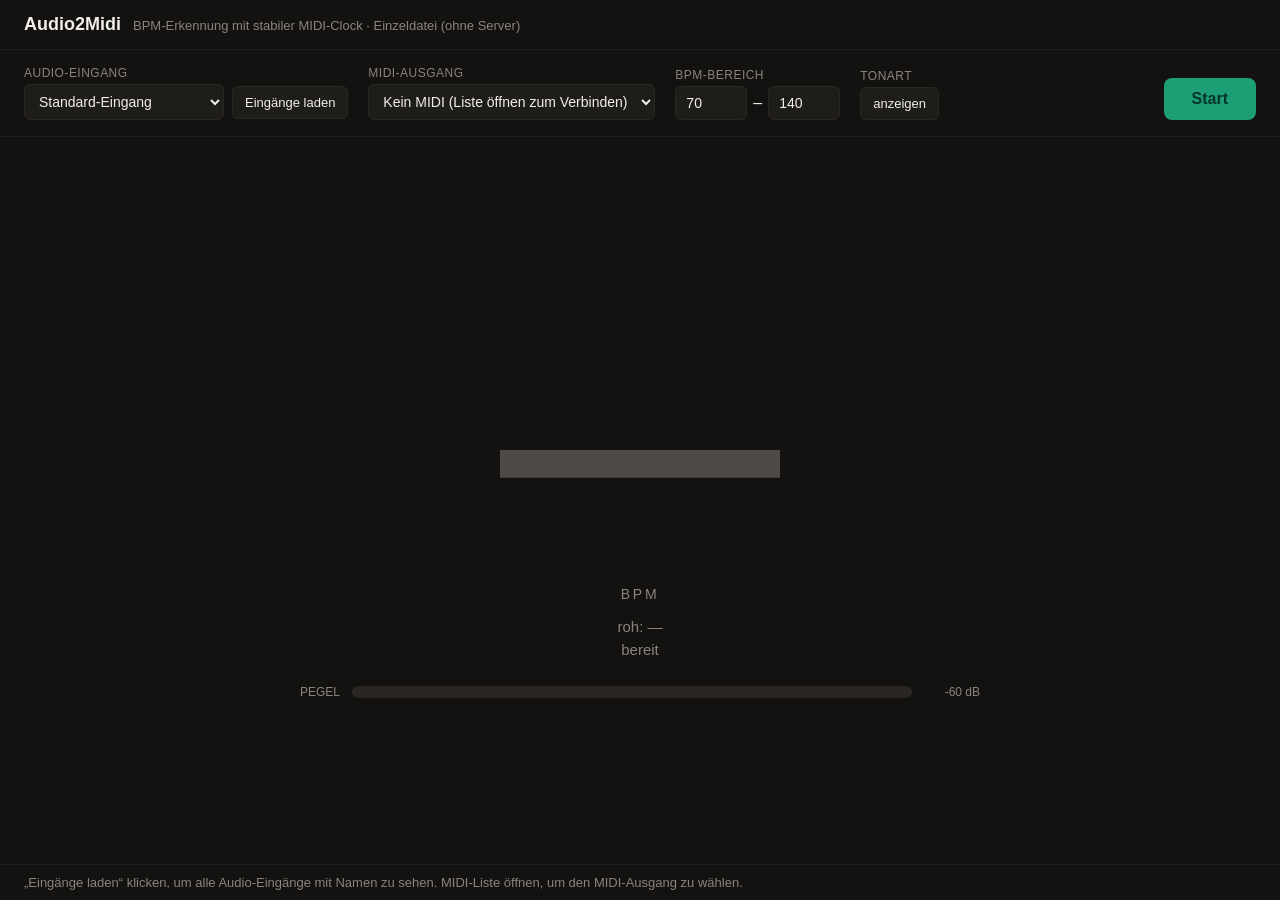
<file: webapp/audio2midi-standalone.html>
<!DOCTYPE html>
<html lang="de">
<head>
<meta charset="UTF-8">
<meta name="viewport" content="width=device-width, initial-scale=1">
<title>Audio2Midi -- BPM & MIDI-Clock (Einzeldatei)</title>
<!--
  Eigenstaendige Einzeldatei-Variante: einfach im Browser oeffnen
  (Doppelklick / Strg+O) -- kein Server noetig.

  Unterschiede zur Server-Variante (index.html + *.js):
    * ScriptProcessorNode statt AudioWorklet. Der Worklet laedt ein Modul,
      was der Browser unter file:// (Origin "null") blockiert. Der
      ScriptProcessor laedt nichts nach und laeuft daher auch lokal. Er ist
      aelter/deprecated, fuer diese leichte Analyse aber voellig ausreichend.
    * MIDI-Clock-Timer im Hauptthread (kein Blob-Worker -- der waere unter
      file:// ebenfalls gesperrt).

  Voraussetzungen: Chrome/Edge/Opera (Web MIDI). Beim Start fragt der Browser
  nach Mikrofon-Zugriff. Fuer die MIDI-Ausgabe an Software auf demselben
  Rechner einen virtuellen MIDI-Port einrichten (Windows: loopMIDI, macOS:
  IAC-Treiber).
-->
<style>
:root {
  --bg: #131210; --surface: #1f1d1a; --surface-hi: #2a2723;
  --fg: #f2efe9; --muted: #8a857c; --accent: #1d9e75; --warn: #f0a53e;
  --bar-bg: #2a2723;
}
* { box-sizing: border-box; }
body {
  margin: 0; min-height: 100vh; background: var(--bg); color: var(--fg);
  font-family: "Segoe UI", Helvetica, Arial, sans-serif;
  display: flex; flex-direction: column;
}
header {
  padding: 14px 24px; border-bottom: 1px solid var(--surface);
  display: flex; align-items: baseline; gap: 12px;
}
header h1 { font-size: 18px; font-weight: 600; margin: 0; }
header .sub { color: var(--muted); font-size: 13px; }
.controls {
  display: flex; flex-wrap: wrap; gap: 16px 20px; align-items: flex-end;
  padding: 16px 24px; border-bottom: 1px solid var(--surface);
}
.field { display: flex; flex-direction: column; gap: 4px; }
.field label { font-size: 12px; color: var(--muted); text-transform: uppercase; letter-spacing: .04em; }
.field .row { display: flex; align-items: center; gap: 8px; }
button.ghost {
  background: var(--surface); color: var(--fg); border: 1px solid var(--surface-hi);
  border-radius: 6px; padding: 8px 12px; font-size: 13px; cursor: pointer; white-space: nowrap;
}
button.ghost:hover { background: var(--surface-hi); }
button.ghost:disabled { opacity: .5; cursor: default; }
button.ghost.on { border-color: var(--accent); color: var(--accent); }
select, input[type="number"] {
  background: var(--surface); color: var(--fg); border: 1px solid var(--surface-hi);
  border-radius: 6px; padding: 8px 10px; font-size: 14px;
}
select { min-width: 200px; }
input[type="number"] { width: 72px; }
.range { display: flex; align-items: center; gap: 6px; }
button#startBtn {
  margin-left: auto; background: var(--accent); color: #04342c; border: 0;
  border-radius: 8px; padding: 12px 28px; font-size: 16px; font-weight: 700; cursor: pointer;
}
button#startBtn.stop { background: var(--warn); color: #412402; }
button#startBtn:disabled { opacity: .4; cursor: default; }
main {
  flex: 1; display: flex; flex-direction: column; align-items: center;
  justify-content: center; gap: 4px; padding: 24px;
}
.bpm {
  font-size: clamp(96px, 28vw, 280px); font-weight: 700; line-height: 1;
  color: var(--accent); font-variant-numeric: tabular-nums;
}
.bpm.idle { color: var(--muted); opacity: .5; }
.keyblock { margin-top: 26px; text-align: center; }
.key { font-size: clamp(40px, 9vw, 88px); font-weight: 700; line-height: 1; }
#keyName { color: var(--accent); }
#keyName.idle { color: var(--muted); opacity: .6; }
.par { font-size: .42em; font-weight: 600; color: var(--muted); margin-left: .2em; }
.cap { font-size: 14px; color: var(--muted); letter-spacing: .2em; }
.raw { font-size: 15px; color: var(--muted); margin-top: 12px; }
.status { font-size: 15px; color: var(--muted); margin-top: 2px; min-height: 1.2em; }
.level { width: min(680px, 90%); margin: 22px auto 0; display: flex; align-items: center; gap: 12px; }
.level .lbl { font-size: 12px; color: var(--muted); }
.track { flex: 1; height: 12px; background: var(--bar-bg); border-radius: 6px; overflow: hidden; }
.track > div { height: 100%; width: 0; background: var(--accent); transition: width .08s linear; }
.level .db { font-size: 12px; color: var(--muted); width: 56px; text-align: right; }
.hint { padding: 10px 24px; font-size: 13px; color: var(--muted); border-top: 1px solid var(--surface); min-height: 1.2em; }
.hint.error { color: var(--warn); }
</style>
</head>
<body>
  <header>
    <h1>Audio2Midi</h1>
    <span class="sub">BPM-Erkennung mit stabiler MIDI-Clock &middot; Einzeldatei (ohne Server)</span>
  </header>

  <section class="controls">
    <div class="field">
      <label for="audioIn">Audio-Eingang</label>
      <div class="row">
        <select id="audioIn"></select>
        <button id="loadInputs" class="ghost"
                title="Mikrofon freigeben, damit alle Eingaenge mit Namen erscheinen">
          Eingänge laden
        </button>
      </div>
    </div>
    <div class="field">
      <label for="midiOut">MIDI-Ausgang</label>
      <select id="midiOut"></select>
    </div>
    <div class="field">
      <label>BPM-Bereich</label>
      <div class="range">
        <input type="number" id="minBpm" value="70" min="30" max="300" step="1">
        <span>–</span>
        <input type="number" id="maxBpm" value="140" min="30" max="300" step="1">
      </div>
    </div>
    <div class="field">
      <label>Tonart</label>
      <button id="keyToggle" class="ghost"
              title="Grundtonart (mit Paralleltonart) anzeigen">anzeigen</button>
    </div>
    <button id="startBtn">Start</button>
  </section>

  <main>
    <div class="bpm idle" id="bpm">—</div>
    <div class="cap">BPM</div>
    <div class="raw" id="raw">roh: —</div>
    <div class="status" id="status">bereit</div>
    <div class="keyblock" id="keyBlock" style="display:none">
      <div class="key"><span id="keyName" class="idle">—</span><span class="par" id="keyPar"></span></div>
      <div class="cap">TONART</div>
    </div>
    <div class="level">
      <span class="lbl">PEGEL</span>
      <div class="track"><div id="levelBar"></div></div>
      <span class="db" id="db">-60 dB</span>
    </div>
  </main>

  <div class="hint" id="hint"></div>

<script>
"use strict";

// ===========================================================================
// Stellschrauben (mirror der Python-Konstanten)
// ===========================================================================
const WINDOW_SECONDS   = 8.0;
const FFT_SIZE         = 2048;
const HOP_SIZE         = 512;
const TEMPO_PRIOR_OCT  = 0.9;
const CONF_RATIO       = 1.45;
const MIN_ONSET_SUM    = 1e-3;

const ANALYSIS_INTERVAL = 1.0;
const BPM_MEDIAN_LEN    = 16;
const SILENCE_DB        = -55.0;
const DEFAULT_MIN_BPM   = 70;
const DEFAULT_MAX_BPM   = 140;

// Tonart (Sha'ath-Profile, Konstanten wie im Python-Kern)
const NOTE_NAMES = ['C','C#','D','D#','E','F','F#','G','G#','A','A#','B'];
const KS_MAJOR = [6.6,2.0,3.5,2.3,4.6,4.0,2.5,5.2,2.4,3.7,2.3,3.4];
const KS_MINOR = [6.5,2.7,3.5,5.4,2.6,3.5,2.5,5.2,4.0,2.7,4.3,3.2];
const BASS_TONIC_WEIGHT    = 0.30;
const CHROMA_LOG_COMP      = 10.0;
const KEY_EMA_SEC          = 15.0;
const KEY_SWITCH_CONFIRM   = 2;
const KEY_CONFIDENT_MARGIN = 0.12;
const KEY_CONFIDENT_MIN_N  = 16;

const PPQN          = 24;
const LOOKAHEAD_MS  = 120;
const TICK_MS       = 25;
const SLEW_BPM_PER_S = 8.0;
const DEADBAND_BPM  = 0.15;
const MSG_CLOCK = 0xF8, MSG_START = 0xFA, MSG_STOP = 0xFC;

// ===========================================================================
// Radix-2-FFT (in-place)
// ===========================================================================
class FFT {
  constructor(n) {
    this.n = n;
    this.cos = new Float32Array(n / 2);
    this.sin = new Float32Array(n / 2);
    for (let i = 0; i < n / 2; i++) {
      this.cos[i] = Math.cos(-2 * Math.PI * i / n);
      this.sin[i] = Math.sin(-2 * Math.PI * i / n);
    }
    const bits = Math.round(Math.log2(n));
    this.rev = new Uint32Array(n);
    for (let i = 0; i < n; i++) {
      let x = i, r = 0;
      for (let j = 0; j < bits; j++) { r = (r << 1) | (x & 1); x >>= 1; }
      this.rev[i] = r >>> 0;
    }
  }
  transform(re, im) {
    const n = this.n, rev = this.rev;
    for (let i = 0; i < n; i++) {
      const j = rev[i];
      if (j > i) { let t = re[i]; re[i] = re[j]; re[j] = t; t = im[i]; im[i] = im[j]; im[j] = t; }
    }
    for (let size = 2; size <= n; size <<= 1) {
      const half = size >> 1, step = (n / size) | 0;
      for (let i = 0; i < n; i += size) {
        for (let k = 0; k < half; k++) {
          const ci = k * step, c = this.cos[ci], s = this.sin[ci];
          const a = i + k, b = a + half;
          const tre = re[b] * c - im[b] * s, tim = re[b] * s + im[b] * c;
          re[b] = re[a] - tre; im[b] = im[a] - tim;
          re[a] += tre;        im[a] += tim;
        }
      }
    }
  }
}

// ===========================================================================
// TempoAnalyzer: rollende Onset-Huellkurve -> Autokorrelation -> BPM
// ===========================================================================
class TempoAnalyzer {
  constructor(sampleRate, minBpm, maxBpm) {
    this.sr = sampleRate;
    this.minBpm = minBpm;
    this.maxBpm = maxBpm;
    this.envRate = sampleRate / HOP_SIZE;
    this.envLen = Math.round(WINDOW_SECONDS * this.envRate);
    this.centerBpm = Math.sqrt(minBpm * maxBpm);
    this.fft = new FFT(FFT_SIZE);
    this.win = new Float32Array(FFT_SIZE);
    for (let i = 0; i < FFT_SIZE; i++) {
      this.win[i] = 0.5 - 0.5 * Math.cos(2 * Math.PI * i / (FFT_SIZE - 1));
    }
    this.frame = new Float32Array(FFT_SIZE);
    this.re = new Float32Array(FFT_SIZE);
    this.im = new Float32Array(FFT_SIZE);
    this.prevMag = new Float32Array(FFT_SIZE / 2);
    this.onset = [];
    this._havePrev = false;
    // --- Tonart-Chroma ueber eine SEPARATE, groessere FFT ---
    // Bei FFT_SIZE 2048 sind die Bins (~23 Hz) im Bass/Mittenbereich groeber
    // als ein Halbton -> einzelne Tonklassen blieben leer ("Loecher"). Eine
    // groessere FFT (16384 ~ 0,34 s -> ~3-Hz-Bins) gibt eine saubere Ton-
    // klassen-Zuordnung. Wird nur ~1x/s ausgewertet (computeChroma).
    this.NC = 16384;
    this.fftC = new FFT(this.NC);
    this.winC = new Float32Array(this.NC);
    for (let i = 0; i < this.NC; i++) {
      this.winC[i] = 0.5 - 0.5 * Math.cos(2 * Math.PI * i / (this.NC - 1));
    }
    this.cbuf = new Float32Array(this.NC);   // rollender Sample-Puffer
    this.cbufFilled = 0;
    this.reC = new Float32Array(this.NC);
    this.imC = new Float32Array(this.NC);
    const halfC = this.NC / 2;
    this.binPc = new Int8Array(halfC);       // Bin -> Tonklasse (0=C), -1=ignorieren
    this.binBass = new Uint8Array(halfC);    // Bin im Bassbereich? (Grundton-Evidenz)
    for (let k = 1; k < halfC; k++) {
      const f = k * sampleRate / this.NC;
      if (f < 55 || f > 5000) { this.binPc[k] = -1; continue; }
      const midi = Math.round(69 + 12 * Math.log2(f / 440));
      this.binPc[k] = ((midi % 12) + 12) % 12;
      this.binBass[k] = (f >= 55 && f <= 260) ? 1 : 0;   // ~A1..C4
    }
    this.binPc[0] = -1;
  }
  pushChunk(chunk) {
    // Samples zusaetzlich in den groesseren Chroma-Puffer schieben.
    this.cbuf.copyWithin(0, HOP_SIZE);
    this.cbuf.set(chunk, this.NC - HOP_SIZE);
    if (this.cbufFilled < this.NC) this.cbufFilled += HOP_SIZE;

    this.frame.copyWithin(0, HOP_SIZE);
    this.frame.set(chunk, FFT_SIZE - HOP_SIZE);
    const re = this.re, im = this.im, win = this.win;
    for (let i = 0; i < FFT_SIZE; i++) { re[i] = this.frame[i] * win[i]; im[i] = 0; }
    this.fft.transform(re, im);
    const half = FFT_SIZE / 2;
    let flux = 0;
    const prev = this.prevMag;
    for (let k = 0; k < half; k++) {
      const mag = Math.hypot(re[k], im[k]);
      const d = mag - prev[k];
      if (d > 0) flux += d;
      prev[k] = mag;
    }
    if (this._havePrev) {
      this.onset.push(flux);
      if (this.onset.length > this.envLen) {
        this.onset.splice(0, this.onset.length - this.envLen);
      }
    }
    this._havePrev = true;
  }
  // Chroma (pcp + bass, je auf Summe 1, log-komprimiert) aus dem aktuellen
  // Sample-Puffer ueber die grosse FFT berechnen. null, solange der Puffer
  // noch nicht voll ist (~0,34 s nach Start).
  computeChroma() {
    if (this.cbufFilled < this.NC) return null;
    const re = this.reC, im = this.imC, win = this.winC;
    for (let i = 0; i < this.NC; i++) { re[i] = this.cbuf[i] * win[i]; im[i] = 0; }
    this.fftC.transform(re, im);
    const halfC = this.NC / 2;
    const c = new Float32Array(12), bas = new Float32Array(12);
    const bpc = this.binPc, bbs = this.binBass;
    for (let k = 1; k < halfC; k++) {
      const pc = bpc[k];
      if (pc < 0) continue;
      const mag = Math.hypot(re[k], im[k]);
      c[pc] += mag;
      if (bbs[k]) bas[pc] += mag;
    }
    const pcp = chromaNorm(c);
    const bass = chromaNorm(bas);
    return pcp ? { pcp, bass: bass || new Float32Array(12) } : null;
  }
  estimate() {
    const e = this.onset, L = e.length;
    if (L < this.envRate * 3) return null;
    let mean = 0;
    for (let i = 0; i < L; i++) mean += e[i];
    mean /= L;
    if (mean < MIN_ONSET_SUM) return null;
    const x = new Float32Array(L);
    let energy = 0;
    for (let i = 0; i < L; i++) { x[i] = e[i] - mean; energy += x[i] * x[i]; }
    if (energy <= 0) return null;
    const lagMin = Math.max(2, Math.floor(60 * this.envRate / this.maxBpm));
    const lagMax = Math.min(L - 2, Math.ceil(60 * this.envRate / this.minBpm));
    if (lagMax <= lagMin) return null;
    const acfMax = Math.min(L - 2, lagMax * 4);
    const acf = new Float32Array(acfMax + 1);
    for (let lag = lagMin; lag <= acfMax; lag++) {
      let s = 0;
      for (let i = 0; i + lag < L; i++) s += x[i] * x[i + lag];
      acf[lag] = s / energy;
    }
    const harmW = [1.0, 0.6, 0.4, 0.25];
    let best = -Infinity, bestLag = -1, scoreSum = 0, scoreCnt = 0;
    const priorW = TEMPO_PRIOR_OCT;
    for (let lag = lagMin; lag <= lagMax; lag++) {
      let comb = 0;
      for (let h = 1; h <= 4; h++) { const hl = lag * h; if (hl <= acfMax) comb += harmW[h - 1] * acf[hl]; }
      const bpm = 60 * this.envRate / lag;
      const lo = Math.log2(bpm / this.centerBpm) / priorW;
      const prior = Math.exp(-0.5 * lo * lo);
      const score = comb * prior;
      scoreSum += score; scoreCnt++;
      if (score > best) { best = score; bestLag = lag; }
    }
    if (bestLag < 0) return null;
    const meanScore = scoreSum / Math.max(1, scoreCnt);
    const ratio = meanScore > 0 ? best / meanScore : 0;
    if (best <= 0 || ratio < CONF_RATIO) return null;
    let lag = bestLag;
    const y0 = acf[bestLag - 1], y1 = acf[bestLag], y2 = acf[bestLag + 1];
    const denom = (y0 - 2 * y1 + y2);
    if (denom !== 0) { const delta = 0.5 * (y0 - y2) / denom; if (delta > -1 && delta < 1) lag = bestLag + delta; }
    return { bpm: 60 * this.envRate / lag, conf: ratio };
  }
}

// ===========================================================================
// Tonart-Bestimmung (Sha'ath-Profile, Bass-Evidenz) -- portiert aus
// classify_key() im Python-Kern.
// ===========================================================================
function chromaNorm(v) {
  let s = 0; for (let i = 0; i < 12; i++) s += v[i];
  if (s <= 0) return null;
  const out = new Float32Array(12);
  let s2 = 0;
  for (let i = 0; i < 12; i++) { out[i] = Math.log1p(CHROMA_LOG_COMP * (v[i] / s)); s2 += out[i]; }
  if (s2 > 0) for (let i = 0; i < 12; i++) out[i] /= s2;
  return out;
}
// Pearson-Korrelation von pcp mit dem um i rotierten Profil (Grundton -> i):
// rotiertes Profil r[j] = prof[(j - i) mod 12].
function profCorr(pcp, prof, i) {
  let ma = 0, mb = 0;
  for (let j = 0; j < 12; j++) { ma += pcp[j]; mb += prof[j]; }
  ma /= 12; mb /= 12;
  let num = 0, da = 0, db = 0;
  for (let j = 0; j < 12; j++) {
    const pj = prof[((j - i) % 12 + 12) % 12];
    const xa = pcp[j] - ma, xb = pj - mb;
    num += xa * xb; da += xa * xa; db += xb * xb;
  }
  const den = Math.sqrt(da * db);
  return den > 0 ? num / den : 0;
}
function classifyKey(pcp, bass) {
  const useBass = bass && bass.some(v => v > 0);
  const scores = [];
  for (let i = 0; i < 12; i++) {
    let bonus = 0;
    if (useBass) bonus = BASS_TONIC_WEIGHT * (bass[i] + 0.5 * bass[(i + 7) % 12]);
    scores.push([profCorr(pcp, KS_MAJOR, i) + bonus, NOTE_NAMES[i] + ' Dur']);
    scores.push([profCorr(pcp, KS_MINOR, i) + bonus, NOTE_NAMES[i] + ' Moll']);
  }
  scores.sort((a, b) => b[0] - a[0]);
  return { name: scores[0][1], margin: scores[0][0] - scores[1][0], second: scores[1][1] };
}
// Paralleltonart (relative Tonart): C-Dur <-> a-Moll usw.
function parallelKey(key) {
  const p = key.split(' ');
  if (p.length !== 2) return '';
  const i = NOTE_NAMES.indexOf(p[0]);
  if (i < 0) return '';
  if (p[1] === 'Dur')  return NOTE_NAMES[(i + 9) % 12] + ' Moll';
  if (p[1] === 'Moll') return NOTE_NAMES[(i + 3) % 12] + ' Dur';
  return '';
}

// ===========================================================================
// MidiClock -- 24 PPQN, Ticks per send(timestamp) im Voraus geplant.
// Scheduler-Timer hier im Hauptthread (kein Blob-Worker -> file://-tauglich).
// ===========================================================================
class MidiClock {
  constructor() {
    this.output = null;
    this.enabled = false;
    this.targetBpm = null;
    this.curBpm = 120;
    this.running = false;
    this.nextTick = 0;
    this._lastSched = 0;
    this._timer = setInterval(() => this._schedule(), TICK_MS);
  }
  setOutput(output) {
    if (this.output === output) return;
    if (this.running) this._send(MSG_STOP);
    this.running = false;
    this.output = output;
  }
  enable() {
    if (this.enabled) return;
    this.enabled = true;
    this._lastSched = performance.now();
  }
  disable() {
    this.enabled = false;
    if (this.running) this._send(MSG_STOP);
    this.running = false;
  }
  setTargetBpm(bpm) { this.targetBpm = bpm; }
  _send(status, timestamp) {
    if (!this.output) return;
    try {
      if (timestamp === undefined) this.output.send([status]);
      else this.output.send([status], timestamp);
    } catch (e) { /* Port verschwunden o.ae. */ }
  }
  _schedule() {
    if (!this.enabled) return;
    const now = performance.now();
    const dt = Math.max(0, (now - this._lastSched) / 1000);
    this._lastSched = now;
    if (this.targetBpm == null) {
      if (this.running) { this._send(MSG_STOP); this.running = false; }
      return;
    }
    if (!this.running) {
      this.running = true;
      this.curBpm = this.targetBpm;
      this.nextTick = now + 20;
      this._send(MSG_START);
    } else {
      const diff = this.targetBpm - this.curBpm;
      if (Math.abs(diff) > DEADBAND_BPM) {
        const maxStep = SLEW_BPM_PER_S * dt;
        this.curBpm += Math.max(-maxStep, Math.min(maxStep, diff));
      }
    }
    if (this.nextTick < now - LOOKAHEAD_MS) this.nextTick = now;
    const horizon = now + LOOKAHEAD_MS;
    while (this.nextTick < horizon) {
      this._send(MSG_CLOCK, this.nextTick);
      this.nextTick += 60000 / (this.curBpm * PPQN);
    }
  }
}

// ===========================================================================
// App-Glue
// ===========================================================================
const clock = new MidiClock();
let midiAccess = null;
let audioCtx = null;
let procNode = null;           // ScriptProcessorNode
let sinkNode = null;           // stumm geschalteter Gain-Knoten zum Ausgang
let mediaStream = null;
let analyzer = null;

let estimates = [];
let lastRaw = 0;
let levelEma = 0;
let haveEstimate = false;
let running = false;
let analyzeTimer = null;
let lastChunkTime = 0;
let inputsUnlocked = false;
let unlocking = false;
let grantedDeviceId = '';
let grantedLabel = '';
let midiRequested = false;

// Tonart-Zustand (zweistufige Mittelung + Hysterese wie im Python-Kern)
let keyEnabled = false;
let keyDisp = '—', keyPend = null, keyPendN = 0, keyConfident = false;
let emaPcp = null, emaBass = null, cumPcp = null, cumBass = null, cumN = 0;
const KEY_EMA_A = ANALYSIS_INTERVAL / KEY_EMA_SEC;

const $ = (id) => document.getElementById(id);
const elMidi = $('midiOut'), elInput = $('audioIn'), elLoad = $('loadInputs');
const elMin = $('minBpm'), elMax = $('maxBpm'), elStart = $('startBtn');
const elBpm = $('bpm'), elRaw = $('raw'), elStatus = $('status');
const elBar = $('levelBar'), elDb = $('db'), elHint = $('hint');
const elKeyToggle = $('keyToggle'), elKeyBlock = $('keyBlock');
const elKeyName = $('keyName'), elKeyPar = $('keyPar');

// --- Web MIDI (erst bei Bedarf anfragen) ---
async function initMidi() {
  if (midiRequested) return;
  midiRequested = true;
  if (!navigator.requestMIDIAccess) {
    setHint('Web MIDI wird von diesem Browser nicht unterstuetzt. Empfohlen: Chrome, Edge oder Opera.', true);
    return;
  }
  try {
    midiAccess = await navigator.requestMIDIAccess({ sysex: false });
  } catch (e) {
    midiRequested = false;
    setHint('MIDI-Zugriff verweigert: ' + e.message, true);
    return;
  }
  refreshMidiOutputs();
  midiAccess.onstatechange = refreshMidiOutputs;
}
function refreshMidiOutputs() {
  const prev = elMidi.value;
  elMidi.innerHTML = '';
  elMidi.add(new Option('Kein MIDI (nur Anzeige)', ''));
  for (const out of midiAccess.outputs.values()) elMidi.add(new Option(out.name, out.id));
  elMidi.value = [...elMidi.options].some(o => o.value === prev) ? prev : '';
  applyMidiOutput();
}
function applyMidiOutput() {
  const id = elMidi.value;
  clock.setOutput(id ? midiAccess.outputs.get(id) : null);
}

// --- Audio-Eingaenge ---
function captureGranted(stream) {
  try {
    const t = stream.getAudioTracks()[0];
    if (!t) return;
    const s = t.getSettings ? t.getSettings() : {};
    if (s.deviceId) grantedDeviceId = s.deviceId;
    if (t.label) grantedLabel = t.label;
  } catch (e) {}
}
async function refreshAudioInputs() {
  if (!navigator.mediaDevices || !navigator.mediaDevices.enumerateDevices) return 0;
  const devices = await navigator.mediaDevices.enumerateDevices();
  const prev = elInput.value;
  elInput.innerHTML = '';
  elInput.add(new Option('Standard-Eingang', ''));
  const seen = new Set(['']);
  let count = 0, i = 1;
  if (grantedDeviceId && !seen.has(grantedDeviceId)) {
    elInput.add(new Option(grantedLabel || 'Freigegebener Eingang', grantedDeviceId));
    seen.add(grantedDeviceId); count++;
  }
  for (const d of devices) {
    if (d.kind !== 'audioinput') continue;
    if (!d.deviceId) continue;
    if (d.deviceId === 'communications') continue;
    if (seen.has(d.deviceId)) continue;
    const label = d.label || ('Eingang ' + (i++) + ' (Name nach Freigabe)');
    elInput.add(new Option(label, d.deviceId));
    seen.add(d.deviceId); count++;
  }
  elInput.value = [...elInput.options].some(o => o.value === prev) ? prev : '';
  return count;
}
async function unlockInputs() {
  if (inputsUnlocked || unlocking) return;
  if (!navigator.mediaDevices || !navigator.mediaDevices.getUserMedia) return;
  unlocking = true;
  elLoad.disabled = true;
  setHint('Eingaenge werden geladen … bitte den Mikrofon-Zugriff erlauben.');
  let tmp = null;
  try {
    tmp = await navigator.mediaDevices.getUserMedia({ audio: true });
    captureGranted(tmp);
    inputsUnlocked = true;
    const n = await refreshAudioInputs();
    elLoad.textContent = 'Aktualisieren';
    setHint(n + ' Eingang/Eingaenge geladen. Gewuenschten Eingang waehlen und Start druecken.');
  } catch (e) {
    setHint('Mikrofon-Zugriff abgelehnt — ohne Freigabe zeigt der Browser nur den Standard-Eingang. (' + e.message + ')', true);
  } finally {
    if (tmp) tmp.getTracks().forEach(t => t.stop());
    unlocking = false;
    if (!running) elLoad.disabled = false;
  }
}

// --- Sitzung starten / stoppen ---
async function start() {
  const minBpm = clampBpm(parseFloat(elMin.value), DEFAULT_MIN_BPM);
  const maxBpm = clampBpm(parseFloat(elMax.value), DEFAULT_MAX_BPM);
  if (!(minBpm < maxBpm)) { setHint('BPM-Bereich ungueltig: von < bis (z. B. 70 bis 140).', true); return; }

  try {
    const constraints = { audio: { echoCancellation: false, noiseSuppression: false, autoGainControl: false } };
    if (elInput.value) constraints.audio.deviceId = { exact: elInput.value };
    mediaStream = await navigator.mediaDevices.getUserMedia(constraints);
  } catch (e) {
    setHint('Mikrofon-/Eingangszugriff fehlgeschlagen: ' + e.message + '  — anderen Eingang waehlen oder Zugriff erlauben.', true);
    setStatus('FEHLER');
    return;
  }

  captureGranted(mediaStream);
  inputsUnlocked = true;
  refreshAudioInputs();

  try {
    audioCtx = new AudioContext();
    await audioCtx.resume();
    analyzer = new TempoAnalyzer(audioCtx.sampleRate, minBpm, maxBpm);

    const src = audioCtx.createMediaStreamSource(mediaStream);
    // ScriptProcessorNode statt AudioWorklet: laedt kein Modul -> auch unter
    // file:// nutzbar. Mono-Downmix, in HOP_SIZE-grosse Bloecke schneiden.
    procNode = audioCtx.createScriptProcessor(2048, 1, 1);
    procNode.onaudioprocess = (ev) => {
      const buf = ev.inputBuffer;
      const chs = buf.numberOfChannels, n = buf.length;
      const mono = new Float32Array(n);
      for (let c = 0; c < chs; c++) {
        const d = buf.getChannelData(c);
        for (let i = 0; i < n; i++) mono[i] += d[i];
      }
      if (chs > 1) for (let i = 0; i < n; i++) mono[i] /= chs;
      for (let off = 0; off + HOP_SIZE <= n; off += HOP_SIZE) {
        onChunk(mono.subarray(off, off + HOP_SIZE));
      }
    };
    src.connect(procNode);
    // ScriptProcessor feuert nur, wenn er zum Ausgang verbunden ist.
    // Stumm geschalteter Gain -> kein Ton, keine Rueckkopplung.
    sinkNode = audioCtx.createGain();
    sinkNode.gain.value = 0;
    procNode.connect(sinkNode);
    sinkNode.connect(audioCtx.destination);
  } catch (e) {
    setHint('Audio konnte nicht gestartet werden: ' + e.message, true);
    setStatus('FEHLER');
    if (audioCtx) { try { await audioCtx.close(); } catch (_) {} audioCtx = null; }
    if (mediaStream) { mediaStream.getTracks().forEach(t => t.stop()); mediaStream = null; }
    procNode = null; sinkNode = null; analyzer = null;
    return;
  }

  estimates = []; lastRaw = 0; levelEma = 0; haveEstimate = false;
  resetKey();
  clock.enable();
  analyzeTimer = setInterval(analyze, ANALYSIS_INTERVAL * 1000);
  lastChunkTime = performance.now();
  running = true;
  elStart.textContent = 'Stopp';
  elStart.classList.add('stop');
  setControlsDisabled(true);
  setHint('Laeuft. Tab im Vordergrund lassen, damit die Clock stabil bleibt.');
}

function stop() {
  running = false;
  if (analyzeTimer) { clearInterval(analyzeTimer); analyzeTimer = null; }
  clock.disable();
  if (procNode) { procNode.disconnect(); procNode.onaudioprocess = null; procNode = null; }
  if (sinkNode) { sinkNode.disconnect(); sinkNode = null; }
  if (mediaStream) { mediaStream.getTracks().forEach(t => t.stop()); mediaStream = null; }
  if (audioCtx) { audioCtx.close(); audioCtx = null; }
  analyzer = null; haveEstimate = false; estimates = [];
  resetKey();
  if (keyEnabled) updateKeyDisplay();
  elStart.textContent = 'Start';
  elStart.classList.remove('stop');
  setControlsDisabled(false);
  setBpmText('—');
  elRaw.textContent = 'roh: —';
  setStatus('bereit');
  updateLevel(-60);
}

// --- Audio-Bloecke + Analyse ---
function onChunk(chunk) {
  if (!analyzer) return;
  lastChunkTime = performance.now();
  analyzer.pushChunk(chunk);
  let sum = 0;
  for (let i = 0; i < chunk.length; i++) sum += chunk[i] * chunk[i];
  const rms = Math.sqrt(sum / chunk.length);
  levelEma = 0.85 * levelEma + 0.15 * rms;
}
function analyze() {
  if (!analyzer) return;
  const db = levelEma > 0 ? 20 * Math.log10(levelEma) : -120;
  if (db < SILENCE_DB) {
    estimates = []; haveEstimate = false; clock.setTargetBpm(null);
    resetKey();
    return;
  }
  const est = analyzer.estimate();
  if (est) {
    lastRaw = est.bpm;
    estimates.push(est.bpm);
    if (estimates.length > BPM_MEDIAN_LEN) estimates.splice(0, estimates.length - BPM_MEDIAN_LEN);
    haveEstimate = true;
    clock.setTargetBpm(median(estimates));
  }
  updateKey();
}

// --- Tonart: Chroma -> 50% schnelle EMA + 50% Gesamtmittel -> Klassifikation
//     mit Hysterese (wie im Python-Kern). Laeuft immer mit (guenstig); die
//     Anzeige erscheint nur, wenn der Tonart-Button aktiv ist.
function resetKey() {
  keyDisp = '—'; keyPend = null; keyPendN = 0; keyConfident = false;
  emaPcp = emaBass = cumPcp = cumBass = null; cumN = 0;
  if (analyzer) { analyzer.cbuf.fill(0); analyzer.cbufFilled = 0; }
}
function updateKey() {
  const ch = analyzer.computeChroma();
  if (!ch) return;
  const p = ch.pcp, b = ch.bass;
  if (emaPcp === null) {
    emaPcp = p.slice(); emaBass = b.slice();
    cumPcp = p.slice(); cumBass = b.slice(); cumN = 1;
  } else {
    for (let i = 0; i < 12; i++) {
      emaPcp[i]  = (1 - KEY_EMA_A) * emaPcp[i]  + KEY_EMA_A * p[i];
      emaBass[i] = (1 - KEY_EMA_A) * emaBass[i] + KEY_EMA_A * b[i];
      cumPcp[i] += p[i]; cumBass[i] += b[i];
    }
    cumN++;
  }
  const prof = new Float32Array(12), bprof = new Float32Array(12);
  for (let i = 0; i < 12; i++) {
    prof[i]  = 0.5 * emaPcp[i]  + 0.5 * (cumPcp[i]  / cumN);
    bprof[i] = 0.5 * emaBass[i] + 0.5 * (cumBass[i] / cumN);
  }
  const r = classifyKey(prof, bprof);
  const cand = r.name;
  // Hysterese: Wechsel erst nach KEY_SWITCH_CONFIRM gleichen Folgeschaetzungen.
  if (cand !== keyDisp) {
    if (keyDisp === '—' || cand === '—') { keyDisp = cand; keyPend = null; keyPendN = 0; }
    else if (cand === keyPend) {
      keyPendN++;
      if (keyPendN >= KEY_SWITCH_CONFIRM) { keyDisp = cand; keyPend = null; keyPendN = 0; }
    } else { keyPend = cand; keyPendN = 1; }
  } else { keyPend = null; keyPendN = 0; }
  keyConfident = (cand === keyDisp && cand !== '—'
                  && r.margin >= KEY_CONFIDENT_MARGIN && cumN >= KEY_CONFIDENT_MIN_N);
}
function updateKeyDisplay() {
  const show = running && keyDisp !== '—';
  elKeyName.textContent = show ? keyDisp : '—';
  const par = show ? parallelKey(keyDisp) : '';
  elKeyPar.textContent = par ? '(' + par + ')' : '';
  // Gedimmt, solange die Erkennung noch unsicher ist (wie im Python-Kern).
  elKeyName.classList.toggle('idle', !(show && keyConfident));
}

// --- Anzeige ---
function render() {
  if (running) {
    const db = levelEma > 0 ? 20 * Math.log10(levelEma) : -120;
    updateLevel(db);
    if (performance.now() - lastChunkTime > 1500) {
      setStatus('KEIN AUDIO – Eingang prüfen'); setBpmText('—');
    } else if (db < SILENCE_DB) {
      setStatus('KEIN SIGNAL'); setBpmText('—');
    } else if (!haveEstimate) {
      setStatus('analysiere …'); setBpmText('—');
    } else {
      setStatus('laeuft'); setBpmText(String(Math.round(median(estimates))));
    }
    elRaw.textContent = 'roh: ' + (lastRaw ? lastRaw.toFixed(1) : '—');
  }
  if (keyEnabled) updateKeyDisplay();
  requestAnimationFrame(render);
}

// --- Hilfen ---
function median(arr) {
  if (!arr.length) return 0;
  const s = [...arr].sort((a, b) => a - b);
  const m = s.length >> 1;
  return s.length % 2 ? s[m] : 0.5 * (s[m - 1] + s[m]);
}
function clampBpm(v, fallback) { return isFinite(v) ? Math.min(300, Math.max(30, v)) : fallback; }
function setStatus(txt) { elStatus.textContent = txt; }
function setBpmText(txt) { elBpm.textContent = txt; elBpm.classList.toggle('idle', txt === '—'); }
function setHint(txt, isError) { elHint.textContent = txt; elHint.classList.toggle('error', !!isError); }
function updateLevel(db) {
  const pct = Math.max(0, Math.min(100, (db + 60) / 60 * 100));
  elBar.style.width = pct + '%';
  elDb.textContent = (db <= -60 ? '-60' : db.toFixed(0)) + ' dB';
}
function setControlsDisabled(on) { elInput.disabled = on; elLoad.disabled = on; elMin.disabled = on; elMax.disabled = on; }

// --- Verdrahtung ---
elStart.addEventListener('click', () => running ? stop() : start());
elMidi.addEventListener('change', applyMidiOutput);
elLoad.addEventListener('click', () => { inputsUnlocked = false; unlockInputs(); });
elInput.addEventListener('focus', () => { if (!inputsUnlocked) unlockInputs(); });
elMidi.addEventListener('focus', initMidi);
elKeyToggle.addEventListener('click', () => {
  keyEnabled = !keyEnabled;
  elKeyBlock.style.display = keyEnabled ? '' : 'none';
  elKeyToggle.textContent = keyEnabled ? 'ausblenden' : 'anzeigen';
  elKeyToggle.classList.toggle('on', keyEnabled);
  if (keyEnabled) updateKeyDisplay();
});

window.addEventListener('DOMContentLoaded', () => {
  elMidi.add(new Option('Kein MIDI (Liste öffnen zum Verbinden)', ''));
  refreshAudioInputs();
  setBpmText('—');
  updateLevel(-60);
  setStatus('bereit');
  if (!window.isSecureContext) {
    setHint('Hinweis: Ohne sicheren Kontext (lokale Datei, http://localhost oder HTTPS) können Mikrofon/MIDI gesperrt sein.', true);
  } else {
    setHint('„Eingänge laden“ klicken, um alle Audio-Eingänge mit Namen zu sehen. MIDI-Liste öffnen, um den MIDI-Ausgang zu wählen.');
  }
  requestAnimationFrame(render);
});
</script>
</body>
</html>
</file>
